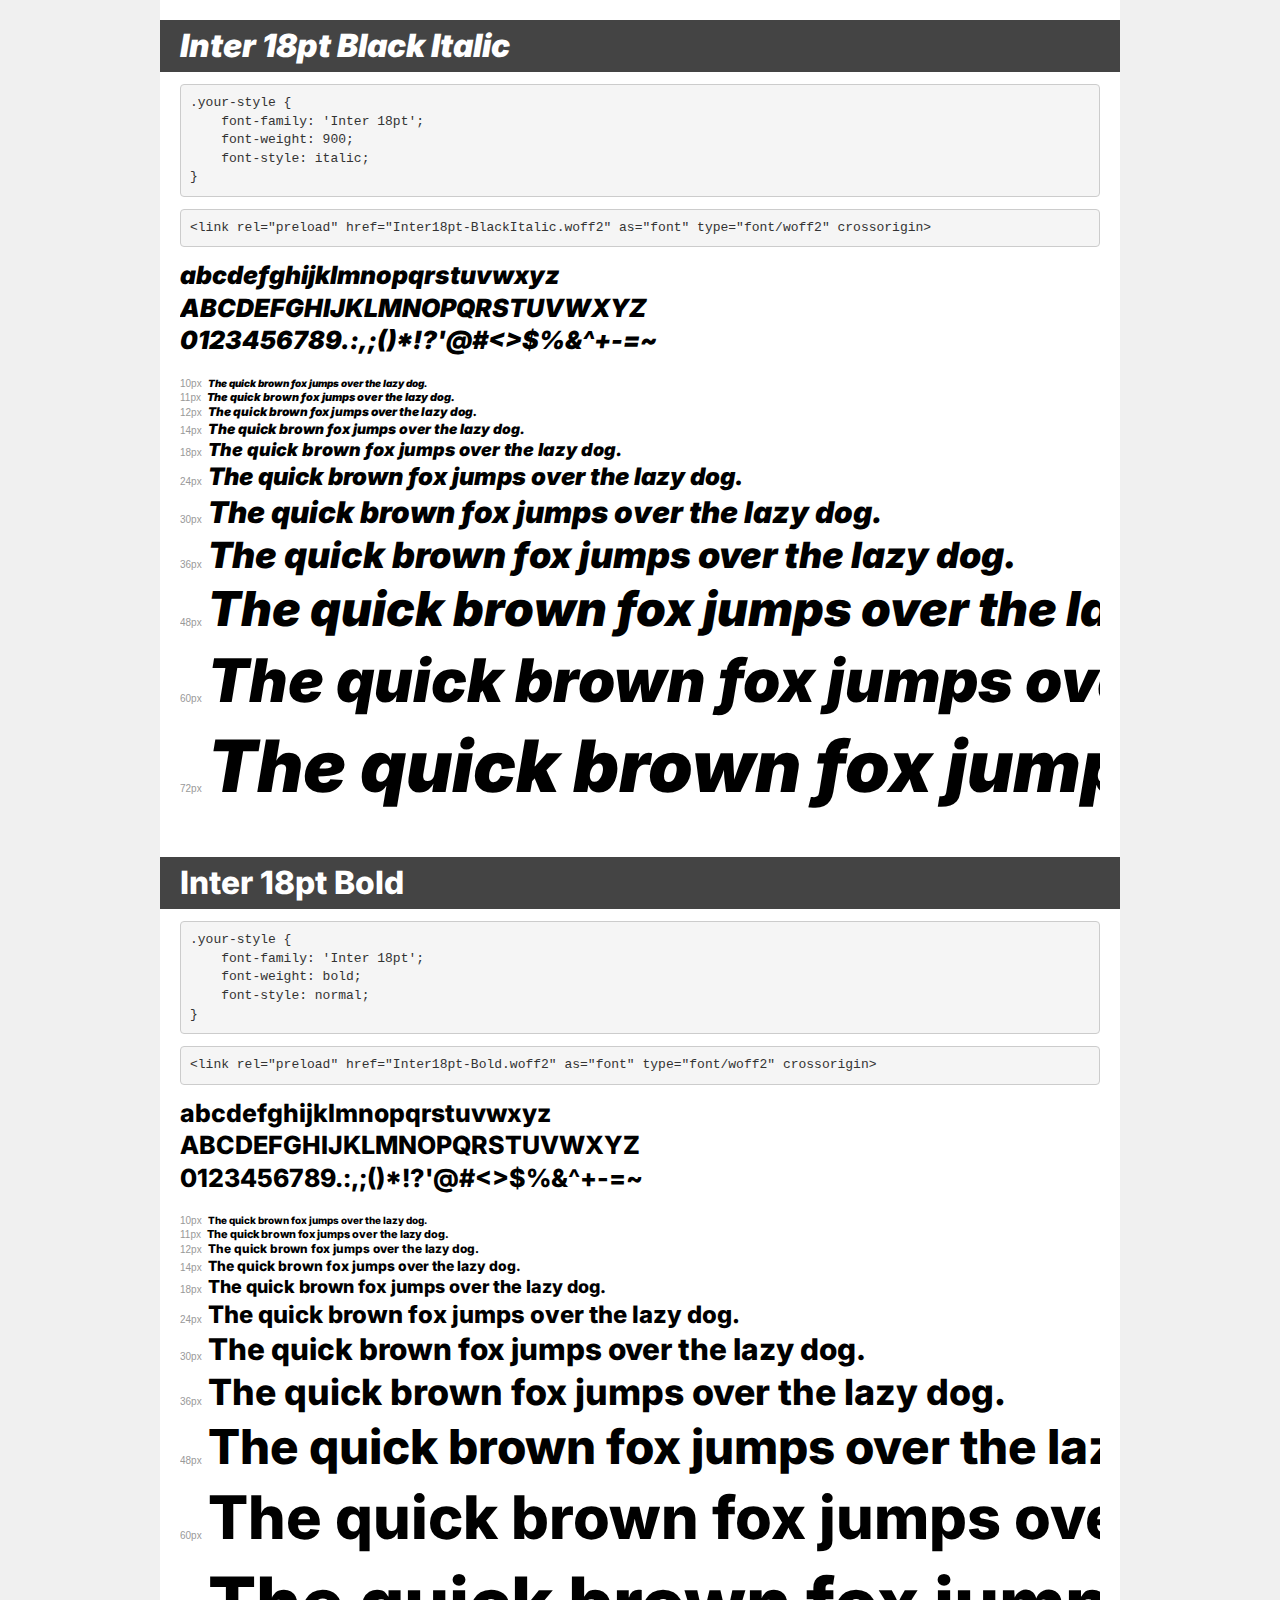
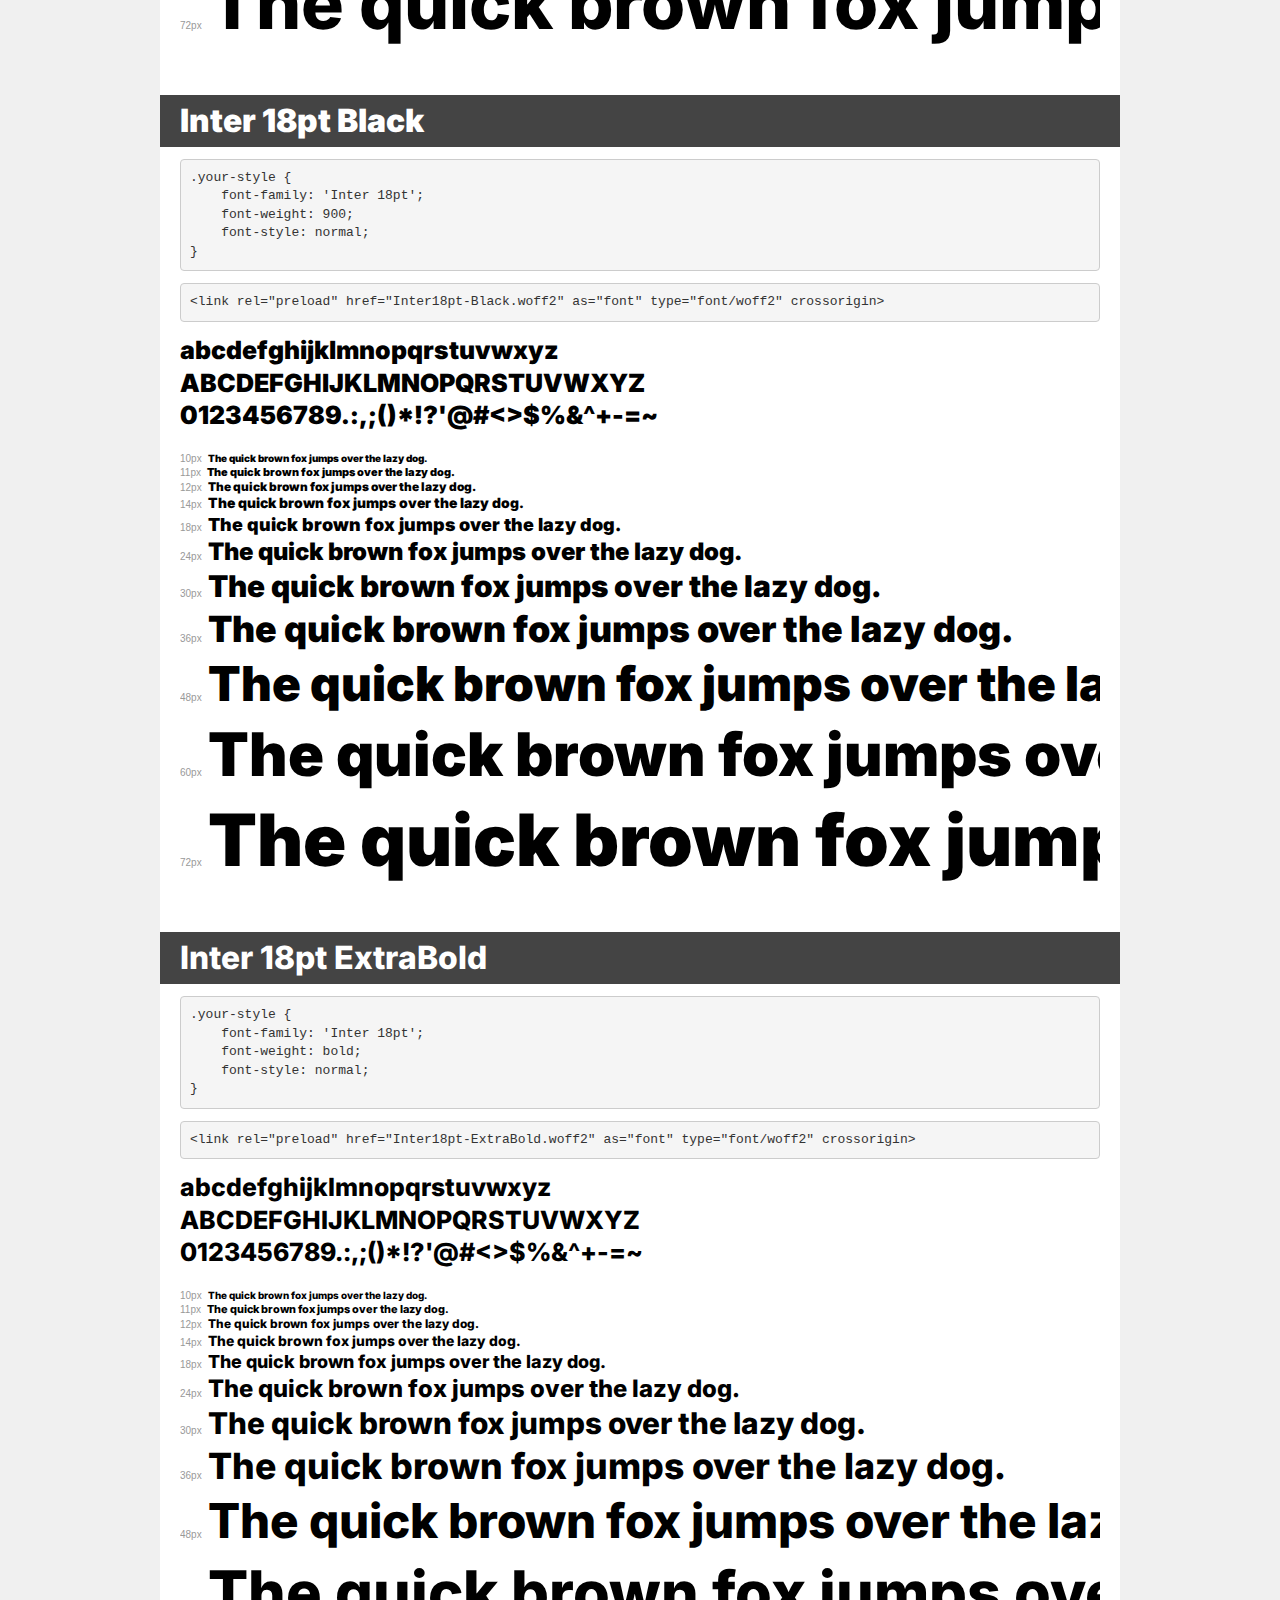
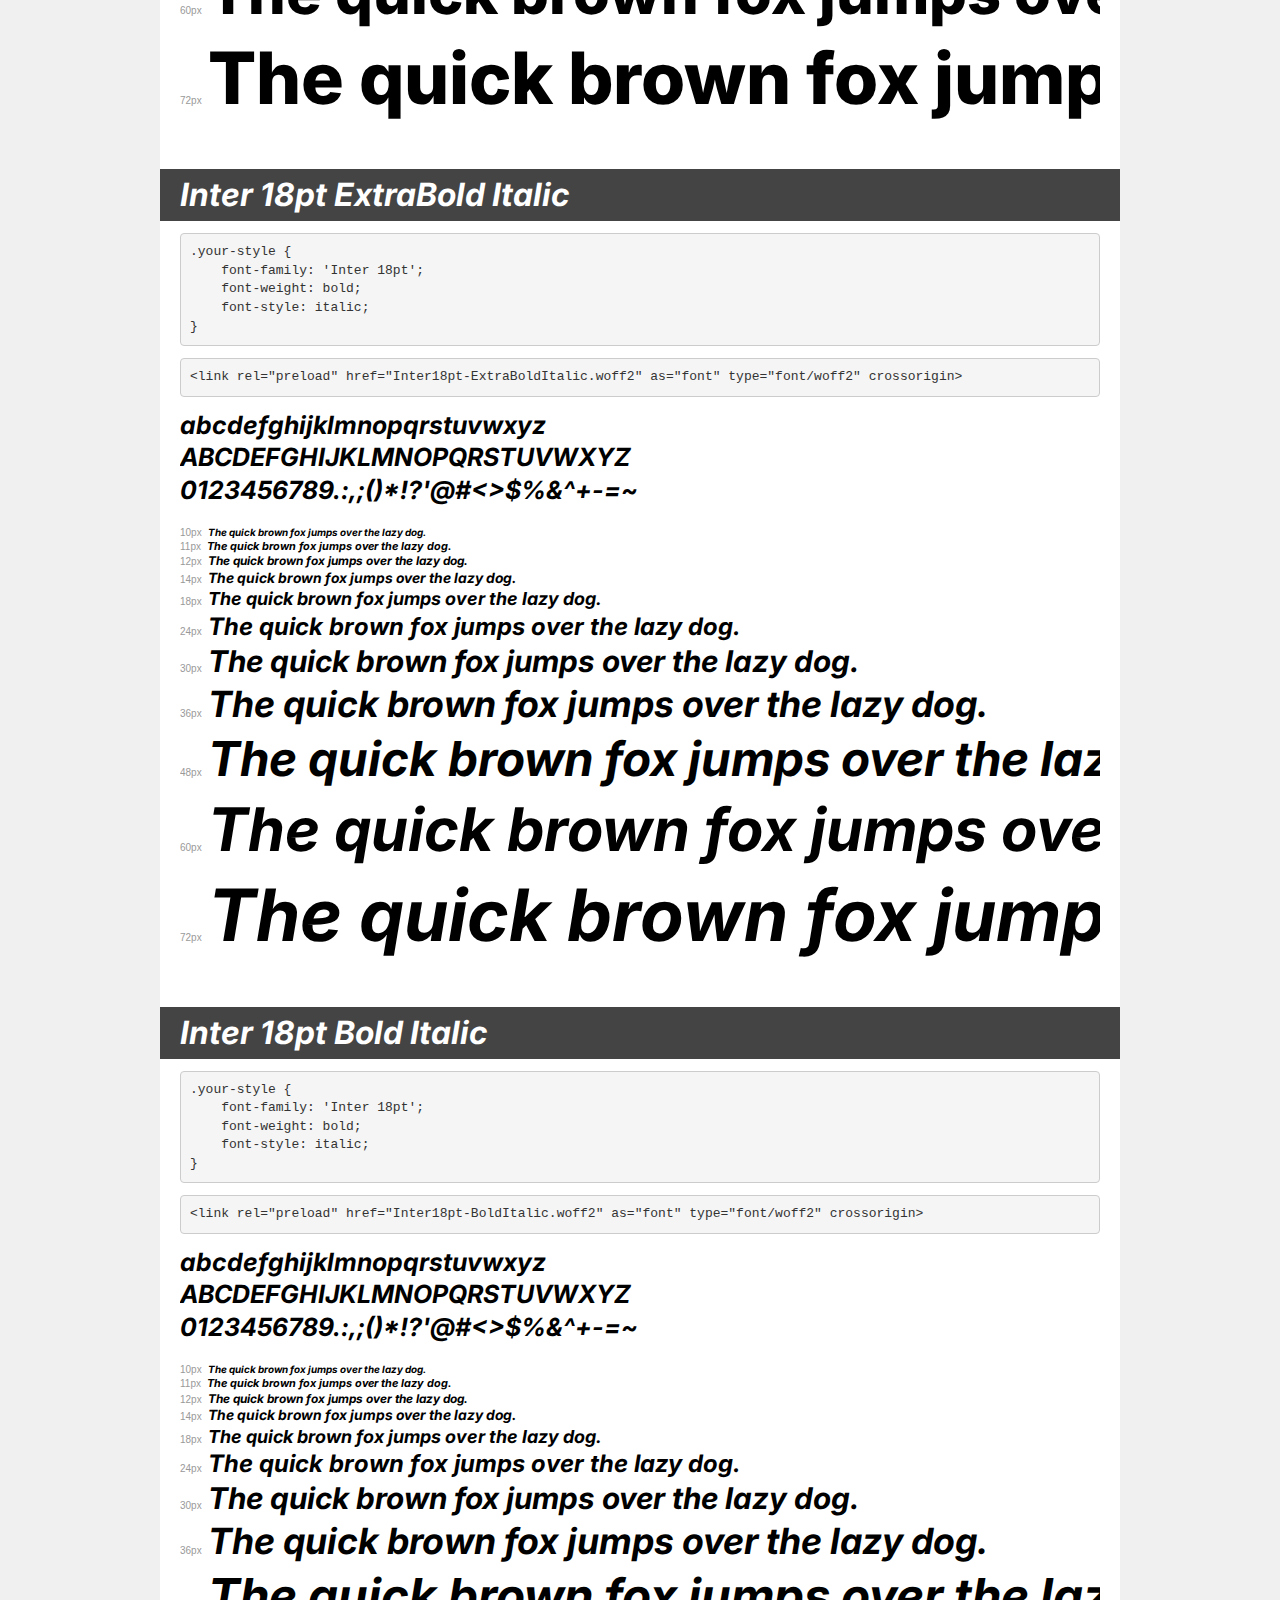
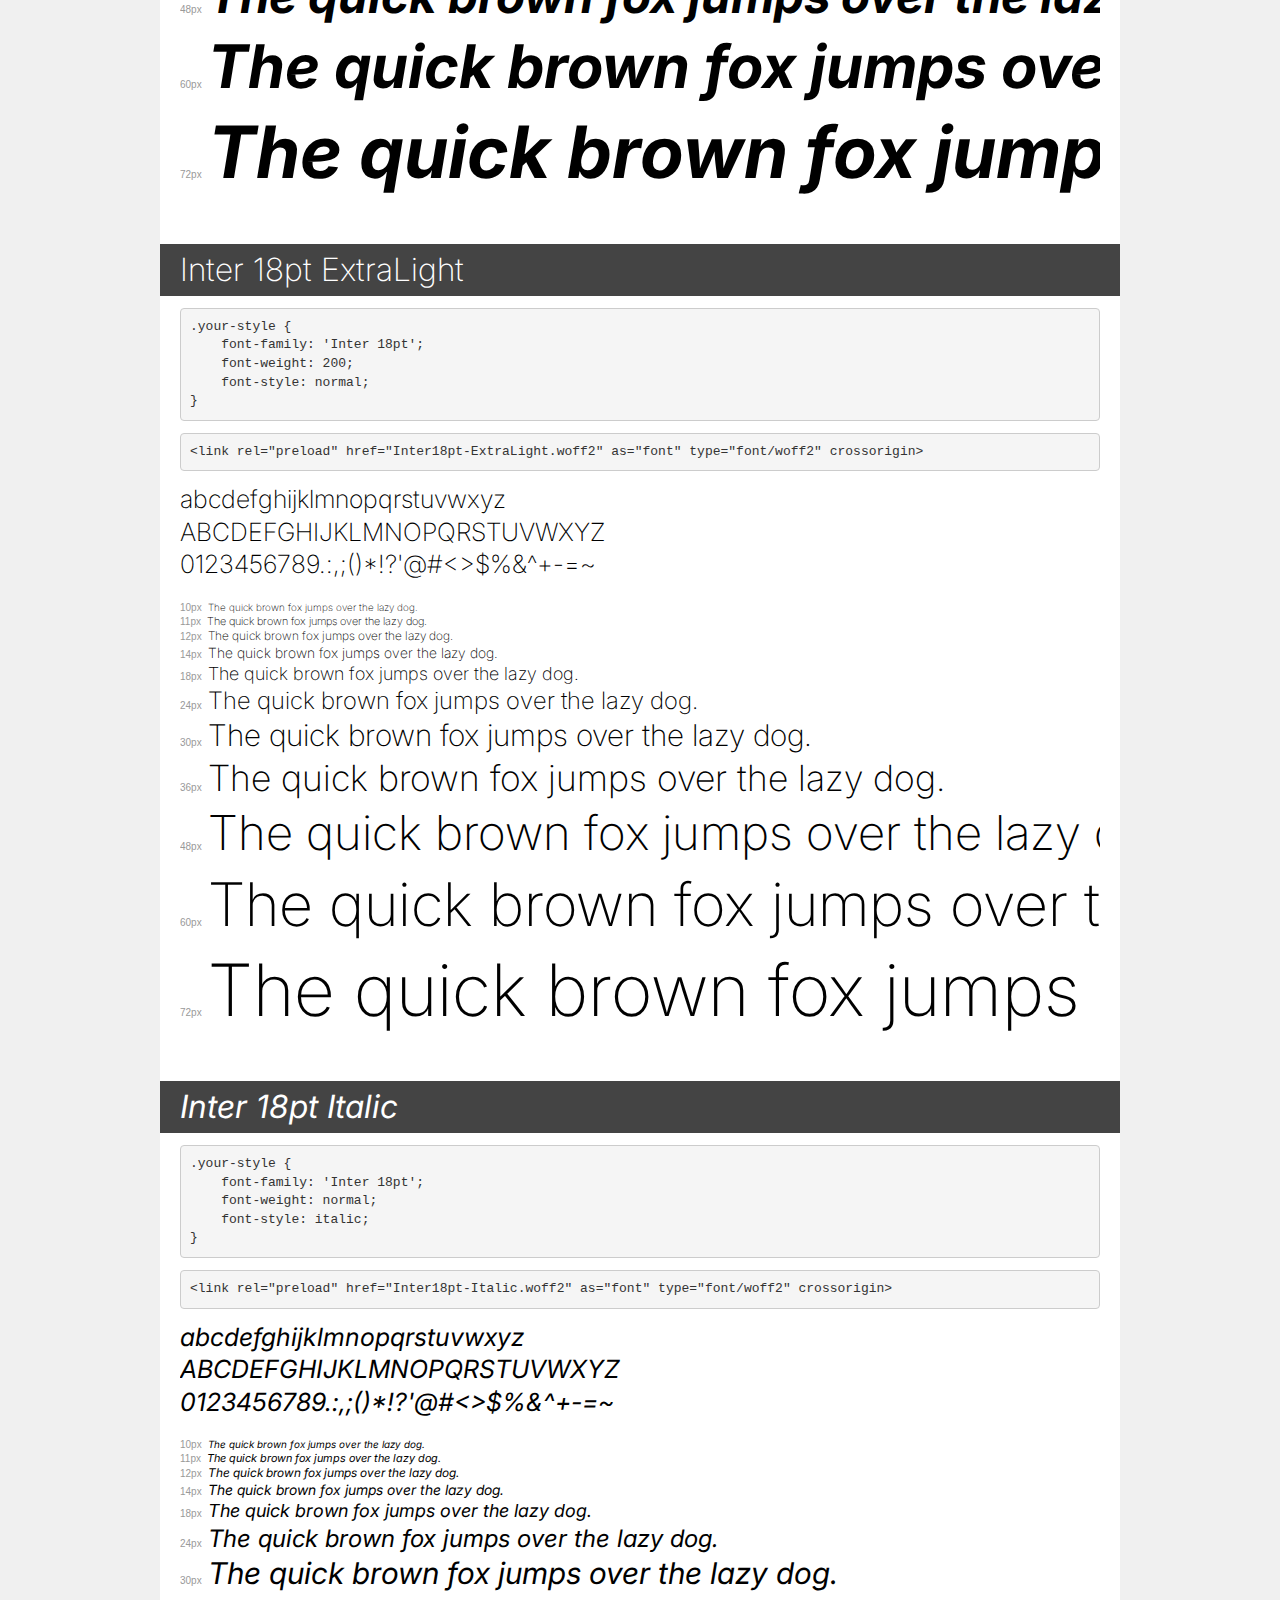
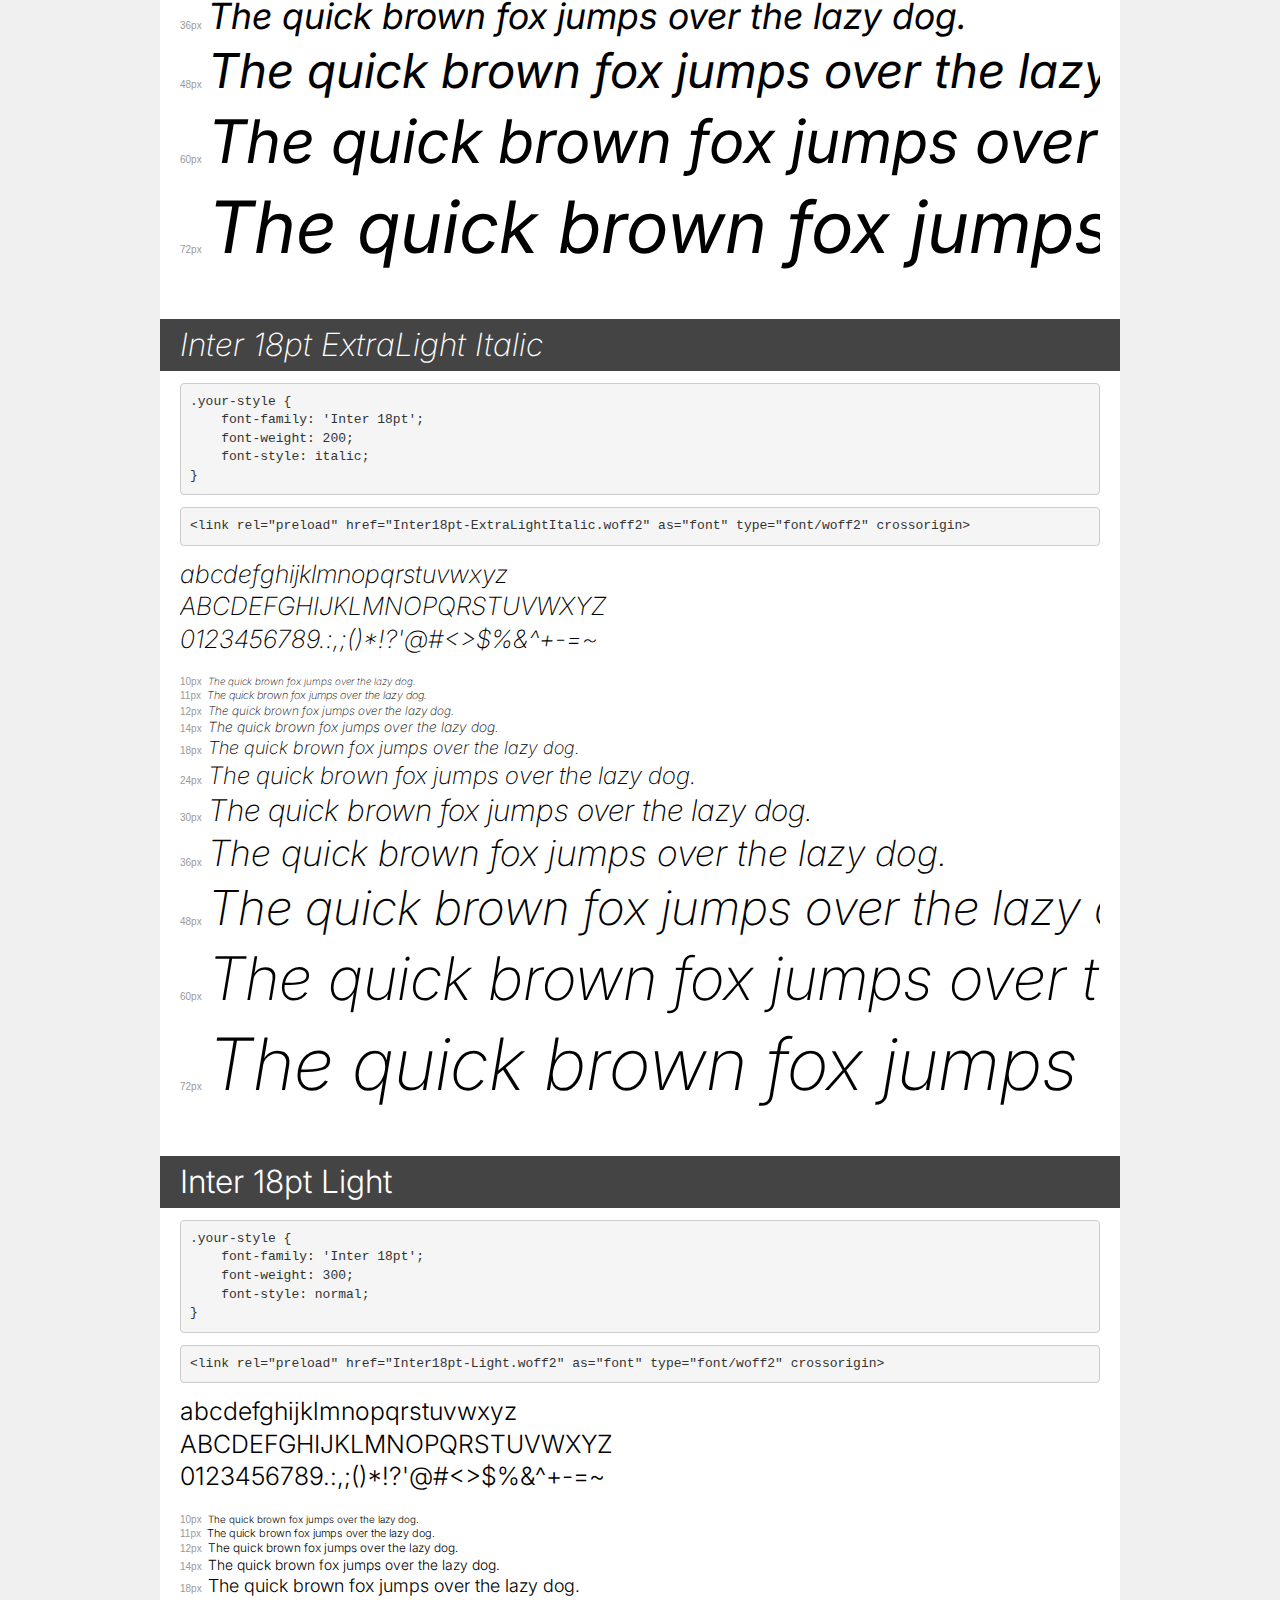
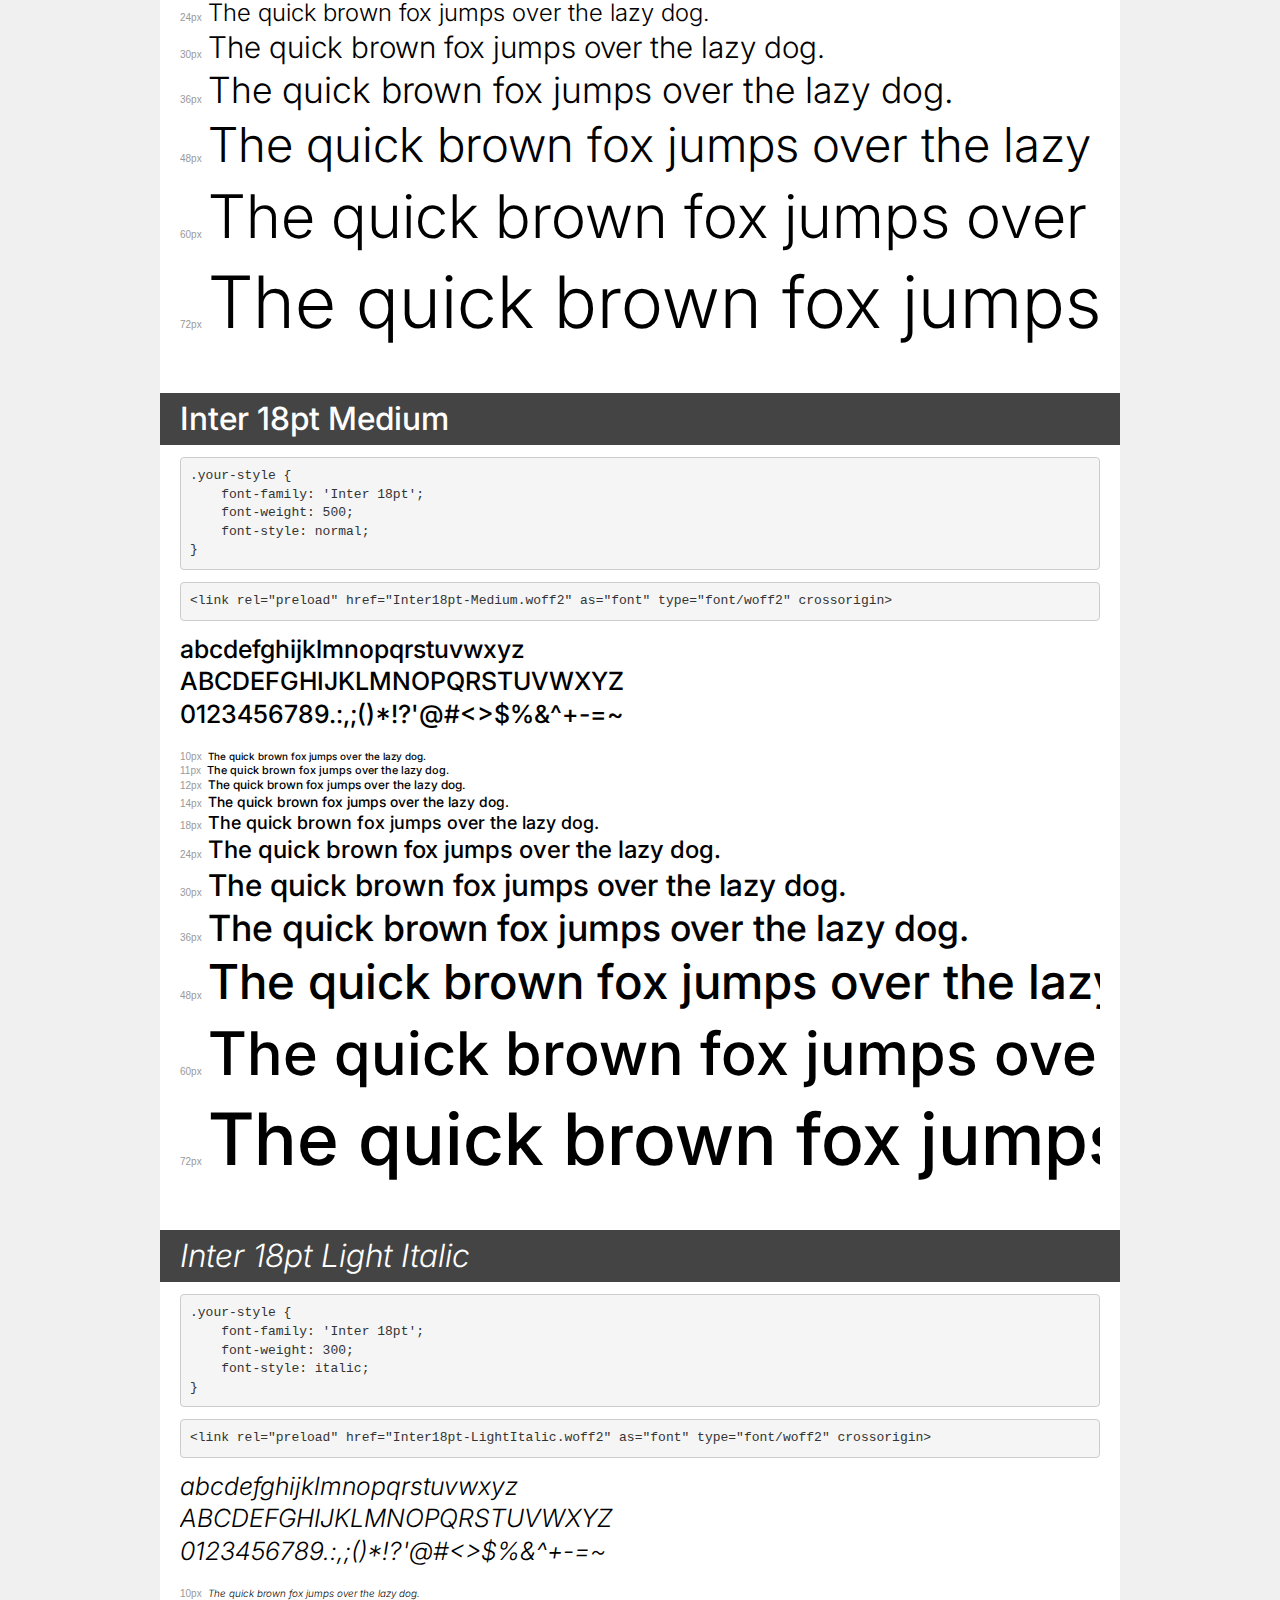
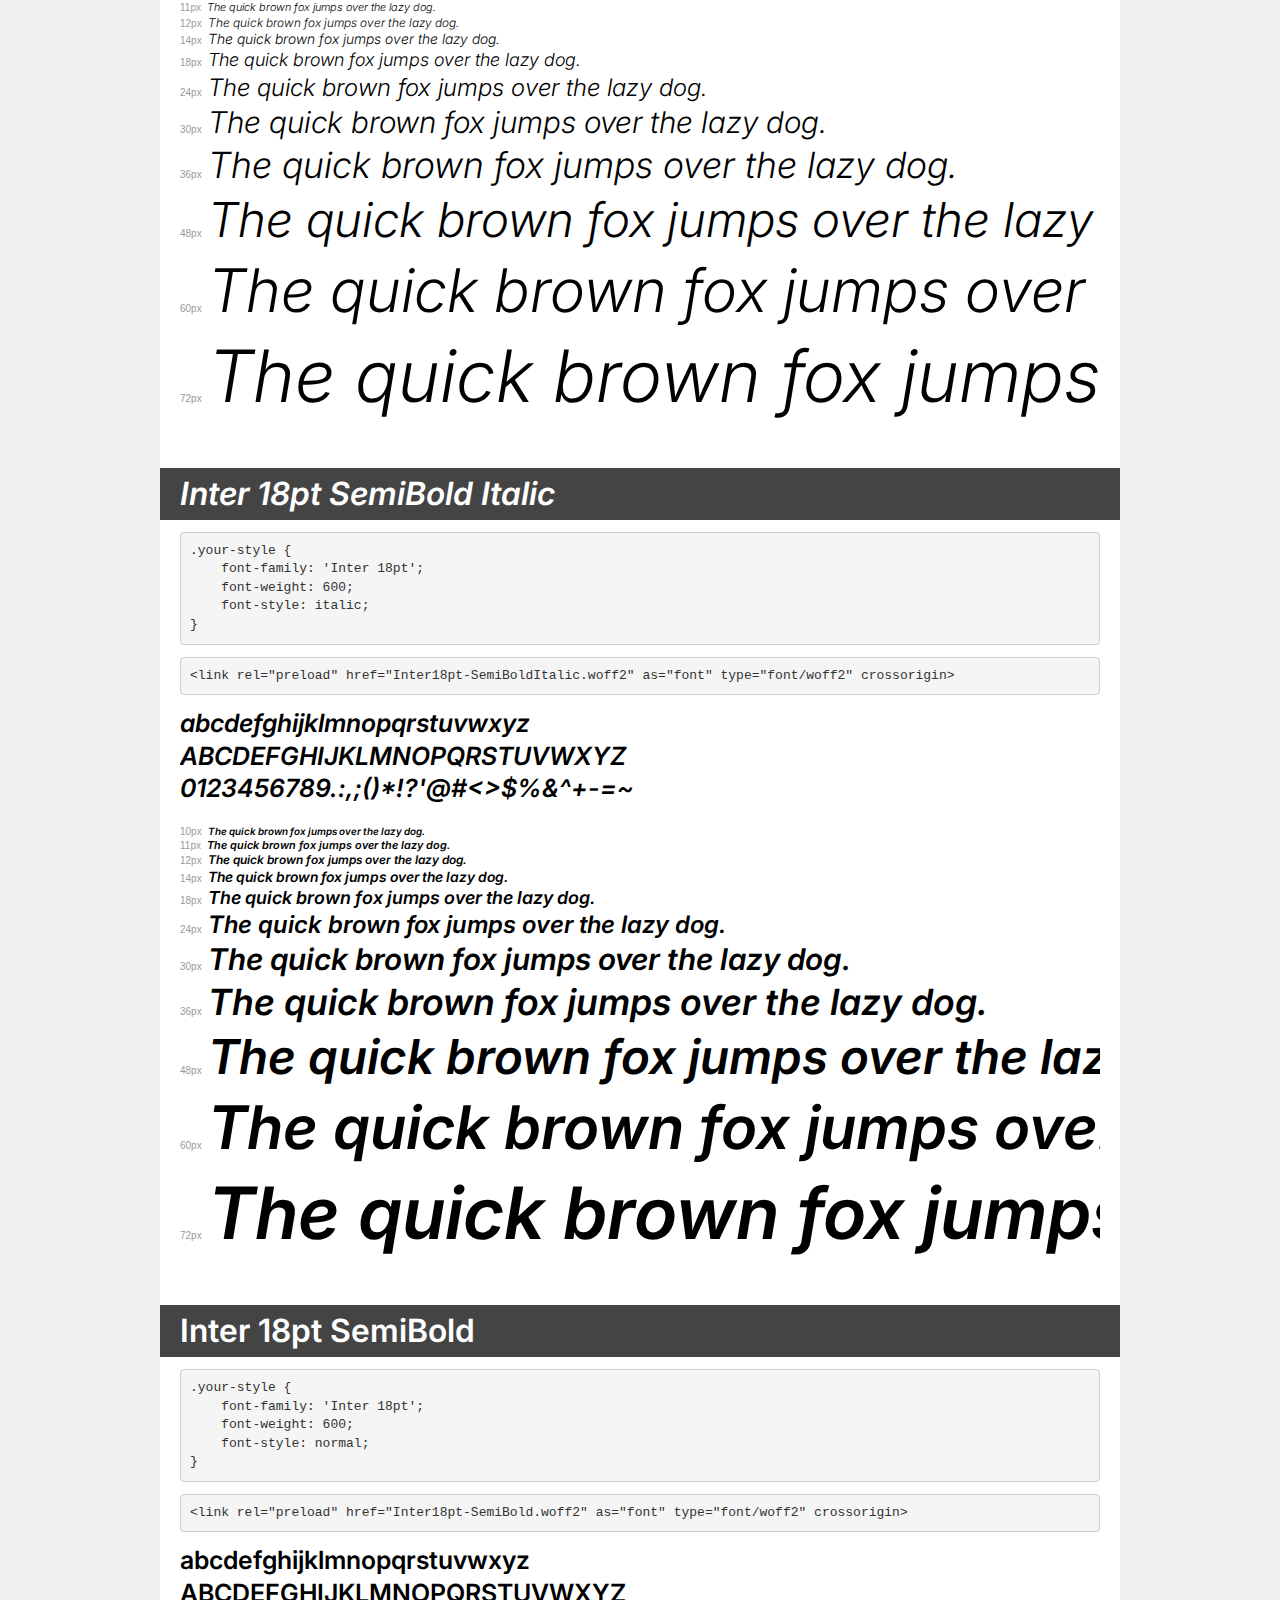
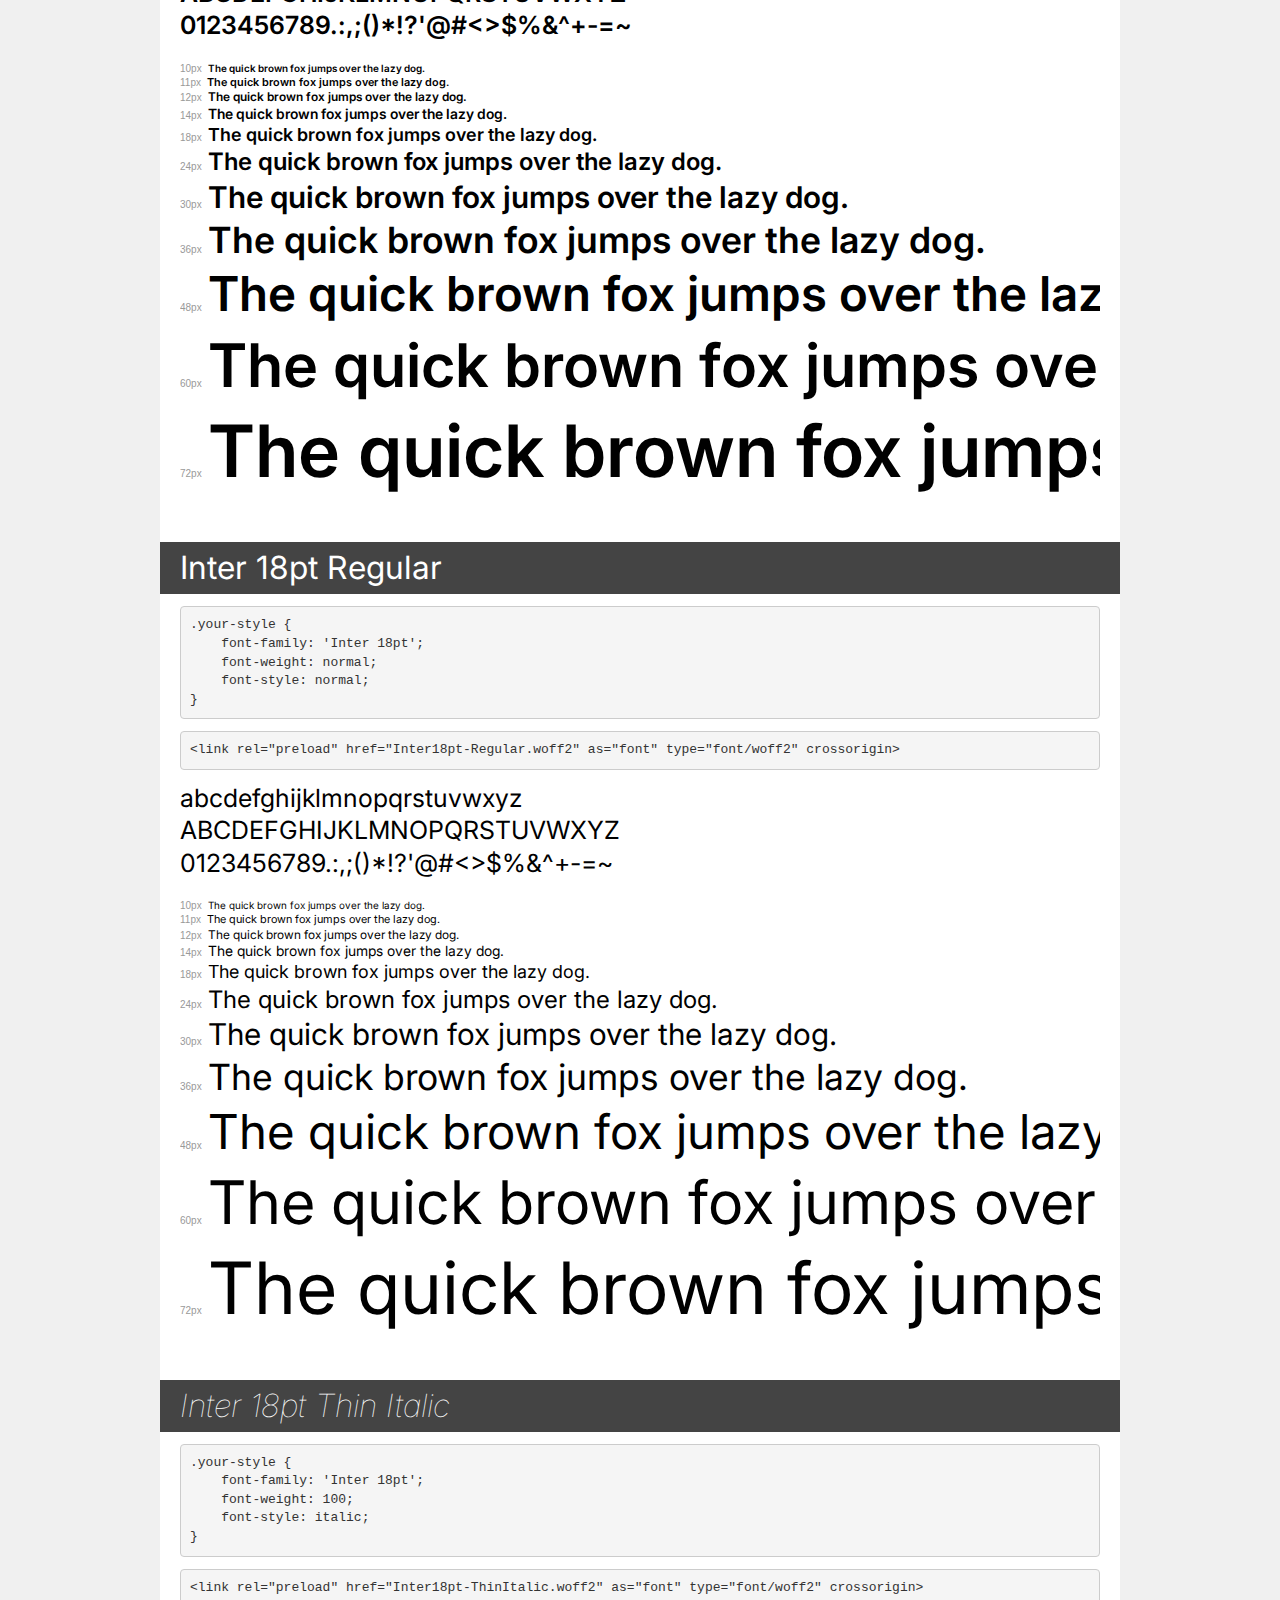
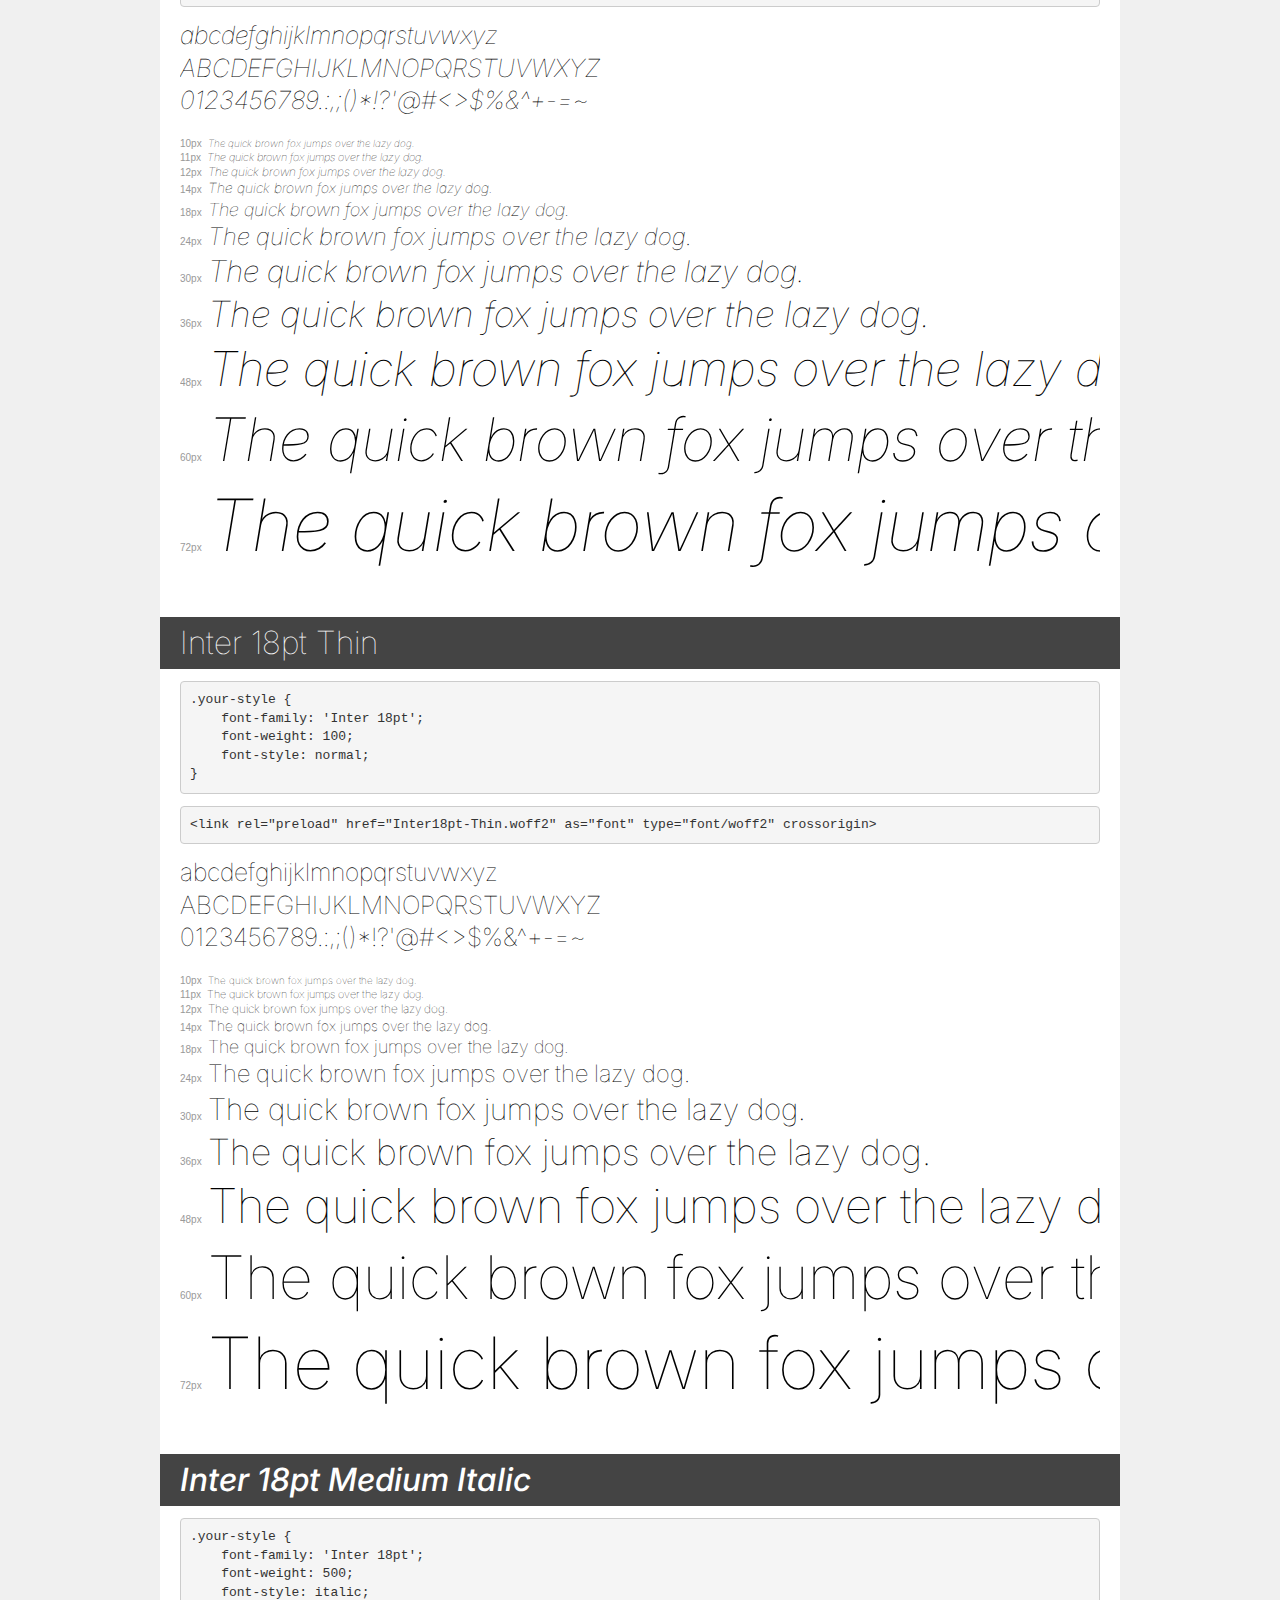
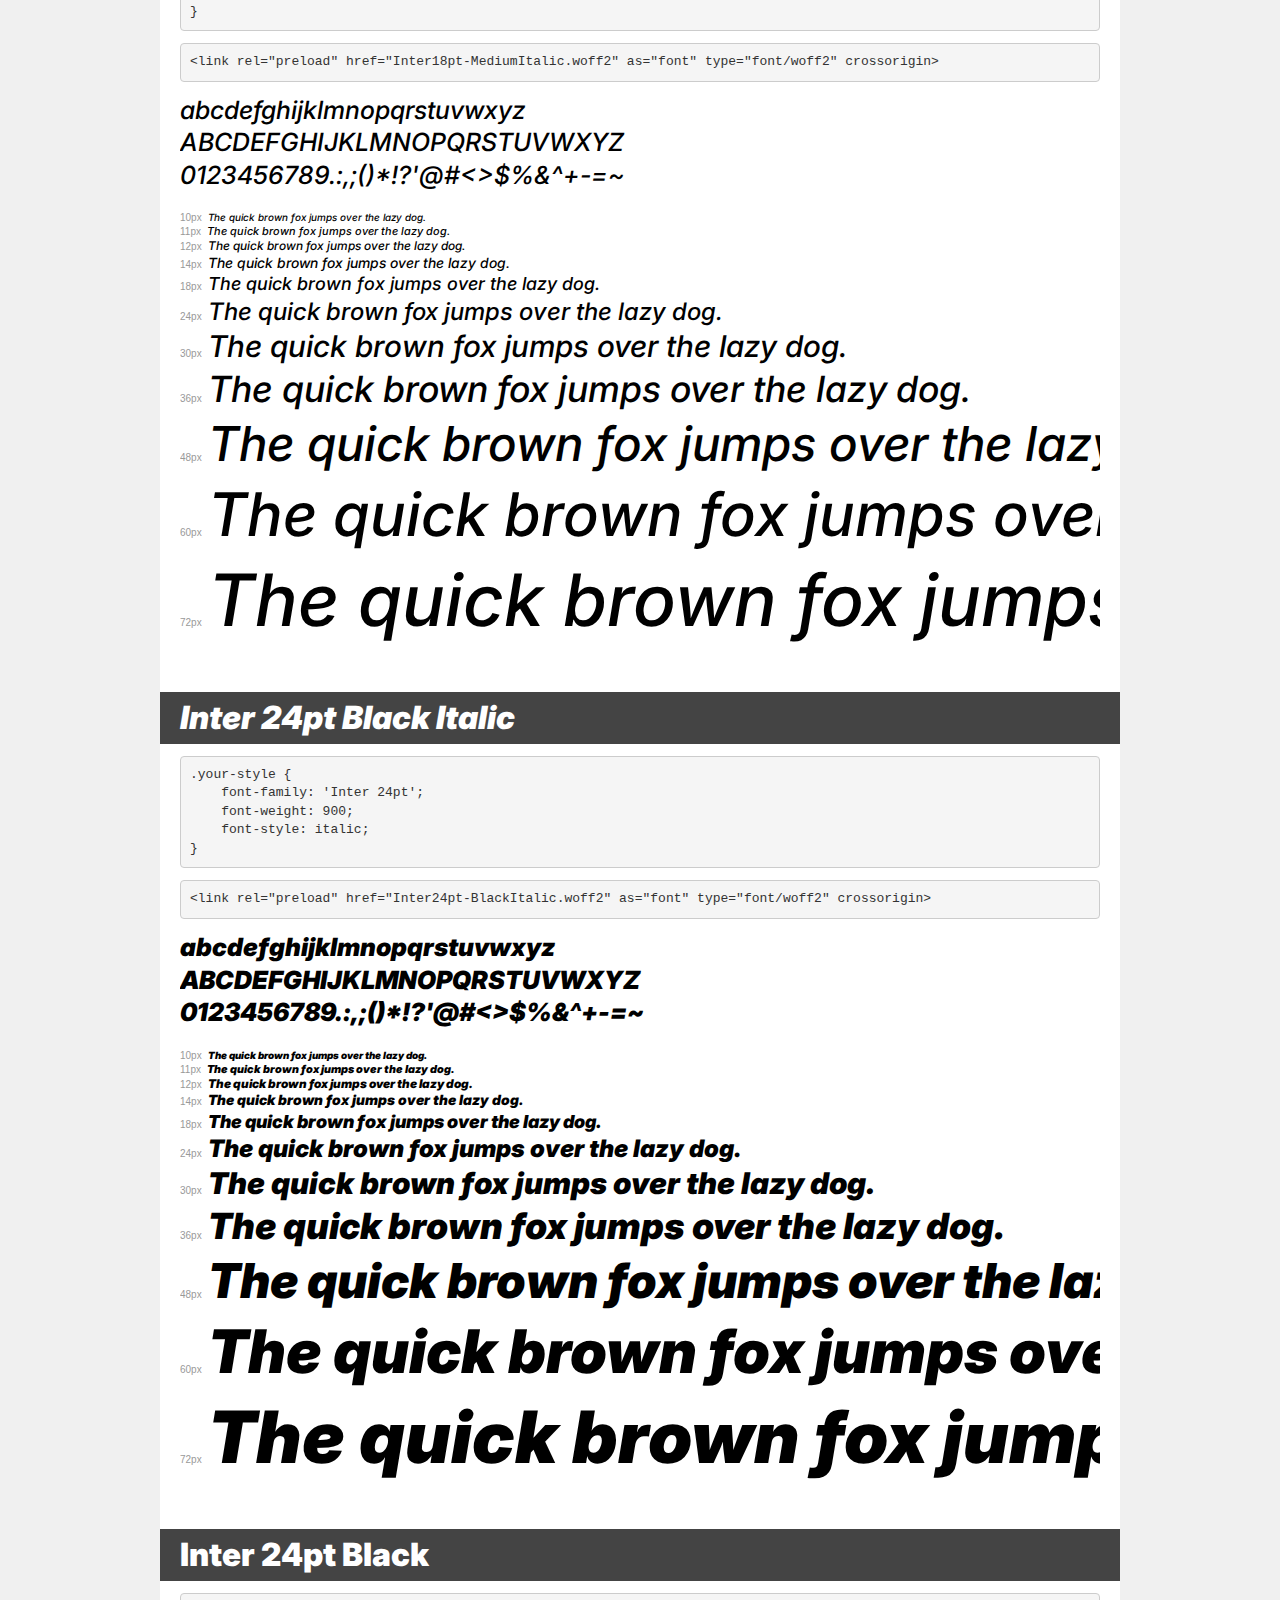
<file: font/Inter/demo.html>
<!DOCTYPE html>
<html lang="en">
<head>
    <meta charset="utf-8">
    <meta http-equiv="X-UA-Compatible" content="IE=edge">
    <meta name="viewport" content="width=device-width, initial-scale=1">
    <meta name="robots" content="noindex, noarchive">
    <meta name="format-detection" content="telephone=no">
    <title>Transfonter demo</title>
    <link href="stylesheet.css" rel="stylesheet">
    <style>
        /*
        http://meyerweb.com/eric/tools/css/reset/
        v2.0 | 20110126
        License: none (public domain)
        */
        html, body, div, span, applet, object, iframe,
        h1, h2, h3, h4, h5, h6, p, blockquote, pre,
        a, abbr, acronym, address, big, cite, code,
        del, dfn, em, img, ins, kbd, q, s, samp,
        small, strike, strong, sub, sup, tt, var,
        b, u, i, center,
        dl, dt, dd, ol, ul, li,
        fieldset, form, label, legend,
        table, caption, tbody, tfoot, thead, tr, th, td,
        article, aside, canvas, details, embed,
        figure, figcaption, footer, header, hgroup,
        menu, nav, output, ruby, section, summary,
        time, mark, audio, video {
            margin: 0;
            padding: 0;
            border: 0;
            font-size: 100%;
            font: inherit;
            vertical-align: baseline;
        }
        /* HTML5 display-role reset for older browsers */
        article, aside, details, figcaption, figure,
        footer, header, hgroup, menu, nav, section {
            display: block;
        }
        body {
            line-height: 1;
        }
        ol, ul {
            list-style: none;
        }
        blockquote, q {
            quotes: none;
        }
        blockquote:before, blockquote:after,
        q:before, q:after {
            content: '';
            content: none;
        }
        table {
            border-collapse: collapse;
            border-spacing: 0;
        }
        /* demo styles */
        body {
            background: #f0f0f0;
            color: #000;
        }
        .page {
            background: #fff;
            width: 920px;
            margin: 0 auto;
            padding: 20px 20px 0 20px;
            overflow: hidden;
        }
        .font-container {
            overflow-x: auto;
            overflow-y: hidden;
            margin-bottom: 40px;
            line-height: 1.3;
            white-space: nowrap;
            padding-bottom: 5px;
        }
        h1 {
            position: relative;
            background: #444;
            font-size: 32px;
            color: #fff;
            padding: 10px 20px;
            margin: 0 -20px 12px -20px;
        }
        .letters {
            font-size: 25px;
            margin-bottom: 20px;
        }
        .s10:before {
            content: '10px';
        }
        .s11:before {
            content: '11px';
        }
        .s12:before {
            content: '12px';
        }
        .s14:before {
            content: '14px';
        }
        .s18:before {
            content: '18px';
        }
        .s24:before {
            content: '24px';
        }
        .s30:before {
            content: '30px';
        }
        .s36:before {
            content: '36px';
        }
        .s48:before {
            content: '48px';
        }
        .s60:before {
            content: '60px';
        }
        .s72:before {
            content: '72px';
        }
        .s10:before, .s11:before, .s12:before, .s14:before,
        .s18:before, .s24:before, .s30:before, .s36:before,
        .s48:before, .s60:before, .s72:before {
            font-family: Arial, sans-serif;
            font-size: 10px;
            font-weight: normal;
            font-style: normal;
            color: #999;
            padding-right: 6px;
        }
        pre {
            display: block;
            padding: 9px;
            margin: 0 0 12px;
            font-family: Monaco, Menlo, Consolas, "Courier New", monospace;
            font-size: 13px;
            line-height: 1.428571429;
            color: #333;
            font-weight: normal;
            font-style: normal;
            background-color: #f5f5f5;
            border: 1px solid #ccc;
            overflow-x: auto;
            border-radius: 4px;
        }
        /* responsive */
        @media (max-width: 959px) {
            .page {
                width: auto;
                margin: 0;
            }
        }
    </style>
</head>
<body>
<div class="page">
    <div class="demo">
        <h1 style="font-family: 'Inter 18pt'; font-weight: 900; font-style: italic;">Inter 18pt Black Italic</h1>
        <pre title="Usage">.your-style {
    font-family: 'Inter 18pt';
    font-weight: 900;
    font-style: italic;
}</pre>
        <pre title="Preload (optional)">
&lt;link rel=&quot;preload&quot; href=&quot;Inter18pt-BlackItalic.woff2&quot; as=&quot;font&quot; type=&quot;font/woff2&quot; crossorigin&gt;</pre>
        <div class="font-container" style="font-family: 'Inter 18pt'; font-weight: 900; font-style: italic;">
            <p class="letters">
                abcdefghijklmnopqrstuvwxyz<br>
ABCDEFGHIJKLMNOPQRSTUVWXYZ<br>
                0123456789.:,;()*!?'@#&lt;&gt;$%&^+-=~
            </p>
            <p class="s10" style="font-size: 10px;">The quick brown fox jumps over the lazy dog.</p>
            <p class="s11" style="font-size: 11px;">The quick brown fox jumps over the lazy dog.</p>
            <p class="s12" style="font-size: 12px;">The quick brown fox jumps over the lazy dog.</p>
            <p class="s14" style="font-size: 14px;">The quick brown fox jumps over the lazy dog.</p>
            <p class="s18" style="font-size: 18px;">The quick brown fox jumps over the lazy dog.</p>
            <p class="s24" style="font-size: 24px;">The quick brown fox jumps over the lazy dog.</p>
            <p class="s30" style="font-size: 30px;">The quick brown fox jumps over the lazy dog.</p>
            <p class="s36" style="font-size: 36px;">The quick brown fox jumps over the lazy dog.</p>
            <p class="s48" style="font-size: 48px;">The quick brown fox jumps over the lazy dog.</p>
            <p class="s60" style="font-size: 60px;">The quick brown fox jumps over the lazy dog.</p>
            <p class="s72" style="font-size: 72px;">The quick brown fox jumps over the lazy dog.</p>
        </div>
    </div>

    <div class="demo">
        <h1 style="font-family: 'Inter 18pt'; font-weight: bold; font-style: normal;">Inter 18pt Bold</h1>
        <pre title="Usage">.your-style {
    font-family: 'Inter 18pt';
    font-weight: bold;
    font-style: normal;
}</pre>
        <pre title="Preload (optional)">
&lt;link rel=&quot;preload&quot; href=&quot;Inter18pt-Bold.woff2&quot; as=&quot;font&quot; type=&quot;font/woff2&quot; crossorigin&gt;</pre>
        <div class="font-container" style="font-family: 'Inter 18pt'; font-weight: bold; font-style: normal;">
            <p class="letters">
                abcdefghijklmnopqrstuvwxyz<br>
ABCDEFGHIJKLMNOPQRSTUVWXYZ<br>
                0123456789.:,;()*!?'@#&lt;&gt;$%&^+-=~
            </p>
            <p class="s10" style="font-size: 10px;">The quick brown fox jumps over the lazy dog.</p>
            <p class="s11" style="font-size: 11px;">The quick brown fox jumps over the lazy dog.</p>
            <p class="s12" style="font-size: 12px;">The quick brown fox jumps over the lazy dog.</p>
            <p class="s14" style="font-size: 14px;">The quick brown fox jumps over the lazy dog.</p>
            <p class="s18" style="font-size: 18px;">The quick brown fox jumps over the lazy dog.</p>
            <p class="s24" style="font-size: 24px;">The quick brown fox jumps over the lazy dog.</p>
            <p class="s30" style="font-size: 30px;">The quick brown fox jumps over the lazy dog.</p>
            <p class="s36" style="font-size: 36px;">The quick brown fox jumps over the lazy dog.</p>
            <p class="s48" style="font-size: 48px;">The quick brown fox jumps over the lazy dog.</p>
            <p class="s60" style="font-size: 60px;">The quick brown fox jumps over the lazy dog.</p>
            <p class="s72" style="font-size: 72px;">The quick brown fox jumps over the lazy dog.</p>
        </div>
    </div>

    <div class="demo">
        <h1 style="font-family: 'Inter 18pt'; font-weight: 900; font-style: normal;">Inter 18pt Black</h1>
        <pre title="Usage">.your-style {
    font-family: 'Inter 18pt';
    font-weight: 900;
    font-style: normal;
}</pre>
        <pre title="Preload (optional)">
&lt;link rel=&quot;preload&quot; href=&quot;Inter18pt-Black.woff2&quot; as=&quot;font&quot; type=&quot;font/woff2&quot; crossorigin&gt;</pre>
        <div class="font-container" style="font-family: 'Inter 18pt'; font-weight: 900; font-style: normal;">
            <p class="letters">
                abcdefghijklmnopqrstuvwxyz<br>
ABCDEFGHIJKLMNOPQRSTUVWXYZ<br>
                0123456789.:,;()*!?'@#&lt;&gt;$%&^+-=~
            </p>
            <p class="s10" style="font-size: 10px;">The quick brown fox jumps over the lazy dog.</p>
            <p class="s11" style="font-size: 11px;">The quick brown fox jumps over the lazy dog.</p>
            <p class="s12" style="font-size: 12px;">The quick brown fox jumps over the lazy dog.</p>
            <p class="s14" style="font-size: 14px;">The quick brown fox jumps over the lazy dog.</p>
            <p class="s18" style="font-size: 18px;">The quick brown fox jumps over the lazy dog.</p>
            <p class="s24" style="font-size: 24px;">The quick brown fox jumps over the lazy dog.</p>
            <p class="s30" style="font-size: 30px;">The quick brown fox jumps over the lazy dog.</p>
            <p class="s36" style="font-size: 36px;">The quick brown fox jumps over the lazy dog.</p>
            <p class="s48" style="font-size: 48px;">The quick brown fox jumps over the lazy dog.</p>
            <p class="s60" style="font-size: 60px;">The quick brown fox jumps over the lazy dog.</p>
            <p class="s72" style="font-size: 72px;">The quick brown fox jumps over the lazy dog.</p>
        </div>
    </div>

    <div class="demo">
        <h1 style="font-family: 'Inter 18pt'; font-weight: bold; font-style: normal;">Inter 18pt ExtraBold</h1>
        <pre title="Usage">.your-style {
    font-family: 'Inter 18pt';
    font-weight: bold;
    font-style: normal;
}</pre>
        <pre title="Preload (optional)">
&lt;link rel=&quot;preload&quot; href=&quot;Inter18pt-ExtraBold.woff2&quot; as=&quot;font&quot; type=&quot;font/woff2&quot; crossorigin&gt;</pre>
        <div class="font-container" style="font-family: 'Inter 18pt'; font-weight: bold; font-style: normal;">
            <p class="letters">
                abcdefghijklmnopqrstuvwxyz<br>
ABCDEFGHIJKLMNOPQRSTUVWXYZ<br>
                0123456789.:,;()*!?'@#&lt;&gt;$%&^+-=~
            </p>
            <p class="s10" style="font-size: 10px;">The quick brown fox jumps over the lazy dog.</p>
            <p class="s11" style="font-size: 11px;">The quick brown fox jumps over the lazy dog.</p>
            <p class="s12" style="font-size: 12px;">The quick brown fox jumps over the lazy dog.</p>
            <p class="s14" style="font-size: 14px;">The quick brown fox jumps over the lazy dog.</p>
            <p class="s18" style="font-size: 18px;">The quick brown fox jumps over the lazy dog.</p>
            <p class="s24" style="font-size: 24px;">The quick brown fox jumps over the lazy dog.</p>
            <p class="s30" style="font-size: 30px;">The quick brown fox jumps over the lazy dog.</p>
            <p class="s36" style="font-size: 36px;">The quick brown fox jumps over the lazy dog.</p>
            <p class="s48" style="font-size: 48px;">The quick brown fox jumps over the lazy dog.</p>
            <p class="s60" style="font-size: 60px;">The quick brown fox jumps over the lazy dog.</p>
            <p class="s72" style="font-size: 72px;">The quick brown fox jumps over the lazy dog.</p>
        </div>
    </div>

    <div class="demo">
        <h1 style="font-family: 'Inter 18pt'; font-weight: bold; font-style: italic;">Inter 18pt ExtraBold Italic</h1>
        <pre title="Usage">.your-style {
    font-family: 'Inter 18pt';
    font-weight: bold;
    font-style: italic;
}</pre>
        <pre title="Preload (optional)">
&lt;link rel=&quot;preload&quot; href=&quot;Inter18pt-ExtraBoldItalic.woff2&quot; as=&quot;font&quot; type=&quot;font/woff2&quot; crossorigin&gt;</pre>
        <div class="font-container" style="font-family: 'Inter 18pt'; font-weight: bold; font-style: italic;">
            <p class="letters">
                abcdefghijklmnopqrstuvwxyz<br>
ABCDEFGHIJKLMNOPQRSTUVWXYZ<br>
                0123456789.:,;()*!?'@#&lt;&gt;$%&^+-=~
            </p>
            <p class="s10" style="font-size: 10px;">The quick brown fox jumps over the lazy dog.</p>
            <p class="s11" style="font-size: 11px;">The quick brown fox jumps over the lazy dog.</p>
            <p class="s12" style="font-size: 12px;">The quick brown fox jumps over the lazy dog.</p>
            <p class="s14" style="font-size: 14px;">The quick brown fox jumps over the lazy dog.</p>
            <p class="s18" style="font-size: 18px;">The quick brown fox jumps over the lazy dog.</p>
            <p class="s24" style="font-size: 24px;">The quick brown fox jumps over the lazy dog.</p>
            <p class="s30" style="font-size: 30px;">The quick brown fox jumps over the lazy dog.</p>
            <p class="s36" style="font-size: 36px;">The quick brown fox jumps over the lazy dog.</p>
            <p class="s48" style="font-size: 48px;">The quick brown fox jumps over the lazy dog.</p>
            <p class="s60" style="font-size: 60px;">The quick brown fox jumps over the lazy dog.</p>
            <p class="s72" style="font-size: 72px;">The quick brown fox jumps over the lazy dog.</p>
        </div>
    </div>

    <div class="demo">
        <h1 style="font-family: 'Inter 18pt'; font-weight: bold; font-style: italic;">Inter 18pt Bold Italic</h1>
        <pre title="Usage">.your-style {
    font-family: 'Inter 18pt';
    font-weight: bold;
    font-style: italic;
}</pre>
        <pre title="Preload (optional)">
&lt;link rel=&quot;preload&quot; href=&quot;Inter18pt-BoldItalic.woff2&quot; as=&quot;font&quot; type=&quot;font/woff2&quot; crossorigin&gt;</pre>
        <div class="font-container" style="font-family: 'Inter 18pt'; font-weight: bold; font-style: italic;">
            <p class="letters">
                abcdefghijklmnopqrstuvwxyz<br>
ABCDEFGHIJKLMNOPQRSTUVWXYZ<br>
                0123456789.:,;()*!?'@#&lt;&gt;$%&^+-=~
            </p>
            <p class="s10" style="font-size: 10px;">The quick brown fox jumps over the lazy dog.</p>
            <p class="s11" style="font-size: 11px;">The quick brown fox jumps over the lazy dog.</p>
            <p class="s12" style="font-size: 12px;">The quick brown fox jumps over the lazy dog.</p>
            <p class="s14" style="font-size: 14px;">The quick brown fox jumps over the lazy dog.</p>
            <p class="s18" style="font-size: 18px;">The quick brown fox jumps over the lazy dog.</p>
            <p class="s24" style="font-size: 24px;">The quick brown fox jumps over the lazy dog.</p>
            <p class="s30" style="font-size: 30px;">The quick brown fox jumps over the lazy dog.</p>
            <p class="s36" style="font-size: 36px;">The quick brown fox jumps over the lazy dog.</p>
            <p class="s48" style="font-size: 48px;">The quick brown fox jumps over the lazy dog.</p>
            <p class="s60" style="font-size: 60px;">The quick brown fox jumps over the lazy dog.</p>
            <p class="s72" style="font-size: 72px;">The quick brown fox jumps over the lazy dog.</p>
        </div>
    </div>

    <div class="demo">
        <h1 style="font-family: 'Inter 18pt'; font-weight: 200; font-style: normal;">Inter 18pt ExtraLight</h1>
        <pre title="Usage">.your-style {
    font-family: 'Inter 18pt';
    font-weight: 200;
    font-style: normal;
}</pre>
        <pre title="Preload (optional)">
&lt;link rel=&quot;preload&quot; href=&quot;Inter18pt-ExtraLight.woff2&quot; as=&quot;font&quot; type=&quot;font/woff2&quot; crossorigin&gt;</pre>
        <div class="font-container" style="font-family: 'Inter 18pt'; font-weight: 200; font-style: normal;">
            <p class="letters">
                abcdefghijklmnopqrstuvwxyz<br>
ABCDEFGHIJKLMNOPQRSTUVWXYZ<br>
                0123456789.:,;()*!?'@#&lt;&gt;$%&^+-=~
            </p>
            <p class="s10" style="font-size: 10px;">The quick brown fox jumps over the lazy dog.</p>
            <p class="s11" style="font-size: 11px;">The quick brown fox jumps over the lazy dog.</p>
            <p class="s12" style="font-size: 12px;">The quick brown fox jumps over the lazy dog.</p>
            <p class="s14" style="font-size: 14px;">The quick brown fox jumps over the lazy dog.</p>
            <p class="s18" style="font-size: 18px;">The quick brown fox jumps over the lazy dog.</p>
            <p class="s24" style="font-size: 24px;">The quick brown fox jumps over the lazy dog.</p>
            <p class="s30" style="font-size: 30px;">The quick brown fox jumps over the lazy dog.</p>
            <p class="s36" style="font-size: 36px;">The quick brown fox jumps over the lazy dog.</p>
            <p class="s48" style="font-size: 48px;">The quick brown fox jumps over the lazy dog.</p>
            <p class="s60" style="font-size: 60px;">The quick brown fox jumps over the lazy dog.</p>
            <p class="s72" style="font-size: 72px;">The quick brown fox jumps over the lazy dog.</p>
        </div>
    </div>

    <div class="demo">
        <h1 style="font-family: 'Inter 18pt'; font-weight: normal; font-style: italic;">Inter 18pt Italic</h1>
        <pre title="Usage">.your-style {
    font-family: 'Inter 18pt';
    font-weight: normal;
    font-style: italic;
}</pre>
        <pre title="Preload (optional)">
&lt;link rel=&quot;preload&quot; href=&quot;Inter18pt-Italic.woff2&quot; as=&quot;font&quot; type=&quot;font/woff2&quot; crossorigin&gt;</pre>
        <div class="font-container" style="font-family: 'Inter 18pt'; font-weight: normal; font-style: italic;">
            <p class="letters">
                abcdefghijklmnopqrstuvwxyz<br>
ABCDEFGHIJKLMNOPQRSTUVWXYZ<br>
                0123456789.:,;()*!?'@#&lt;&gt;$%&^+-=~
            </p>
            <p class="s10" style="font-size: 10px;">The quick brown fox jumps over the lazy dog.</p>
            <p class="s11" style="font-size: 11px;">The quick brown fox jumps over the lazy dog.</p>
            <p class="s12" style="font-size: 12px;">The quick brown fox jumps over the lazy dog.</p>
            <p class="s14" style="font-size: 14px;">The quick brown fox jumps over the lazy dog.</p>
            <p class="s18" style="font-size: 18px;">The quick brown fox jumps over the lazy dog.</p>
            <p class="s24" style="font-size: 24px;">The quick brown fox jumps over the lazy dog.</p>
            <p class="s30" style="font-size: 30px;">The quick brown fox jumps over the lazy dog.</p>
            <p class="s36" style="font-size: 36px;">The quick brown fox jumps over the lazy dog.</p>
            <p class="s48" style="font-size: 48px;">The quick brown fox jumps over the lazy dog.</p>
            <p class="s60" style="font-size: 60px;">The quick brown fox jumps over the lazy dog.</p>
            <p class="s72" style="font-size: 72px;">The quick brown fox jumps over the lazy dog.</p>
        </div>
    </div>

    <div class="demo">
        <h1 style="font-family: 'Inter 18pt'; font-weight: 200; font-style: italic;">Inter 18pt ExtraLight Italic</h1>
        <pre title="Usage">.your-style {
    font-family: 'Inter 18pt';
    font-weight: 200;
    font-style: italic;
}</pre>
        <pre title="Preload (optional)">
&lt;link rel=&quot;preload&quot; href=&quot;Inter18pt-ExtraLightItalic.woff2&quot; as=&quot;font&quot; type=&quot;font/woff2&quot; crossorigin&gt;</pre>
        <div class="font-container" style="font-family: 'Inter 18pt'; font-weight: 200; font-style: italic;">
            <p class="letters">
                abcdefghijklmnopqrstuvwxyz<br>
ABCDEFGHIJKLMNOPQRSTUVWXYZ<br>
                0123456789.:,;()*!?'@#&lt;&gt;$%&^+-=~
            </p>
            <p class="s10" style="font-size: 10px;">The quick brown fox jumps over the lazy dog.</p>
            <p class="s11" style="font-size: 11px;">The quick brown fox jumps over the lazy dog.</p>
            <p class="s12" style="font-size: 12px;">The quick brown fox jumps over the lazy dog.</p>
            <p class="s14" style="font-size: 14px;">The quick brown fox jumps over the lazy dog.</p>
            <p class="s18" style="font-size: 18px;">The quick brown fox jumps over the lazy dog.</p>
            <p class="s24" style="font-size: 24px;">The quick brown fox jumps over the lazy dog.</p>
            <p class="s30" style="font-size: 30px;">The quick brown fox jumps over the lazy dog.</p>
            <p class="s36" style="font-size: 36px;">The quick brown fox jumps over the lazy dog.</p>
            <p class="s48" style="font-size: 48px;">The quick brown fox jumps over the lazy dog.</p>
            <p class="s60" style="font-size: 60px;">The quick brown fox jumps over the lazy dog.</p>
            <p class="s72" style="font-size: 72px;">The quick brown fox jumps over the lazy dog.</p>
        </div>
    </div>

    <div class="demo">
        <h1 style="font-family: 'Inter 18pt'; font-weight: 300; font-style: normal;">Inter 18pt Light</h1>
        <pre title="Usage">.your-style {
    font-family: 'Inter 18pt';
    font-weight: 300;
    font-style: normal;
}</pre>
        <pre title="Preload (optional)">
&lt;link rel=&quot;preload&quot; href=&quot;Inter18pt-Light.woff2&quot; as=&quot;font&quot; type=&quot;font/woff2&quot; crossorigin&gt;</pre>
        <div class="font-container" style="font-family: 'Inter 18pt'; font-weight: 300; font-style: normal;">
            <p class="letters">
                abcdefghijklmnopqrstuvwxyz<br>
ABCDEFGHIJKLMNOPQRSTUVWXYZ<br>
                0123456789.:,;()*!?'@#&lt;&gt;$%&^+-=~
            </p>
            <p class="s10" style="font-size: 10px;">The quick brown fox jumps over the lazy dog.</p>
            <p class="s11" style="font-size: 11px;">The quick brown fox jumps over the lazy dog.</p>
            <p class="s12" style="font-size: 12px;">The quick brown fox jumps over the lazy dog.</p>
            <p class="s14" style="font-size: 14px;">The quick brown fox jumps over the lazy dog.</p>
            <p class="s18" style="font-size: 18px;">The quick brown fox jumps over the lazy dog.</p>
            <p class="s24" style="font-size: 24px;">The quick brown fox jumps over the lazy dog.</p>
            <p class="s30" style="font-size: 30px;">The quick brown fox jumps over the lazy dog.</p>
            <p class="s36" style="font-size: 36px;">The quick brown fox jumps over the lazy dog.</p>
            <p class="s48" style="font-size: 48px;">The quick brown fox jumps over the lazy dog.</p>
            <p class="s60" style="font-size: 60px;">The quick brown fox jumps over the lazy dog.</p>
            <p class="s72" style="font-size: 72px;">The quick brown fox jumps over the lazy dog.</p>
        </div>
    </div>

    <div class="demo">
        <h1 style="font-family: 'Inter 18pt'; font-weight: 500; font-style: normal;">Inter 18pt Medium</h1>
        <pre title="Usage">.your-style {
    font-family: 'Inter 18pt';
    font-weight: 500;
    font-style: normal;
}</pre>
        <pre title="Preload (optional)">
&lt;link rel=&quot;preload&quot; href=&quot;Inter18pt-Medium.woff2&quot; as=&quot;font&quot; type=&quot;font/woff2&quot; crossorigin&gt;</pre>
        <div class="font-container" style="font-family: 'Inter 18pt'; font-weight: 500; font-style: normal;">
            <p class="letters">
                abcdefghijklmnopqrstuvwxyz<br>
ABCDEFGHIJKLMNOPQRSTUVWXYZ<br>
                0123456789.:,;()*!?'@#&lt;&gt;$%&^+-=~
            </p>
            <p class="s10" style="font-size: 10px;">The quick brown fox jumps over the lazy dog.</p>
            <p class="s11" style="font-size: 11px;">The quick brown fox jumps over the lazy dog.</p>
            <p class="s12" style="font-size: 12px;">The quick brown fox jumps over the lazy dog.</p>
            <p class="s14" style="font-size: 14px;">The quick brown fox jumps over the lazy dog.</p>
            <p class="s18" style="font-size: 18px;">The quick brown fox jumps over the lazy dog.</p>
            <p class="s24" style="font-size: 24px;">The quick brown fox jumps over the lazy dog.</p>
            <p class="s30" style="font-size: 30px;">The quick brown fox jumps over the lazy dog.</p>
            <p class="s36" style="font-size: 36px;">The quick brown fox jumps over the lazy dog.</p>
            <p class="s48" style="font-size: 48px;">The quick brown fox jumps over the lazy dog.</p>
            <p class="s60" style="font-size: 60px;">The quick brown fox jumps over the lazy dog.</p>
            <p class="s72" style="font-size: 72px;">The quick brown fox jumps over the lazy dog.</p>
        </div>
    </div>

    <div class="demo">
        <h1 style="font-family: 'Inter 18pt'; font-weight: 300; font-style: italic;">Inter 18pt Light Italic</h1>
        <pre title="Usage">.your-style {
    font-family: 'Inter 18pt';
    font-weight: 300;
    font-style: italic;
}</pre>
        <pre title="Preload (optional)">
&lt;link rel=&quot;preload&quot; href=&quot;Inter18pt-LightItalic.woff2&quot; as=&quot;font&quot; type=&quot;font/woff2&quot; crossorigin&gt;</pre>
        <div class="font-container" style="font-family: 'Inter 18pt'; font-weight: 300; font-style: italic;">
            <p class="letters">
                abcdefghijklmnopqrstuvwxyz<br>
ABCDEFGHIJKLMNOPQRSTUVWXYZ<br>
                0123456789.:,;()*!?'@#&lt;&gt;$%&^+-=~
            </p>
            <p class="s10" style="font-size: 10px;">The quick brown fox jumps over the lazy dog.</p>
            <p class="s11" style="font-size: 11px;">The quick brown fox jumps over the lazy dog.</p>
            <p class="s12" style="font-size: 12px;">The quick brown fox jumps over the lazy dog.</p>
            <p class="s14" style="font-size: 14px;">The quick brown fox jumps over the lazy dog.</p>
            <p class="s18" style="font-size: 18px;">The quick brown fox jumps over the lazy dog.</p>
            <p class="s24" style="font-size: 24px;">The quick brown fox jumps over the lazy dog.</p>
            <p class="s30" style="font-size: 30px;">The quick brown fox jumps over the lazy dog.</p>
            <p class="s36" style="font-size: 36px;">The quick brown fox jumps over the lazy dog.</p>
            <p class="s48" style="font-size: 48px;">The quick brown fox jumps over the lazy dog.</p>
            <p class="s60" style="font-size: 60px;">The quick brown fox jumps over the lazy dog.</p>
            <p class="s72" style="font-size: 72px;">The quick brown fox jumps over the lazy dog.</p>
        </div>
    </div>

    <div class="demo">
        <h1 style="font-family: 'Inter 18pt'; font-weight: 600; font-style: italic;">Inter 18pt SemiBold Italic</h1>
        <pre title="Usage">.your-style {
    font-family: 'Inter 18pt';
    font-weight: 600;
    font-style: italic;
}</pre>
        <pre title="Preload (optional)">
&lt;link rel=&quot;preload&quot; href=&quot;Inter18pt-SemiBoldItalic.woff2&quot; as=&quot;font&quot; type=&quot;font/woff2&quot; crossorigin&gt;</pre>
        <div class="font-container" style="font-family: 'Inter 18pt'; font-weight: 600; font-style: italic;">
            <p class="letters">
                abcdefghijklmnopqrstuvwxyz<br>
ABCDEFGHIJKLMNOPQRSTUVWXYZ<br>
                0123456789.:,;()*!?'@#&lt;&gt;$%&^+-=~
            </p>
            <p class="s10" style="font-size: 10px;">The quick brown fox jumps over the lazy dog.</p>
            <p class="s11" style="font-size: 11px;">The quick brown fox jumps over the lazy dog.</p>
            <p class="s12" style="font-size: 12px;">The quick brown fox jumps over the lazy dog.</p>
            <p class="s14" style="font-size: 14px;">The quick brown fox jumps over the lazy dog.</p>
            <p class="s18" style="font-size: 18px;">The quick brown fox jumps over the lazy dog.</p>
            <p class="s24" style="font-size: 24px;">The quick brown fox jumps over the lazy dog.</p>
            <p class="s30" style="font-size: 30px;">The quick brown fox jumps over the lazy dog.</p>
            <p class="s36" style="font-size: 36px;">The quick brown fox jumps over the lazy dog.</p>
            <p class="s48" style="font-size: 48px;">The quick brown fox jumps over the lazy dog.</p>
            <p class="s60" style="font-size: 60px;">The quick brown fox jumps over the lazy dog.</p>
            <p class="s72" style="font-size: 72px;">The quick brown fox jumps over the lazy dog.</p>
        </div>
    </div>

    <div class="demo">
        <h1 style="font-family: 'Inter 18pt'; font-weight: 600; font-style: normal;">Inter 18pt SemiBold</h1>
        <pre title="Usage">.your-style {
    font-family: 'Inter 18pt';
    font-weight: 600;
    font-style: normal;
}</pre>
        <pre title="Preload (optional)">
&lt;link rel=&quot;preload&quot; href=&quot;Inter18pt-SemiBold.woff2&quot; as=&quot;font&quot; type=&quot;font/woff2&quot; crossorigin&gt;</pre>
        <div class="font-container" style="font-family: 'Inter 18pt'; font-weight: 600; font-style: normal;">
            <p class="letters">
                abcdefghijklmnopqrstuvwxyz<br>
ABCDEFGHIJKLMNOPQRSTUVWXYZ<br>
                0123456789.:,;()*!?'@#&lt;&gt;$%&^+-=~
            </p>
            <p class="s10" style="font-size: 10px;">The quick brown fox jumps over the lazy dog.</p>
            <p class="s11" style="font-size: 11px;">The quick brown fox jumps over the lazy dog.</p>
            <p class="s12" style="font-size: 12px;">The quick brown fox jumps over the lazy dog.</p>
            <p class="s14" style="font-size: 14px;">The quick brown fox jumps over the lazy dog.</p>
            <p class="s18" style="font-size: 18px;">The quick brown fox jumps over the lazy dog.</p>
            <p class="s24" style="font-size: 24px;">The quick brown fox jumps over the lazy dog.</p>
            <p class="s30" style="font-size: 30px;">The quick brown fox jumps over the lazy dog.</p>
            <p class="s36" style="font-size: 36px;">The quick brown fox jumps over the lazy dog.</p>
            <p class="s48" style="font-size: 48px;">The quick brown fox jumps over the lazy dog.</p>
            <p class="s60" style="font-size: 60px;">The quick brown fox jumps over the lazy dog.</p>
            <p class="s72" style="font-size: 72px;">The quick brown fox jumps over the lazy dog.</p>
        </div>
    </div>

    <div class="demo">
        <h1 style="font-family: 'Inter 18pt'; font-weight: normal; font-style: normal;">Inter 18pt Regular</h1>
        <pre title="Usage">.your-style {
    font-family: 'Inter 18pt';
    font-weight: normal;
    font-style: normal;
}</pre>
        <pre title="Preload (optional)">
&lt;link rel=&quot;preload&quot; href=&quot;Inter18pt-Regular.woff2&quot; as=&quot;font&quot; type=&quot;font/woff2&quot; crossorigin&gt;</pre>
        <div class="font-container" style="font-family: 'Inter 18pt'; font-weight: normal; font-style: normal;">
            <p class="letters">
                abcdefghijklmnopqrstuvwxyz<br>
ABCDEFGHIJKLMNOPQRSTUVWXYZ<br>
                0123456789.:,;()*!?'@#&lt;&gt;$%&^+-=~
            </p>
            <p class="s10" style="font-size: 10px;">The quick brown fox jumps over the lazy dog.</p>
            <p class="s11" style="font-size: 11px;">The quick brown fox jumps over the lazy dog.</p>
            <p class="s12" style="font-size: 12px;">The quick brown fox jumps over the lazy dog.</p>
            <p class="s14" style="font-size: 14px;">The quick brown fox jumps over the lazy dog.</p>
            <p class="s18" style="font-size: 18px;">The quick brown fox jumps over the lazy dog.</p>
            <p class="s24" style="font-size: 24px;">The quick brown fox jumps over the lazy dog.</p>
            <p class="s30" style="font-size: 30px;">The quick brown fox jumps over the lazy dog.</p>
            <p class="s36" style="font-size: 36px;">The quick brown fox jumps over the lazy dog.</p>
            <p class="s48" style="font-size: 48px;">The quick brown fox jumps over the lazy dog.</p>
            <p class="s60" style="font-size: 60px;">The quick brown fox jumps over the lazy dog.</p>
            <p class="s72" style="font-size: 72px;">The quick brown fox jumps over the lazy dog.</p>
        </div>
    </div>

    <div class="demo">
        <h1 style="font-family: 'Inter 18pt'; font-weight: 100; font-style: italic;">Inter 18pt Thin Italic</h1>
        <pre title="Usage">.your-style {
    font-family: 'Inter 18pt';
    font-weight: 100;
    font-style: italic;
}</pre>
        <pre title="Preload (optional)">
&lt;link rel=&quot;preload&quot; href=&quot;Inter18pt-ThinItalic.woff2&quot; as=&quot;font&quot; type=&quot;font/woff2&quot; crossorigin&gt;</pre>
        <div class="font-container" style="font-family: 'Inter 18pt'; font-weight: 100; font-style: italic;">
            <p class="letters">
                abcdefghijklmnopqrstuvwxyz<br>
ABCDEFGHIJKLMNOPQRSTUVWXYZ<br>
                0123456789.:,;()*!?'@#&lt;&gt;$%&^+-=~
            </p>
            <p class="s10" style="font-size: 10px;">The quick brown fox jumps over the lazy dog.</p>
            <p class="s11" style="font-size: 11px;">The quick brown fox jumps over the lazy dog.</p>
            <p class="s12" style="font-size: 12px;">The quick brown fox jumps over the lazy dog.</p>
            <p class="s14" style="font-size: 14px;">The quick brown fox jumps over the lazy dog.</p>
            <p class="s18" style="font-size: 18px;">The quick brown fox jumps over the lazy dog.</p>
            <p class="s24" style="font-size: 24px;">The quick brown fox jumps over the lazy dog.</p>
            <p class="s30" style="font-size: 30px;">The quick brown fox jumps over the lazy dog.</p>
            <p class="s36" style="font-size: 36px;">The quick brown fox jumps over the lazy dog.</p>
            <p class="s48" style="font-size: 48px;">The quick brown fox jumps over the lazy dog.</p>
            <p class="s60" style="font-size: 60px;">The quick brown fox jumps over the lazy dog.</p>
            <p class="s72" style="font-size: 72px;">The quick brown fox jumps over the lazy dog.</p>
        </div>
    </div>

    <div class="demo">
        <h1 style="font-family: 'Inter 18pt'; font-weight: 100; font-style: normal;">Inter 18pt Thin</h1>
        <pre title="Usage">.your-style {
    font-family: 'Inter 18pt';
    font-weight: 100;
    font-style: normal;
}</pre>
        <pre title="Preload (optional)">
&lt;link rel=&quot;preload&quot; href=&quot;Inter18pt-Thin.woff2&quot; as=&quot;font&quot; type=&quot;font/woff2&quot; crossorigin&gt;</pre>
        <div class="font-container" style="font-family: 'Inter 18pt'; font-weight: 100; font-style: normal;">
            <p class="letters">
                abcdefghijklmnopqrstuvwxyz<br>
ABCDEFGHIJKLMNOPQRSTUVWXYZ<br>
                0123456789.:,;()*!?'@#&lt;&gt;$%&^+-=~
            </p>
            <p class="s10" style="font-size: 10px;">The quick brown fox jumps over the lazy dog.</p>
            <p class="s11" style="font-size: 11px;">The quick brown fox jumps over the lazy dog.</p>
            <p class="s12" style="font-size: 12px;">The quick brown fox jumps over the lazy dog.</p>
            <p class="s14" style="font-size: 14px;">The quick brown fox jumps over the lazy dog.</p>
            <p class="s18" style="font-size: 18px;">The quick brown fox jumps over the lazy dog.</p>
            <p class="s24" style="font-size: 24px;">The quick brown fox jumps over the lazy dog.</p>
            <p class="s30" style="font-size: 30px;">The quick brown fox jumps over the lazy dog.</p>
            <p class="s36" style="font-size: 36px;">The quick brown fox jumps over the lazy dog.</p>
            <p class="s48" style="font-size: 48px;">The quick brown fox jumps over the lazy dog.</p>
            <p class="s60" style="font-size: 60px;">The quick brown fox jumps over the lazy dog.</p>
            <p class="s72" style="font-size: 72px;">The quick brown fox jumps over the lazy dog.</p>
        </div>
    </div>

    <div class="demo">
        <h1 style="font-family: 'Inter 18pt'; font-weight: 500; font-style: italic;">Inter 18pt Medium Italic</h1>
        <pre title="Usage">.your-style {
    font-family: 'Inter 18pt';
    font-weight: 500;
    font-style: italic;
}</pre>
        <pre title="Preload (optional)">
&lt;link rel=&quot;preload&quot; href=&quot;Inter18pt-MediumItalic.woff2&quot; as=&quot;font&quot; type=&quot;font/woff2&quot; crossorigin&gt;</pre>
        <div class="font-container" style="font-family: 'Inter 18pt'; font-weight: 500; font-style: italic;">
            <p class="letters">
                abcdefghijklmnopqrstuvwxyz<br>
ABCDEFGHIJKLMNOPQRSTUVWXYZ<br>
                0123456789.:,;()*!?'@#&lt;&gt;$%&^+-=~
            </p>
            <p class="s10" style="font-size: 10px;">The quick brown fox jumps over the lazy dog.</p>
            <p class="s11" style="font-size: 11px;">The quick brown fox jumps over the lazy dog.</p>
            <p class="s12" style="font-size: 12px;">The quick brown fox jumps over the lazy dog.</p>
            <p class="s14" style="font-size: 14px;">The quick brown fox jumps over the lazy dog.</p>
            <p class="s18" style="font-size: 18px;">The quick brown fox jumps over the lazy dog.</p>
            <p class="s24" style="font-size: 24px;">The quick brown fox jumps over the lazy dog.</p>
            <p class="s30" style="font-size: 30px;">The quick brown fox jumps over the lazy dog.</p>
            <p class="s36" style="font-size: 36px;">The quick brown fox jumps over the lazy dog.</p>
            <p class="s48" style="font-size: 48px;">The quick brown fox jumps over the lazy dog.</p>
            <p class="s60" style="font-size: 60px;">The quick brown fox jumps over the lazy dog.</p>
            <p class="s72" style="font-size: 72px;">The quick brown fox jumps over the lazy dog.</p>
        </div>
    </div>

    <div class="demo">
        <h1 style="font-family: 'Inter 24pt'; font-weight: 900; font-style: italic;">Inter 24pt Black Italic</h1>
        <pre title="Usage">.your-style {
    font-family: 'Inter 24pt';
    font-weight: 900;
    font-style: italic;
}</pre>
        <pre title="Preload (optional)">
&lt;link rel=&quot;preload&quot; href=&quot;Inter24pt-BlackItalic.woff2&quot; as=&quot;font&quot; type=&quot;font/woff2&quot; crossorigin&gt;</pre>
        <div class="font-container" style="font-family: 'Inter 24pt'; font-weight: 900; font-style: italic;">
            <p class="letters">
                abcdefghijklmnopqrstuvwxyz<br>
ABCDEFGHIJKLMNOPQRSTUVWXYZ<br>
                0123456789.:,;()*!?'@#&lt;&gt;$%&^+-=~
            </p>
            <p class="s10" style="font-size: 10px;">The quick brown fox jumps over the lazy dog.</p>
            <p class="s11" style="font-size: 11px;">The quick brown fox jumps over the lazy dog.</p>
            <p class="s12" style="font-size: 12px;">The quick brown fox jumps over the lazy dog.</p>
            <p class="s14" style="font-size: 14px;">The quick brown fox jumps over the lazy dog.</p>
            <p class="s18" style="font-size: 18px;">The quick brown fox jumps over the lazy dog.</p>
            <p class="s24" style="font-size: 24px;">The quick brown fox jumps over the lazy dog.</p>
            <p class="s30" style="font-size: 30px;">The quick brown fox jumps over the lazy dog.</p>
            <p class="s36" style="font-size: 36px;">The quick brown fox jumps over the lazy dog.</p>
            <p class="s48" style="font-size: 48px;">The quick brown fox jumps over the lazy dog.</p>
            <p class="s60" style="font-size: 60px;">The quick brown fox jumps over the lazy dog.</p>
            <p class="s72" style="font-size: 72px;">The quick brown fox jumps over the lazy dog.</p>
        </div>
    </div>

    <div class="demo">
        <h1 style="font-family: 'Inter 24pt'; font-weight: 900; font-style: normal;">Inter 24pt Black</h1>
        <pre title="Usage">.your-style {
    font-family: 'Inter 24pt';
    font-weight: 900;
    font-style: normal;
}</pre>
        <pre title="Preload (optional)">
&lt;link rel=&quot;preload&quot; href=&quot;Inter24pt-Black.woff2&quot; as=&quot;font&quot; type=&quot;font/woff2&quot; crossorigin&gt;</pre>
        <div class="font-container" style="font-family: 'Inter 24pt'; font-weight: 900; font-style: normal;">
            <p class="letters">
                abcdefghijklmnopqrstuvwxyz<br>
ABCDEFGHIJKLMNOPQRSTUVWXYZ<br>
                0123456789.:,;()*!?'@#&lt;&gt;$%&^+-=~
            </p>
            <p class="s10" style="font-size: 10px;">The quick brown fox jumps over the lazy dog.</p>
            <p class="s11" style="font-size: 11px;">The quick brown fox jumps over the lazy dog.</p>
            <p class="s12" style="font-size: 12px;">The quick brown fox jumps over the lazy dog.</p>
            <p class="s14" style="font-size: 14px;">The quick brown fox jumps over the lazy dog.</p>
            <p class="s18" style="font-size: 18px;">The quick brown fox jumps over the lazy dog.</p>
            <p class="s24" style="font-size: 24px;">The quick brown fox jumps over the lazy dog.</p>
            <p class="s30" style="font-size: 30px;">The quick brown fox jumps over the lazy dog.</p>
            <p class="s36" style="font-size: 36px;">The quick brown fox jumps over the lazy dog.</p>
            <p class="s48" style="font-size: 48px;">The quick brown fox jumps over the lazy dog.</p>
            <p class="s60" style="font-size: 60px;">The quick brown fox jumps over the lazy dog.</p>
            <p class="s72" style="font-size: 72px;">The quick brown fox jumps over the lazy dog.</p>
        </div>
    </div>

    <div class="demo">
        <h1 style="font-family: 'Inter 24pt'; font-weight: bold; font-style: normal;">Inter 24pt Bold</h1>
        <pre title="Usage">.your-style {
    font-family: 'Inter 24pt';
    font-weight: bold;
    font-style: normal;
}</pre>
        <pre title="Preload (optional)">
&lt;link rel=&quot;preload&quot; href=&quot;Inter24pt-Bold.woff2&quot; as=&quot;font&quot; type=&quot;font/woff2&quot; crossorigin&gt;</pre>
        <div class="font-container" style="font-family: 'Inter 24pt'; font-weight: bold; font-style: normal;">
            <p class="letters">
                abcdefghijklmnopqrstuvwxyz<br>
ABCDEFGHIJKLMNOPQRSTUVWXYZ<br>
                0123456789.:,;()*!?'@#&lt;&gt;$%&^+-=~
            </p>
            <p class="s10" style="font-size: 10px;">The quick brown fox jumps over the lazy dog.</p>
            <p class="s11" style="font-size: 11px;">The quick brown fox jumps over the lazy dog.</p>
            <p class="s12" style="font-size: 12px;">The quick brown fox jumps over the lazy dog.</p>
            <p class="s14" style="font-size: 14px;">The quick brown fox jumps over the lazy dog.</p>
            <p class="s18" style="font-size: 18px;">The quick brown fox jumps over the lazy dog.</p>
            <p class="s24" style="font-size: 24px;">The quick brown fox jumps over the lazy dog.</p>
            <p class="s30" style="font-size: 30px;">The quick brown fox jumps over the lazy dog.</p>
            <p class="s36" style="font-size: 36px;">The quick brown fox jumps over the lazy dog.</p>
            <p class="s48" style="font-size: 48px;">The quick brown fox jumps over the lazy dog.</p>
            <p class="s60" style="font-size: 60px;">The quick brown fox jumps over the lazy dog.</p>
            <p class="s72" style="font-size: 72px;">The quick brown fox jumps over the lazy dog.</p>
        </div>
    </div>

    <div class="demo">
        <h1 style="font-family: 'Inter 24pt'; font-weight: bold; font-style: italic;">Inter 24pt Bold Italic</h1>
        <pre title="Usage">.your-style {
    font-family: 'Inter 24pt';
    font-weight: bold;
    font-style: italic;
}</pre>
        <pre title="Preload (optional)">
&lt;link rel=&quot;preload&quot; href=&quot;Inter24pt-BoldItalic.woff2&quot; as=&quot;font&quot; type=&quot;font/woff2&quot; crossorigin&gt;</pre>
        <div class="font-container" style="font-family: 'Inter 24pt'; font-weight: bold; font-style: italic;">
            <p class="letters">
                abcdefghijklmnopqrstuvwxyz<br>
ABCDEFGHIJKLMNOPQRSTUVWXYZ<br>
                0123456789.:,;()*!?'@#&lt;&gt;$%&^+-=~
            </p>
            <p class="s10" style="font-size: 10px;">The quick brown fox jumps over the lazy dog.</p>
            <p class="s11" style="font-size: 11px;">The quick brown fox jumps over the lazy dog.</p>
            <p class="s12" style="font-size: 12px;">The quick brown fox jumps over the lazy dog.</p>
            <p class="s14" style="font-size: 14px;">The quick brown fox jumps over the lazy dog.</p>
            <p class="s18" style="font-size: 18px;">The quick brown fox jumps over the lazy dog.</p>
            <p class="s24" style="font-size: 24px;">The quick brown fox jumps over the lazy dog.</p>
            <p class="s30" style="font-size: 30px;">The quick brown fox jumps over the lazy dog.</p>
            <p class="s36" style="font-size: 36px;">The quick brown fox jumps over the lazy dog.</p>
            <p class="s48" style="font-size: 48px;">The quick brown fox jumps over the lazy dog.</p>
            <p class="s60" style="font-size: 60px;">The quick brown fox jumps over the lazy dog.</p>
            <p class="s72" style="font-size: 72px;">The quick brown fox jumps over the lazy dog.</p>
        </div>
    </div>

    <div class="demo">
        <h1 style="font-family: 'Inter 24pt'; font-weight: bold; font-style: italic;">Inter 24pt ExtraBold Italic</h1>
        <pre title="Usage">.your-style {
    font-family: 'Inter 24pt';
    font-weight: bold;
    font-style: italic;
}</pre>
        <pre title="Preload (optional)">
&lt;link rel=&quot;preload&quot; href=&quot;Inter24pt-ExtraBoldItalic.woff2&quot; as=&quot;font&quot; type=&quot;font/woff2&quot; crossorigin&gt;</pre>
        <div class="font-container" style="font-family: 'Inter 24pt'; font-weight: bold; font-style: italic;">
            <p class="letters">
                abcdefghijklmnopqrstuvwxyz<br>
ABCDEFGHIJKLMNOPQRSTUVWXYZ<br>
                0123456789.:,;()*!?'@#&lt;&gt;$%&^+-=~
            </p>
            <p class="s10" style="font-size: 10px;">The quick brown fox jumps over the lazy dog.</p>
            <p class="s11" style="font-size: 11px;">The quick brown fox jumps over the lazy dog.</p>
            <p class="s12" style="font-size: 12px;">The quick brown fox jumps over the lazy dog.</p>
            <p class="s14" style="font-size: 14px;">The quick brown fox jumps over the lazy dog.</p>
            <p class="s18" style="font-size: 18px;">The quick brown fox jumps over the lazy dog.</p>
            <p class="s24" style="font-size: 24px;">The quick brown fox jumps over the lazy dog.</p>
            <p class="s30" style="font-size: 30px;">The quick brown fox jumps over the lazy dog.</p>
            <p class="s36" style="font-size: 36px;">The quick brown fox jumps over the lazy dog.</p>
            <p class="s48" style="font-size: 48px;">The quick brown fox jumps over the lazy dog.</p>
            <p class="s60" style="font-size: 60px;">The quick brown fox jumps over the lazy dog.</p>
            <p class="s72" style="font-size: 72px;">The quick brown fox jumps over the lazy dog.</p>
        </div>
    </div>

    <div class="demo">
        <h1 style="font-family: 'Inter 24pt'; font-weight: bold; font-style: normal;">Inter 24pt ExtraBold</h1>
        <pre title="Usage">.your-style {
    font-family: 'Inter 24pt';
    font-weight: bold;
    font-style: normal;
}</pre>
        <pre title="Preload (optional)">
&lt;link rel=&quot;preload&quot; href=&quot;Inter24pt-ExtraBold.woff2&quot; as=&quot;font&quot; type=&quot;font/woff2&quot; crossorigin&gt;</pre>
        <div class="font-container" style="font-family: 'Inter 24pt'; font-weight: bold; font-style: normal;">
            <p class="letters">
                abcdefghijklmnopqrstuvwxyz<br>
ABCDEFGHIJKLMNOPQRSTUVWXYZ<br>
                0123456789.:,;()*!?'@#&lt;&gt;$%&^+-=~
            </p>
            <p class="s10" style="font-size: 10px;">The quick brown fox jumps over the lazy dog.</p>
            <p class="s11" style="font-size: 11px;">The quick brown fox jumps over the lazy dog.</p>
            <p class="s12" style="font-size: 12px;">The quick brown fox jumps over the lazy dog.</p>
            <p class="s14" style="font-size: 14px;">The quick brown fox jumps over the lazy dog.</p>
            <p class="s18" style="font-size: 18px;">The quick brown fox jumps over the lazy dog.</p>
            <p class="s24" style="font-size: 24px;">The quick brown fox jumps over the lazy dog.</p>
            <p class="s30" style="font-size: 30px;">The quick brown fox jumps over the lazy dog.</p>
            <p class="s36" style="font-size: 36px;">The quick brown fox jumps over the lazy dog.</p>
            <p class="s48" style="font-size: 48px;">The quick brown fox jumps over the lazy dog.</p>
            <p class="s60" style="font-size: 60px;">The quick brown fox jumps over the lazy dog.</p>
            <p class="s72" style="font-size: 72px;">The quick brown fox jumps over the lazy dog.</p>
        </div>
    </div>

    <div class="demo">
        <h1 style="font-family: 'Inter 24pt'; font-weight: 200; font-style: italic;">Inter 24pt ExtraLight Italic</h1>
        <pre title="Usage">.your-style {
    font-family: 'Inter 24pt';
    font-weight: 200;
    font-style: italic;
}</pre>
        <pre title="Preload (optional)">
&lt;link rel=&quot;preload&quot; href=&quot;Inter24pt-ExtraLightItalic.woff2&quot; as=&quot;font&quot; type=&quot;font/woff2&quot; crossorigin&gt;</pre>
        <div class="font-container" style="font-family: 'Inter 24pt'; font-weight: 200; font-style: italic;">
            <p class="letters">
                abcdefghijklmnopqrstuvwxyz<br>
ABCDEFGHIJKLMNOPQRSTUVWXYZ<br>
                0123456789.:,;()*!?'@#&lt;&gt;$%&^+-=~
            </p>
            <p class="s10" style="font-size: 10px;">The quick brown fox jumps over the lazy dog.</p>
            <p class="s11" style="font-size: 11px;">The quick brown fox jumps over the lazy dog.</p>
            <p class="s12" style="font-size: 12px;">The quick brown fox jumps over the lazy dog.</p>
            <p class="s14" style="font-size: 14px;">The quick brown fox jumps over the lazy dog.</p>
            <p class="s18" style="font-size: 18px;">The quick brown fox jumps over the lazy dog.</p>
            <p class="s24" style="font-size: 24px;">The quick brown fox jumps over the lazy dog.</p>
            <p class="s30" style="font-size: 30px;">The quick brown fox jumps over the lazy dog.</p>
            <p class="s36" style="font-size: 36px;">The quick brown fox jumps over the lazy dog.</p>
            <p class="s48" style="font-size: 48px;">The quick brown fox jumps over the lazy dog.</p>
            <p class="s60" style="font-size: 60px;">The quick brown fox jumps over the lazy dog.</p>
            <p class="s72" style="font-size: 72px;">The quick brown fox jumps over the lazy dog.</p>
        </div>
    </div>

    <div class="demo">
        <h1 style="font-family: 'Inter 24pt'; font-weight: 200; font-style: normal;">Inter 24pt ExtraLight</h1>
        <pre title="Usage">.your-style {
    font-family: 'Inter 24pt';
    font-weight: 200;
    font-style: normal;
}</pre>
        <pre title="Preload (optional)">
&lt;link rel=&quot;preload&quot; href=&quot;Inter24pt-ExtraLight.woff2&quot; as=&quot;font&quot; type=&quot;font/woff2&quot; crossorigin&gt;</pre>
        <div class="font-container" style="font-family: 'Inter 24pt'; font-weight: 200; font-style: normal;">
            <p class="letters">
                abcdefghijklmnopqrstuvwxyz<br>
ABCDEFGHIJKLMNOPQRSTUVWXYZ<br>
                0123456789.:,;()*!?'@#&lt;&gt;$%&^+-=~
            </p>
            <p class="s10" style="font-size: 10px;">The quick brown fox jumps over the lazy dog.</p>
            <p class="s11" style="font-size: 11px;">The quick brown fox jumps over the lazy dog.</p>
            <p class="s12" style="font-size: 12px;">The quick brown fox jumps over the lazy dog.</p>
            <p class="s14" style="font-size: 14px;">The quick brown fox jumps over the lazy dog.</p>
            <p class="s18" style="font-size: 18px;">The quick brown fox jumps over the lazy dog.</p>
            <p class="s24" style="font-size: 24px;">The quick brown fox jumps over the lazy dog.</p>
            <p class="s30" style="font-size: 30px;">The quick brown fox jumps over the lazy dog.</p>
            <p class="s36" style="font-size: 36px;">The quick brown fox jumps over the lazy dog.</p>
            <p class="s48" style="font-size: 48px;">The quick brown fox jumps over the lazy dog.</p>
            <p class="s60" style="font-size: 60px;">The quick brown fox jumps over the lazy dog.</p>
            <p class="s72" style="font-size: 72px;">The quick brown fox jumps over the lazy dog.</p>
        </div>
    </div>

    <div class="demo">
        <h1 style="font-family: 'Inter 24pt'; font-weight: normal; font-style: italic;">Inter 24pt Italic</h1>
        <pre title="Usage">.your-style {
    font-family: 'Inter 24pt';
    font-weight: normal;
    font-style: italic;
}</pre>
        <pre title="Preload (optional)">
&lt;link rel=&quot;preload&quot; href=&quot;Inter24pt-Italic.woff2&quot; as=&quot;font&quot; type=&quot;font/woff2&quot; crossorigin&gt;</pre>
        <div class="font-container" style="font-family: 'Inter 24pt'; font-weight: normal; font-style: italic;">
            <p class="letters">
                abcdefghijklmnopqrstuvwxyz<br>
ABCDEFGHIJKLMNOPQRSTUVWXYZ<br>
                0123456789.:,;()*!?'@#&lt;&gt;$%&^+-=~
            </p>
            <p class="s10" style="font-size: 10px;">The quick brown fox jumps over the lazy dog.</p>
            <p class="s11" style="font-size: 11px;">The quick brown fox jumps over the lazy dog.</p>
            <p class="s12" style="font-size: 12px;">The quick brown fox jumps over the lazy dog.</p>
            <p class="s14" style="font-size: 14px;">The quick brown fox jumps over the lazy dog.</p>
            <p class="s18" style="font-size: 18px;">The quick brown fox jumps over the lazy dog.</p>
            <p class="s24" style="font-size: 24px;">The quick brown fox jumps over the lazy dog.</p>
            <p class="s30" style="font-size: 30px;">The quick brown fox jumps over the lazy dog.</p>
            <p class="s36" style="font-size: 36px;">The quick brown fox jumps over the lazy dog.</p>
            <p class="s48" style="font-size: 48px;">The quick brown fox jumps over the lazy dog.</p>
            <p class="s60" style="font-size: 60px;">The quick brown fox jumps over the lazy dog.</p>
            <p class="s72" style="font-size: 72px;">The quick brown fox jumps over the lazy dog.</p>
        </div>
    </div>

    <div class="demo">
        <h1 style="font-family: 'Inter 24pt'; font-weight: 500; font-style: normal;">Inter 24pt Medium</h1>
        <pre title="Usage">.your-style {
    font-family: 'Inter 24pt';
    font-weight: 500;
    font-style: normal;
}</pre>
        <pre title="Preload (optional)">
&lt;link rel=&quot;preload&quot; href=&quot;Inter24pt-Medium.woff2&quot; as=&quot;font&quot; type=&quot;font/woff2&quot; crossorigin&gt;</pre>
        <div class="font-container" style="font-family: 'Inter 24pt'; font-weight: 500; font-style: normal;">
            <p class="letters">
                abcdefghijklmnopqrstuvwxyz<br>
ABCDEFGHIJKLMNOPQRSTUVWXYZ<br>
                0123456789.:,;()*!?'@#&lt;&gt;$%&^+-=~
            </p>
            <p class="s10" style="font-size: 10px;">The quick brown fox jumps over the lazy dog.</p>
            <p class="s11" style="font-size: 11px;">The quick brown fox jumps over the lazy dog.</p>
            <p class="s12" style="font-size: 12px;">The quick brown fox jumps over the lazy dog.</p>
            <p class="s14" style="font-size: 14px;">The quick brown fox jumps over the lazy dog.</p>
            <p class="s18" style="font-size: 18px;">The quick brown fox jumps over the lazy dog.</p>
            <p class="s24" style="font-size: 24px;">The quick brown fox jumps over the lazy dog.</p>
            <p class="s30" style="font-size: 30px;">The quick brown fox jumps over the lazy dog.</p>
            <p class="s36" style="font-size: 36px;">The quick brown fox jumps over the lazy dog.</p>
            <p class="s48" style="font-size: 48px;">The quick brown fox jumps over the lazy dog.</p>
            <p class="s60" style="font-size: 60px;">The quick brown fox jumps over the lazy dog.</p>
            <p class="s72" style="font-size: 72px;">The quick brown fox jumps over the lazy dog.</p>
        </div>
    </div>

    <div class="demo">
        <h1 style="font-family: 'Inter 24pt'; font-weight: 300; font-style: italic;">Inter 24pt Light Italic</h1>
        <pre title="Usage">.your-style {
    font-family: 'Inter 24pt';
    font-weight: 300;
    font-style: italic;
}</pre>
        <pre title="Preload (optional)">
&lt;link rel=&quot;preload&quot; href=&quot;Inter24pt-LightItalic.woff2&quot; as=&quot;font&quot; type=&quot;font/woff2&quot; crossorigin&gt;</pre>
        <div class="font-container" style="font-family: 'Inter 24pt'; font-weight: 300; font-style: italic;">
            <p class="letters">
                abcdefghijklmnopqrstuvwxyz<br>
ABCDEFGHIJKLMNOPQRSTUVWXYZ<br>
                0123456789.:,;()*!?'@#&lt;&gt;$%&^+-=~
            </p>
            <p class="s10" style="font-size: 10px;">The quick brown fox jumps over the lazy dog.</p>
            <p class="s11" style="font-size: 11px;">The quick brown fox jumps over the lazy dog.</p>
            <p class="s12" style="font-size: 12px;">The quick brown fox jumps over the lazy dog.</p>
            <p class="s14" style="font-size: 14px;">The quick brown fox jumps over the lazy dog.</p>
            <p class="s18" style="font-size: 18px;">The quick brown fox jumps over the lazy dog.</p>
            <p class="s24" style="font-size: 24px;">The quick brown fox jumps over the lazy dog.</p>
            <p class="s30" style="font-size: 30px;">The quick brown fox jumps over the lazy dog.</p>
            <p class="s36" style="font-size: 36px;">The quick brown fox jumps over the lazy dog.</p>
            <p class="s48" style="font-size: 48px;">The quick brown fox jumps over the lazy dog.</p>
            <p class="s60" style="font-size: 60px;">The quick brown fox jumps over the lazy dog.</p>
            <p class="s72" style="font-size: 72px;">The quick brown fox jumps over the lazy dog.</p>
        </div>
    </div>

    <div class="demo">
        <h1 style="font-family: 'Inter 24pt'; font-weight: 300; font-style: normal;">Inter 24pt Light</h1>
        <pre title="Usage">.your-style {
    font-family: 'Inter 24pt';
    font-weight: 300;
    font-style: normal;
}</pre>
        <pre title="Preload (optional)">
&lt;link rel=&quot;preload&quot; href=&quot;Inter24pt-Light.woff2&quot; as=&quot;font&quot; type=&quot;font/woff2&quot; crossorigin&gt;</pre>
        <div class="font-container" style="font-family: 'Inter 24pt'; font-weight: 300; font-style: normal;">
            <p class="letters">
                abcdefghijklmnopqrstuvwxyz<br>
ABCDEFGHIJKLMNOPQRSTUVWXYZ<br>
                0123456789.:,;()*!?'@#&lt;&gt;$%&^+-=~
            </p>
            <p class="s10" style="font-size: 10px;">The quick brown fox jumps over the lazy dog.</p>
            <p class="s11" style="font-size: 11px;">The quick brown fox jumps over the lazy dog.</p>
            <p class="s12" style="font-size: 12px;">The quick brown fox jumps over the lazy dog.</p>
            <p class="s14" style="font-size: 14px;">The quick brown fox jumps over the lazy dog.</p>
            <p class="s18" style="font-size: 18px;">The quick brown fox jumps over the lazy dog.</p>
            <p class="s24" style="font-size: 24px;">The quick brown fox jumps over the lazy dog.</p>
            <p class="s30" style="font-size: 30px;">The quick brown fox jumps over the lazy dog.</p>
            <p class="s36" style="font-size: 36px;">The quick brown fox jumps over the lazy dog.</p>
            <p class="s48" style="font-size: 48px;">The quick brown fox jumps over the lazy dog.</p>
            <p class="s60" style="font-size: 60px;">The quick brown fox jumps over the lazy dog.</p>
            <p class="s72" style="font-size: 72px;">The quick brown fox jumps over the lazy dog.</p>
        </div>
    </div>

</div>
</body>
</html>
</file>
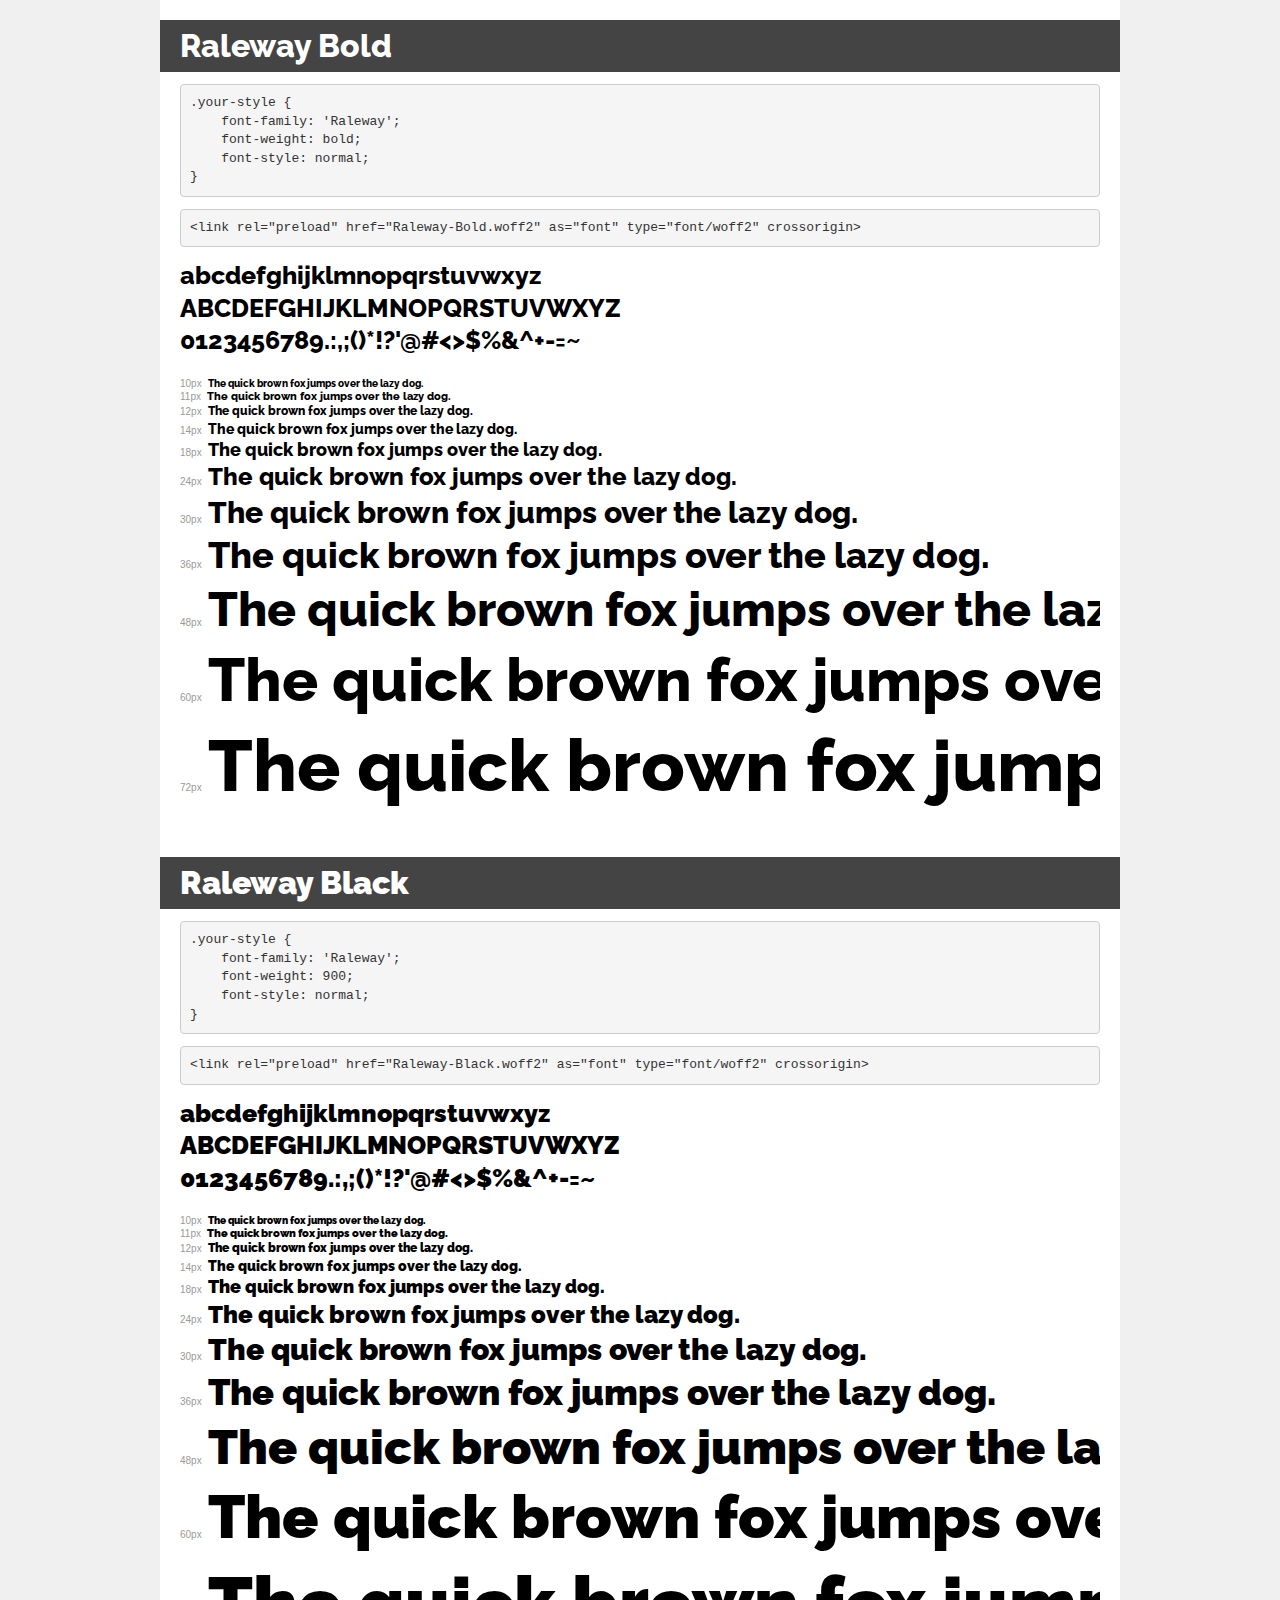
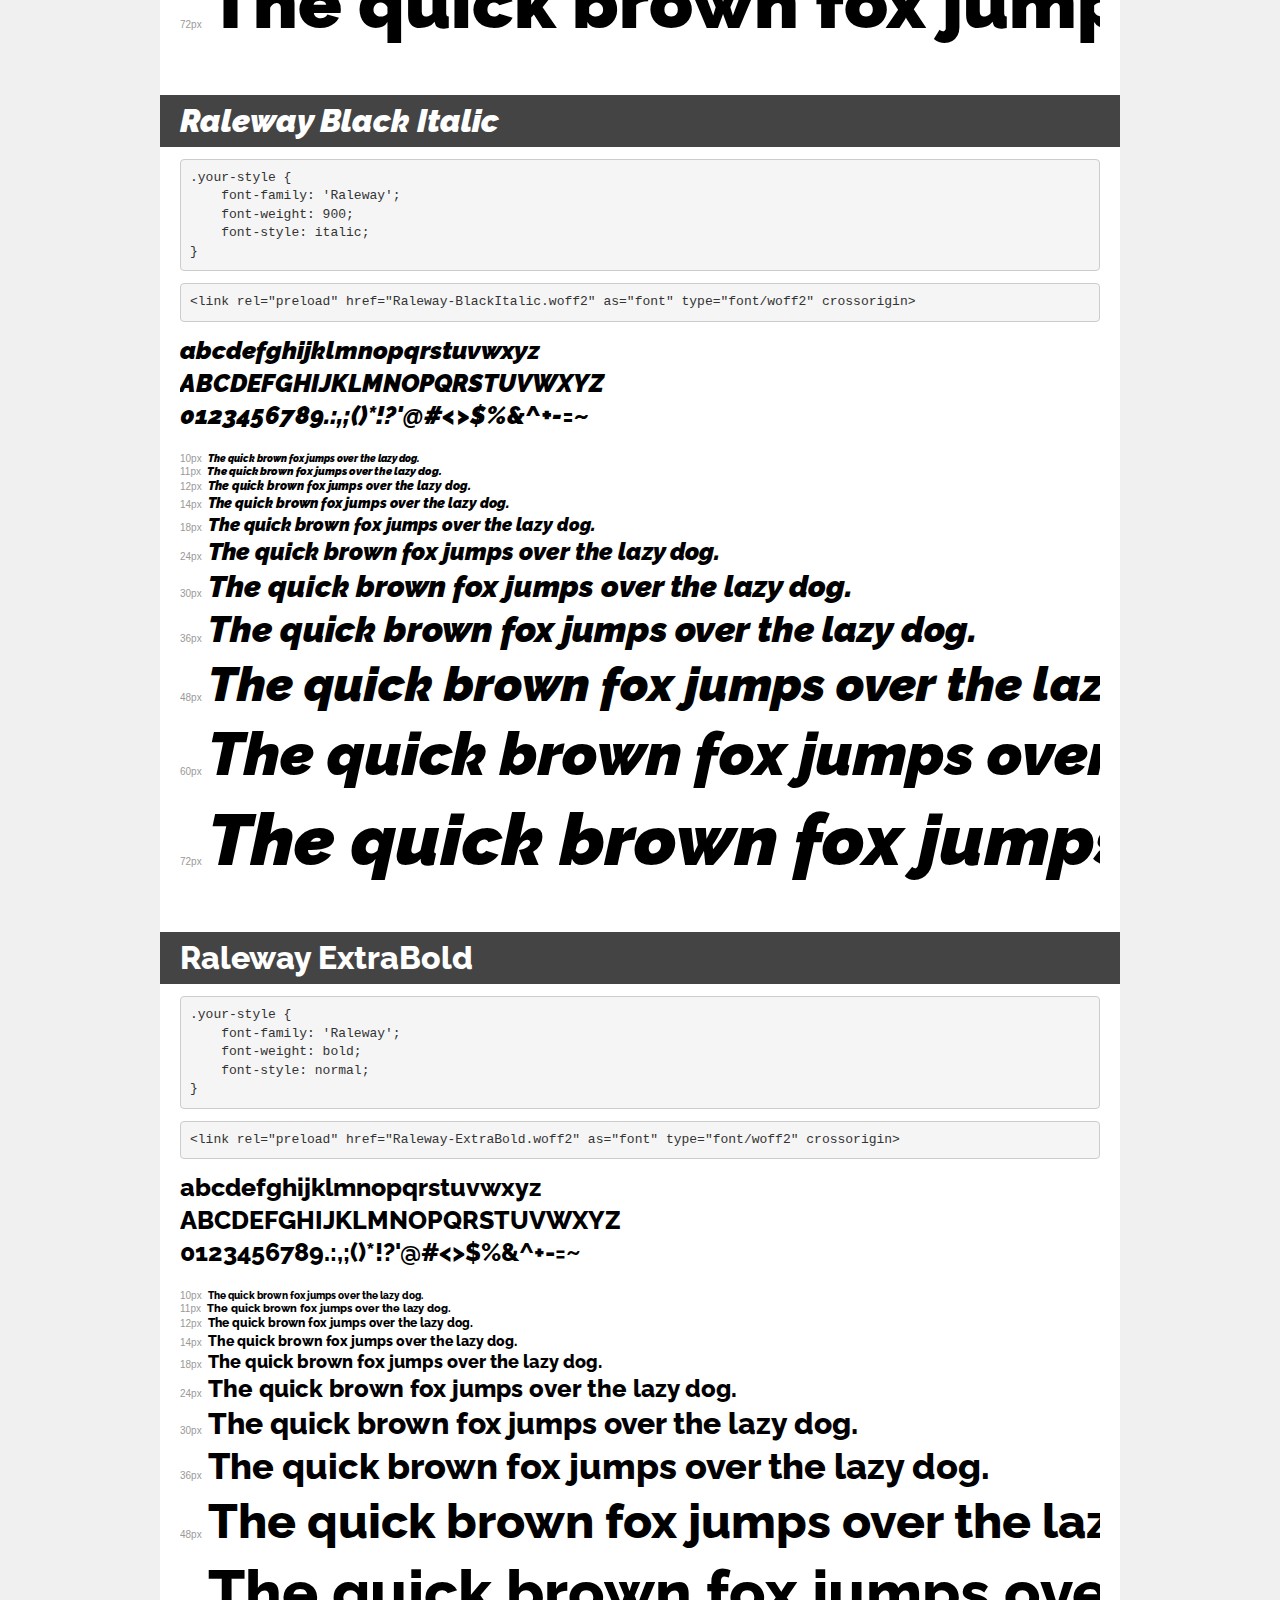
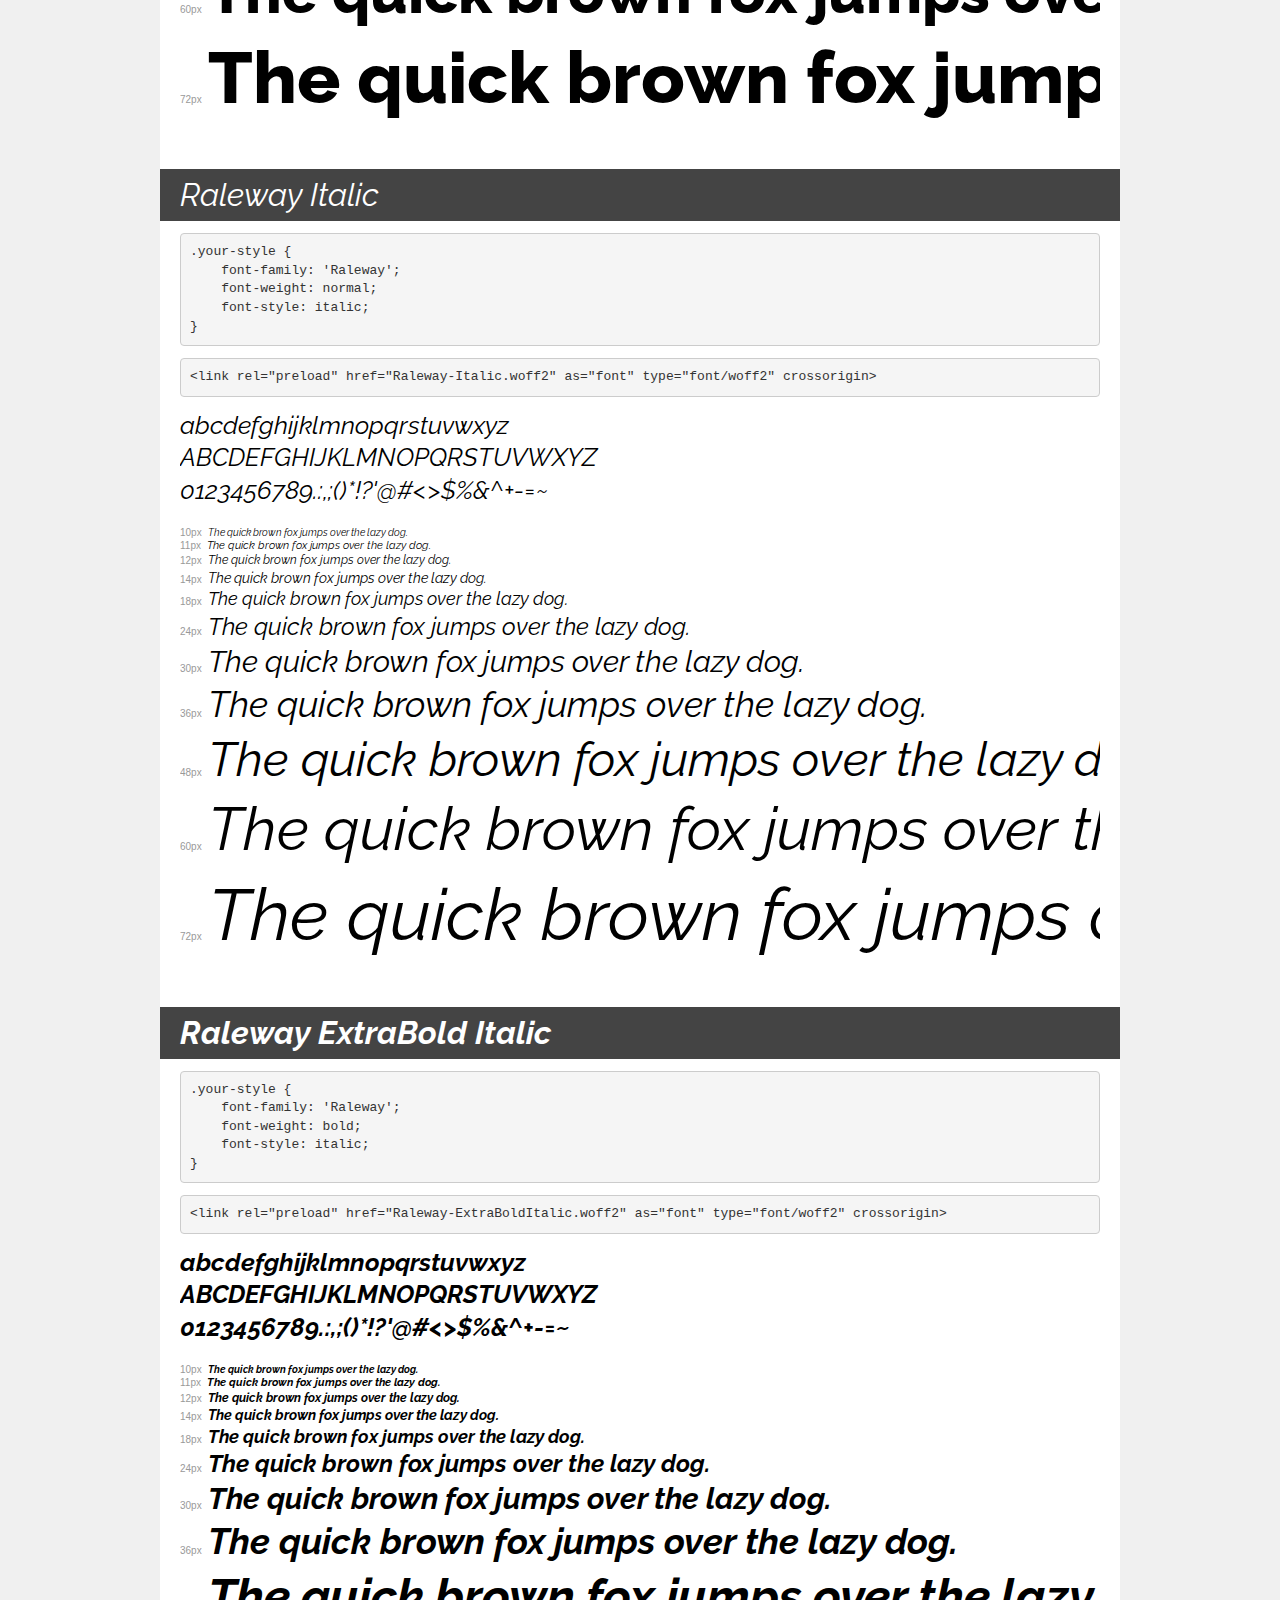
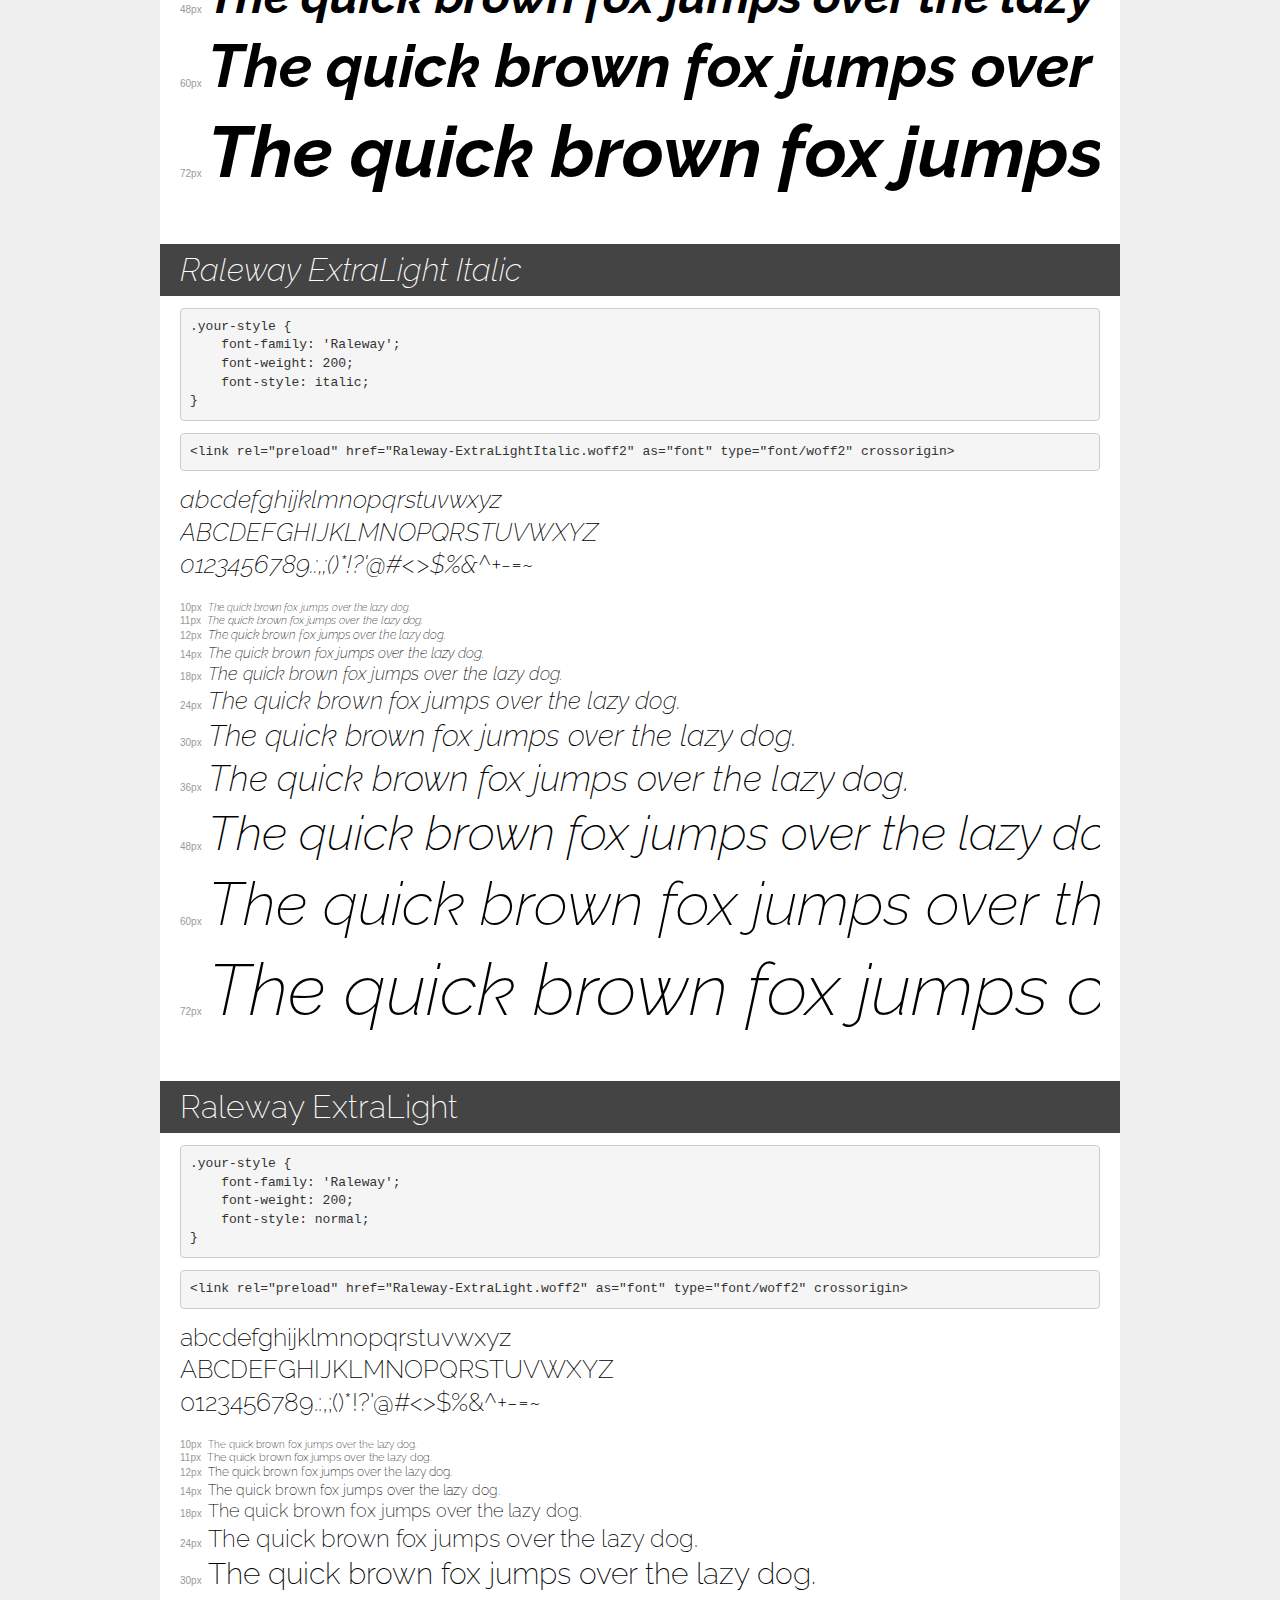
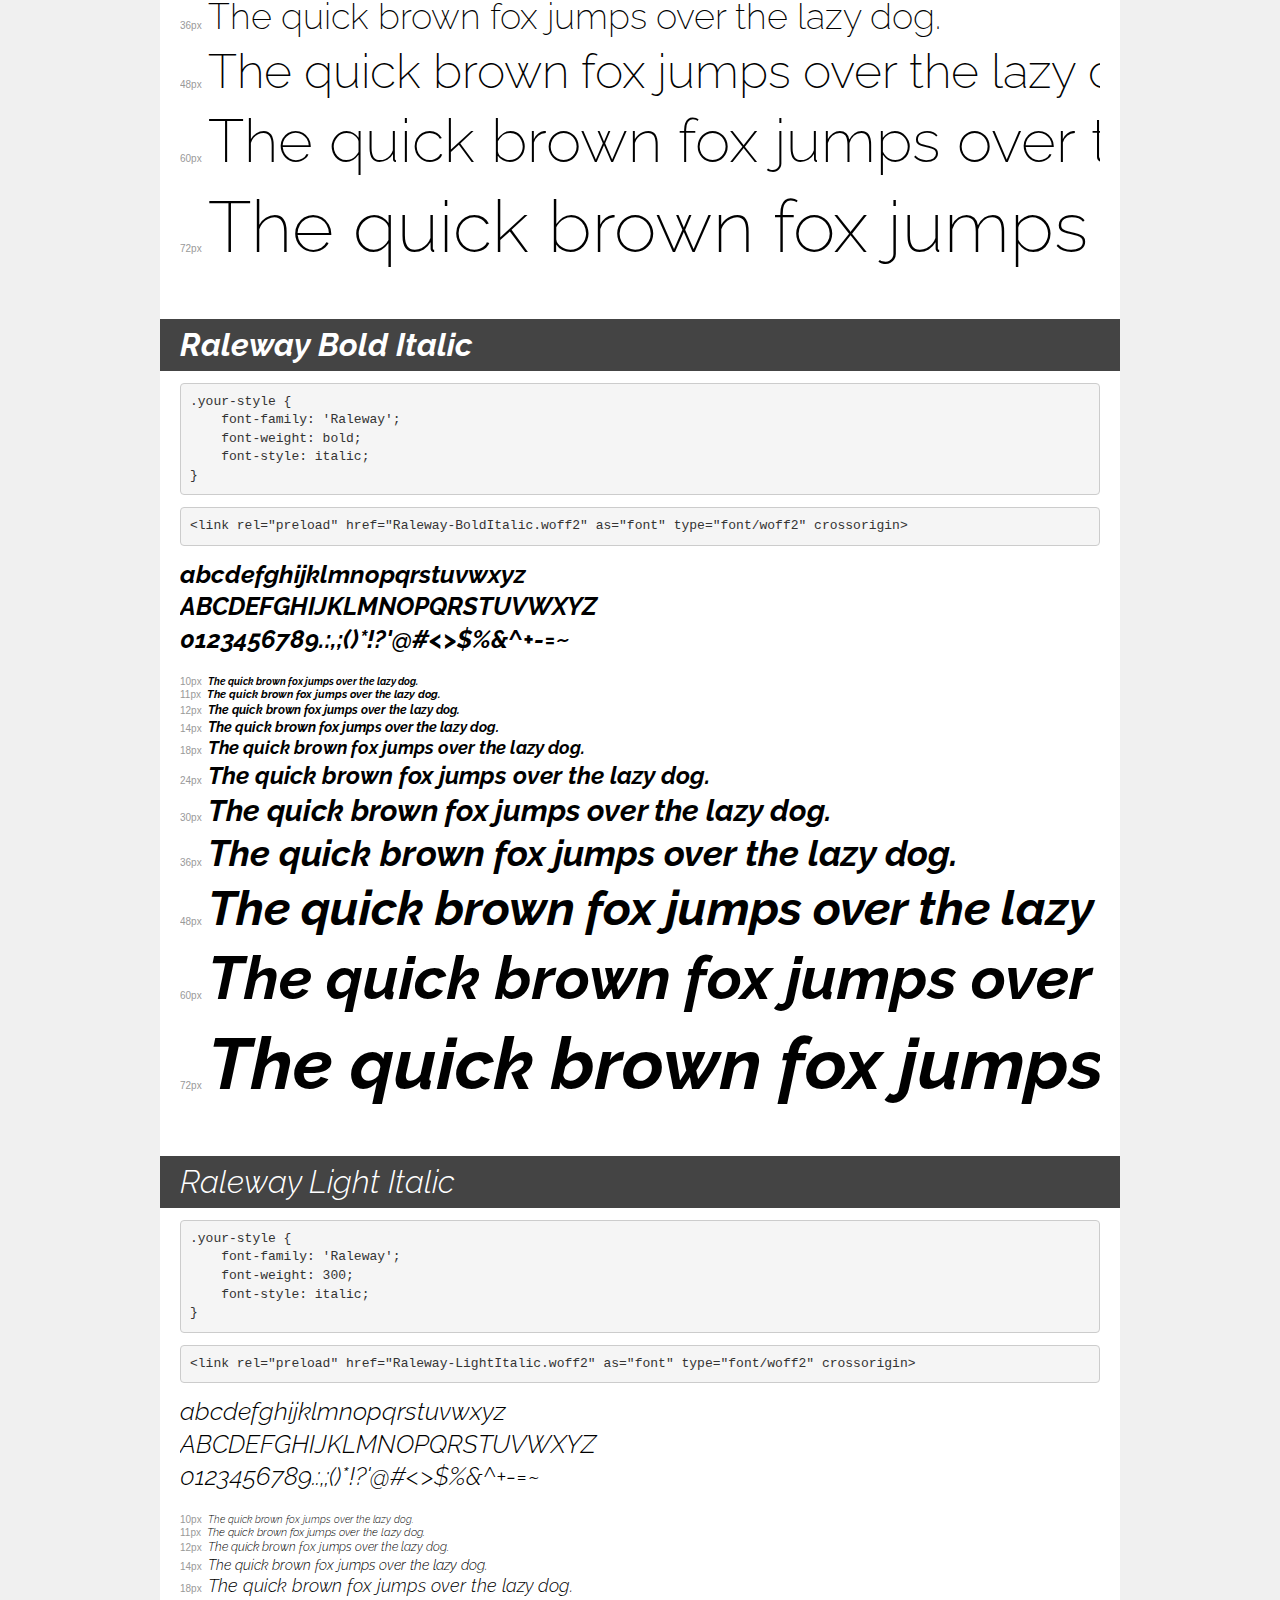
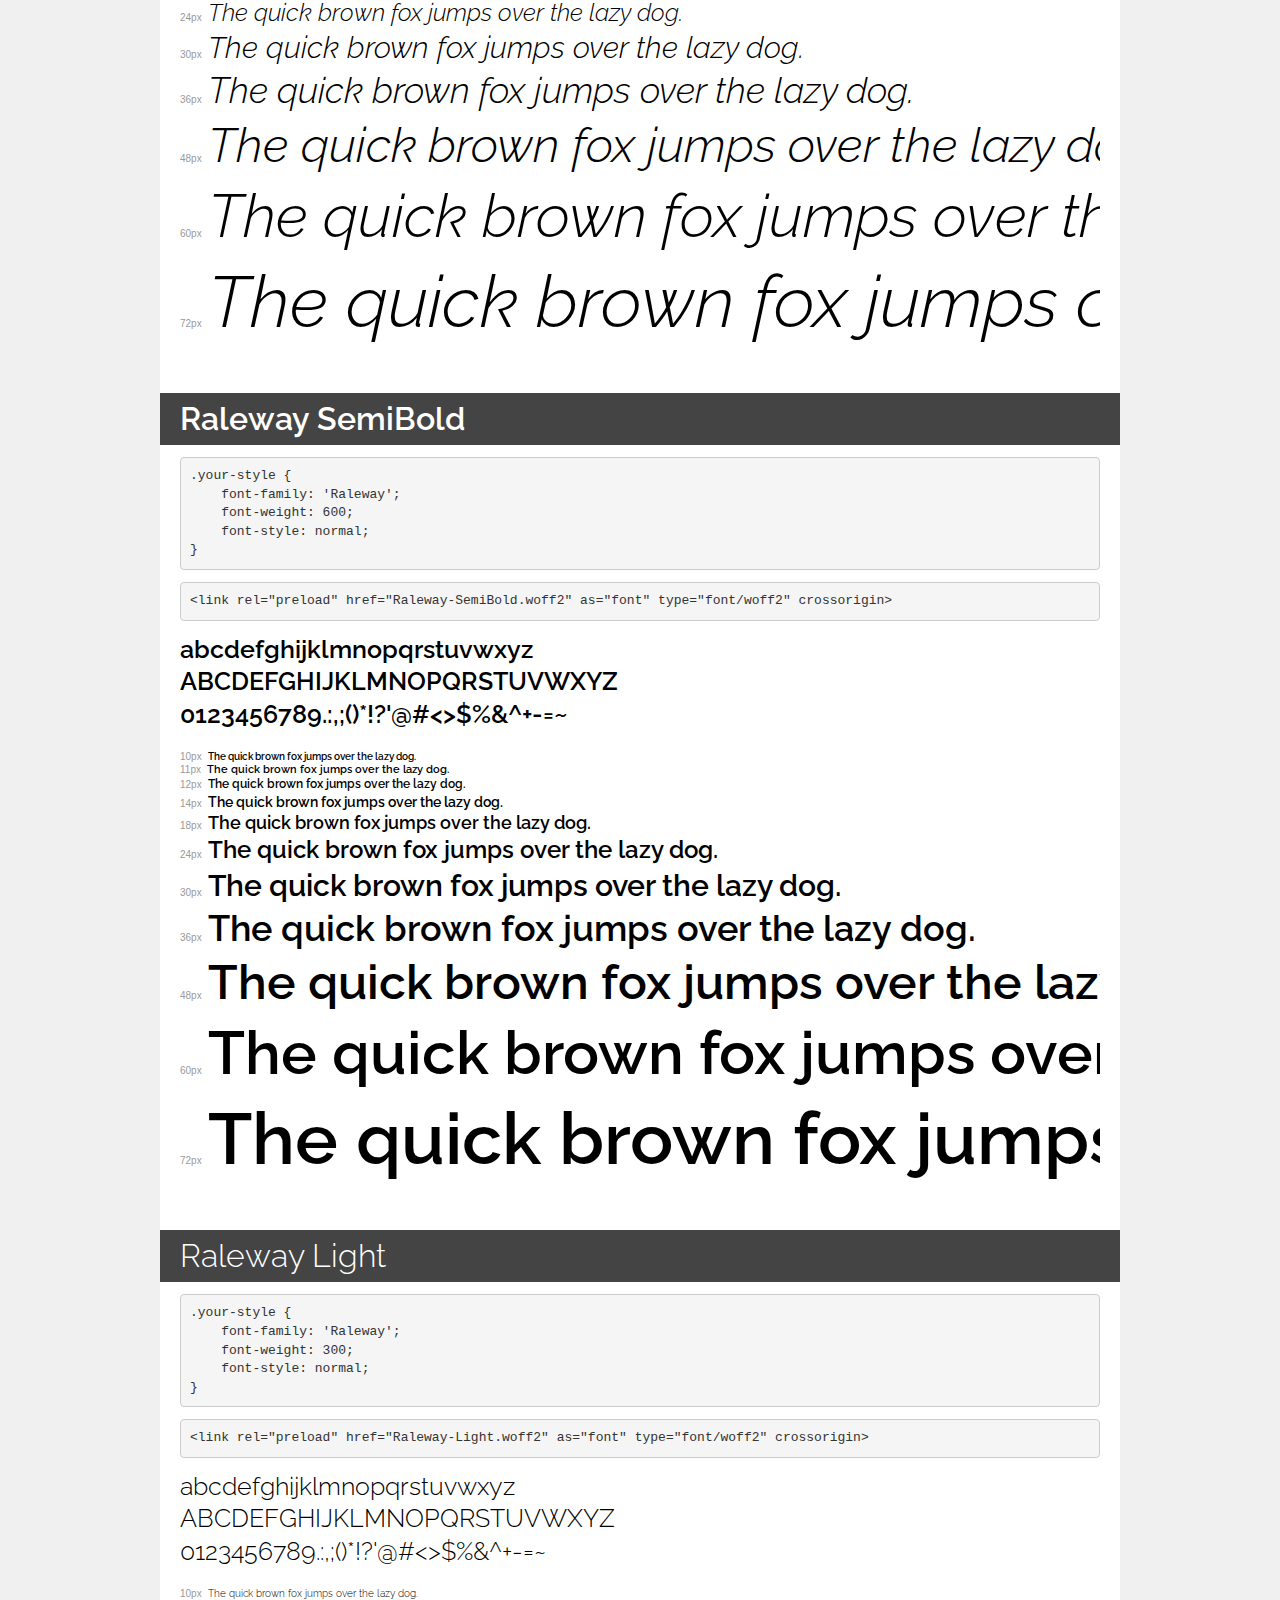
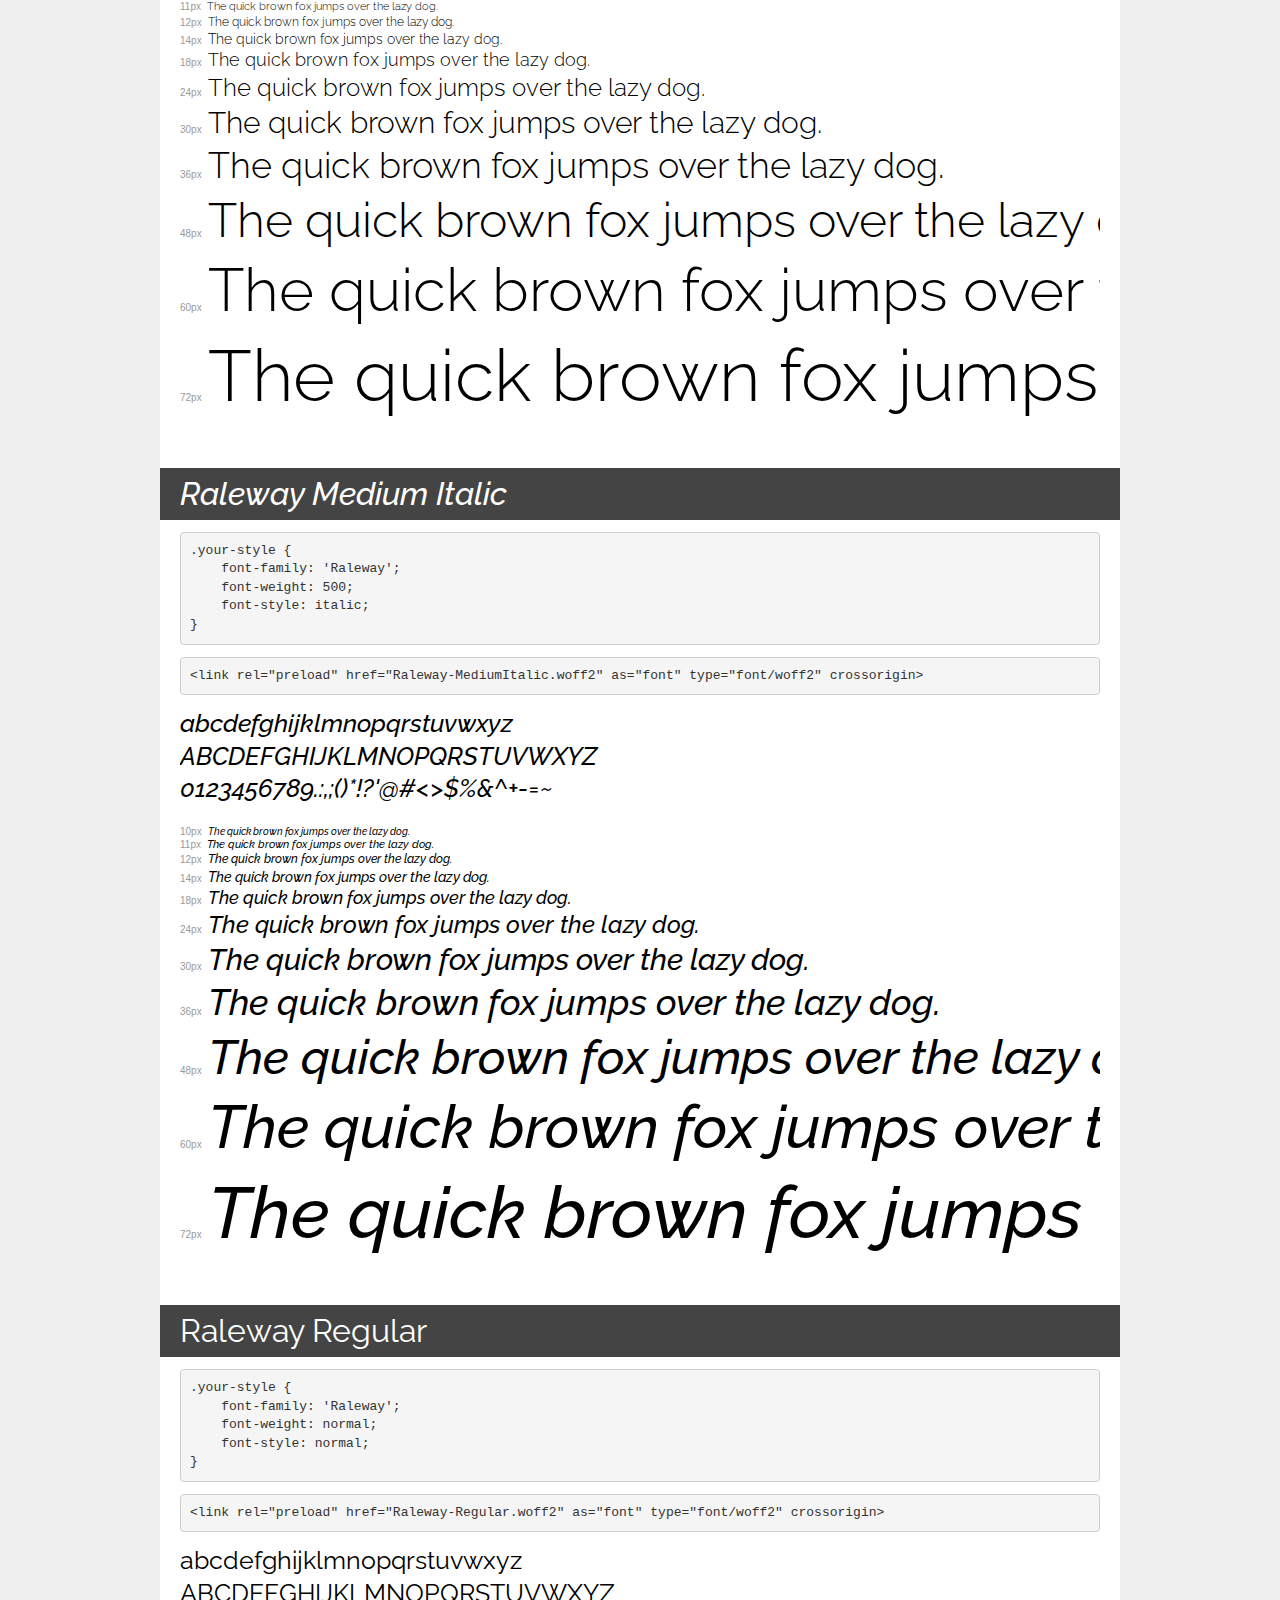
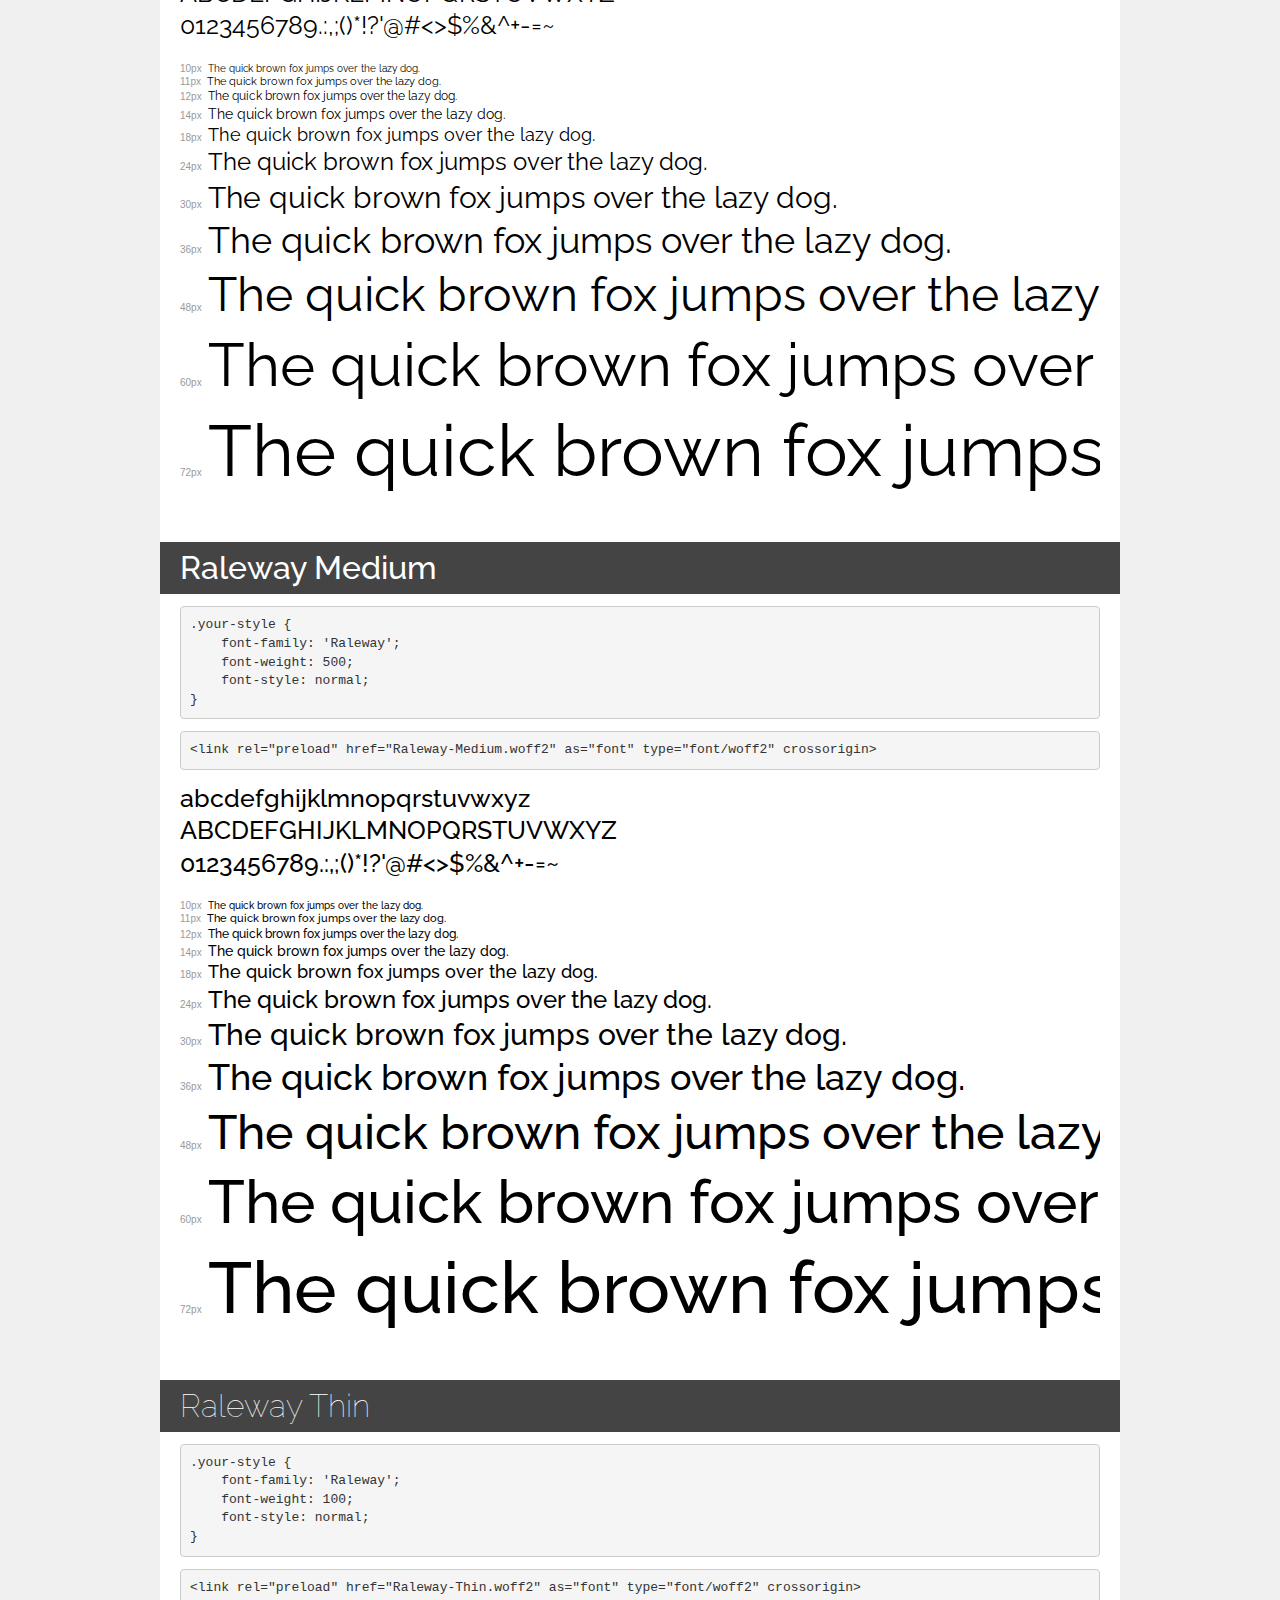
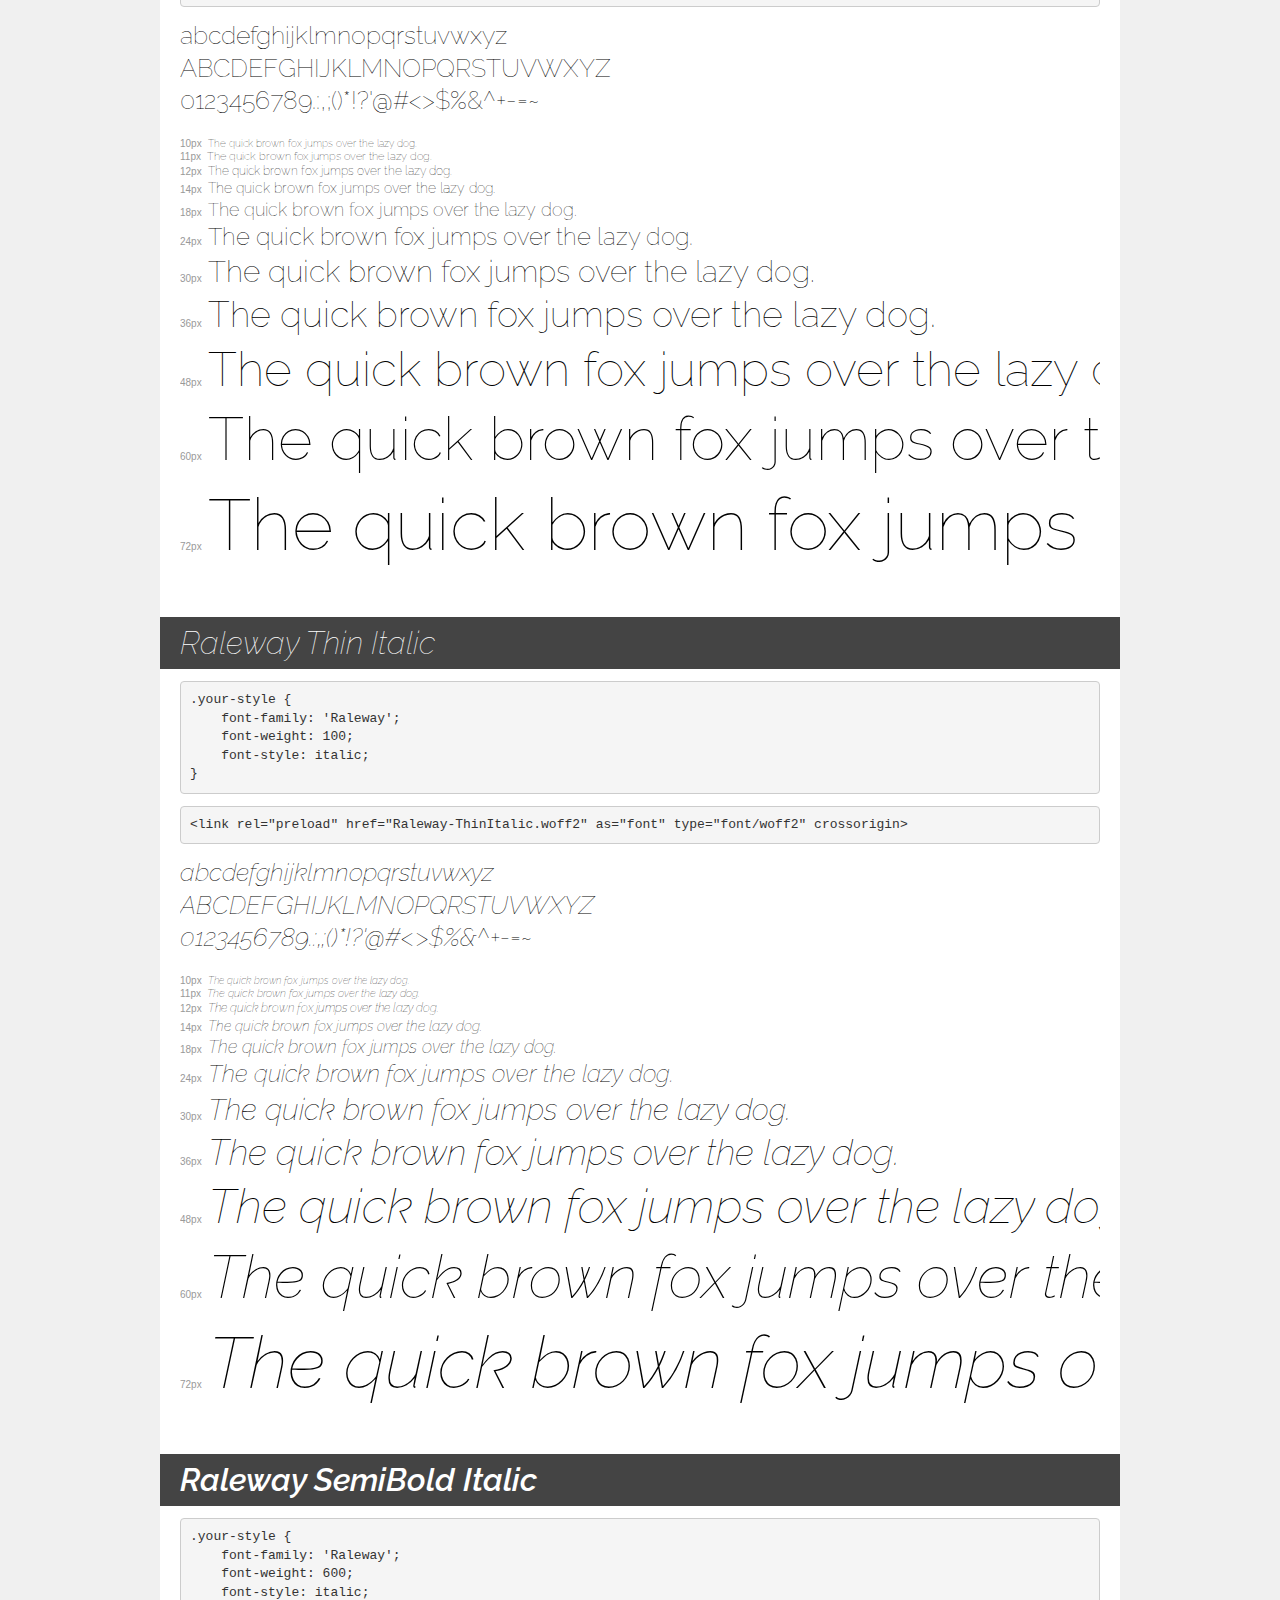
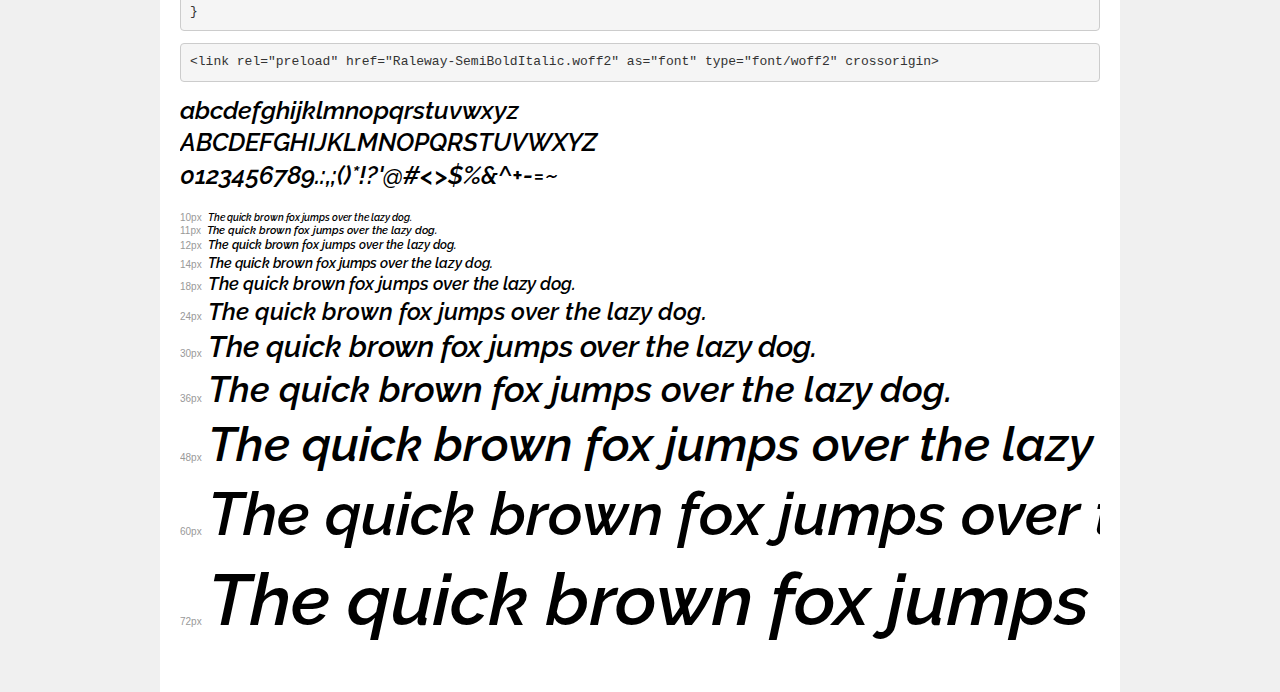
<file: font/Raleway/demo.html>
<!DOCTYPE html>
<html lang="en">
<head>
    <meta charset="utf-8">
    <meta http-equiv="X-UA-Compatible" content="IE=edge">
    <meta name="viewport" content="width=device-width, initial-scale=1">
    <meta name="robots" content="noindex, noarchive">
    <meta name="format-detection" content="telephone=no">
    <title>Transfonter demo</title>
    <link href="stylesheet.css" rel="stylesheet">
    <style>
        /*
        http://meyerweb.com/eric/tools/css/reset/
        v2.0 | 20110126
        License: none (public domain)
        */
        html, body, div, span, applet, object, iframe,
        h1, h2, h3, h4, h5, h6, p, blockquote, pre,
        a, abbr, acronym, address, big, cite, code,
        del, dfn, em, img, ins, kbd, q, s, samp,
        small, strike, strong, sub, sup, tt, var,
        b, u, i, center,
        dl, dt, dd, ol, ul, li,
        fieldset, form, label, legend,
        table, caption, tbody, tfoot, thead, tr, th, td,
        article, aside, canvas, details, embed,
        figure, figcaption, footer, header, hgroup,
        menu, nav, output, ruby, section, summary,
        time, mark, audio, video {
            margin: 0;
            padding: 0;
            border: 0;
            font-size: 100%;
            font: inherit;
            vertical-align: baseline;
        }
        /* HTML5 display-role reset for older browsers */
        article, aside, details, figcaption, figure,
        footer, header, hgroup, menu, nav, section {
            display: block;
        }
        body {
            line-height: 1;
        }
        ol, ul {
            list-style: none;
        }
        blockquote, q {
            quotes: none;
        }
        blockquote:before, blockquote:after,
        q:before, q:after {
            content: '';
            content: none;
        }
        table {
            border-collapse: collapse;
            border-spacing: 0;
        }
        /* demo styles */
        body {
            background: #f0f0f0;
            color: #000;
        }
        .page {
            background: #fff;
            width: 920px;
            margin: 0 auto;
            padding: 20px 20px 0 20px;
            overflow: hidden;
        }
        .font-container {
            overflow-x: auto;
            overflow-y: hidden;
            margin-bottom: 40px;
            line-height: 1.3;
            white-space: nowrap;
            padding-bottom: 5px;
        }
        h1 {
            position: relative;
            background: #444;
            font-size: 32px;
            color: #fff;
            padding: 10px 20px;
            margin: 0 -20px 12px -20px;
        }
        .letters {
            font-size: 25px;
            margin-bottom: 20px;
        }
        .s10:before {
            content: '10px';
        }
        .s11:before {
            content: '11px';
        }
        .s12:before {
            content: '12px';
        }
        .s14:before {
            content: '14px';
        }
        .s18:before {
            content: '18px';
        }
        .s24:before {
            content: '24px';
        }
        .s30:before {
            content: '30px';
        }
        .s36:before {
            content: '36px';
        }
        .s48:before {
            content: '48px';
        }
        .s60:before {
            content: '60px';
        }
        .s72:before {
            content: '72px';
        }
        .s10:before, .s11:before, .s12:before, .s14:before,
        .s18:before, .s24:before, .s30:before, .s36:before,
        .s48:before, .s60:before, .s72:before {
            font-family: Arial, sans-serif;
            font-size: 10px;
            font-weight: normal;
            font-style: normal;
            color: #999;
            padding-right: 6px;
        }
        pre {
            display: block;
            padding: 9px;
            margin: 0 0 12px;
            font-family: Monaco, Menlo, Consolas, "Courier New", monospace;
            font-size: 13px;
            line-height: 1.428571429;
            color: #333;
            font-weight: normal;
            font-style: normal;
            background-color: #f5f5f5;
            border: 1px solid #ccc;
            overflow-x: auto;
            border-radius: 4px;
        }
        /* responsive */
        @media (max-width: 959px) {
            .page {
                width: auto;
                margin: 0;
            }
        }
    </style>
</head>
<body>
<div class="page">
    <div class="demo">
        <h1 style="font-family: 'Raleway'; font-weight: bold; font-style: normal;">Raleway Bold</h1>
        <pre title="Usage">.your-style {
    font-family: 'Raleway';
    font-weight: bold;
    font-style: normal;
}</pre>
        <pre title="Preload (optional)">
&lt;link rel=&quot;preload&quot; href=&quot;Raleway-Bold.woff2&quot; as=&quot;font&quot; type=&quot;font/woff2&quot; crossorigin&gt;</pre>
        <div class="font-container" style="font-family: 'Raleway'; font-weight: bold; font-style: normal;">
            <p class="letters">
                abcdefghijklmnopqrstuvwxyz<br>
ABCDEFGHIJKLMNOPQRSTUVWXYZ<br>
                0123456789.:,;()*!?'@#&lt;&gt;$%&^+-=~
            </p>
            <p class="s10" style="font-size: 10px;">The quick brown fox jumps over the lazy dog.</p>
            <p class="s11" style="font-size: 11px;">The quick brown fox jumps over the lazy dog.</p>
            <p class="s12" style="font-size: 12px;">The quick brown fox jumps over the lazy dog.</p>
            <p class="s14" style="font-size: 14px;">The quick brown fox jumps over the lazy dog.</p>
            <p class="s18" style="font-size: 18px;">The quick brown fox jumps over the lazy dog.</p>
            <p class="s24" style="font-size: 24px;">The quick brown fox jumps over the lazy dog.</p>
            <p class="s30" style="font-size: 30px;">The quick brown fox jumps over the lazy dog.</p>
            <p class="s36" style="font-size: 36px;">The quick brown fox jumps over the lazy dog.</p>
            <p class="s48" style="font-size: 48px;">The quick brown fox jumps over the lazy dog.</p>
            <p class="s60" style="font-size: 60px;">The quick brown fox jumps over the lazy dog.</p>
            <p class="s72" style="font-size: 72px;">The quick brown fox jumps over the lazy dog.</p>
        </div>
    </div>

    <div class="demo">
        <h1 style="font-family: 'Raleway'; font-weight: 900; font-style: normal;">Raleway Black</h1>
        <pre title="Usage">.your-style {
    font-family: 'Raleway';
    font-weight: 900;
    font-style: normal;
}</pre>
        <pre title="Preload (optional)">
&lt;link rel=&quot;preload&quot; href=&quot;Raleway-Black.woff2&quot; as=&quot;font&quot; type=&quot;font/woff2&quot; crossorigin&gt;</pre>
        <div class="font-container" style="font-family: 'Raleway'; font-weight: 900; font-style: normal;">
            <p class="letters">
                abcdefghijklmnopqrstuvwxyz<br>
ABCDEFGHIJKLMNOPQRSTUVWXYZ<br>
                0123456789.:,;()*!?'@#&lt;&gt;$%&^+-=~
            </p>
            <p class="s10" style="font-size: 10px;">The quick brown fox jumps over the lazy dog.</p>
            <p class="s11" style="font-size: 11px;">The quick brown fox jumps over the lazy dog.</p>
            <p class="s12" style="font-size: 12px;">The quick brown fox jumps over the lazy dog.</p>
            <p class="s14" style="font-size: 14px;">The quick brown fox jumps over the lazy dog.</p>
            <p class="s18" style="font-size: 18px;">The quick brown fox jumps over the lazy dog.</p>
            <p class="s24" style="font-size: 24px;">The quick brown fox jumps over the lazy dog.</p>
            <p class="s30" style="font-size: 30px;">The quick brown fox jumps over the lazy dog.</p>
            <p class="s36" style="font-size: 36px;">The quick brown fox jumps over the lazy dog.</p>
            <p class="s48" style="font-size: 48px;">The quick brown fox jumps over the lazy dog.</p>
            <p class="s60" style="font-size: 60px;">The quick brown fox jumps over the lazy dog.</p>
            <p class="s72" style="font-size: 72px;">The quick brown fox jumps over the lazy dog.</p>
        </div>
    </div>

    <div class="demo">
        <h1 style="font-family: 'Raleway'; font-weight: 900; font-style: italic;">Raleway Black Italic</h1>
        <pre title="Usage">.your-style {
    font-family: 'Raleway';
    font-weight: 900;
    font-style: italic;
}</pre>
        <pre title="Preload (optional)">
&lt;link rel=&quot;preload&quot; href=&quot;Raleway-BlackItalic.woff2&quot; as=&quot;font&quot; type=&quot;font/woff2&quot; crossorigin&gt;</pre>
        <div class="font-container" style="font-family: 'Raleway'; font-weight: 900; font-style: italic;">
            <p class="letters">
                abcdefghijklmnopqrstuvwxyz<br>
ABCDEFGHIJKLMNOPQRSTUVWXYZ<br>
                0123456789.:,;()*!?'@#&lt;&gt;$%&^+-=~
            </p>
            <p class="s10" style="font-size: 10px;">The quick brown fox jumps over the lazy dog.</p>
            <p class="s11" style="font-size: 11px;">The quick brown fox jumps over the lazy dog.</p>
            <p class="s12" style="font-size: 12px;">The quick brown fox jumps over the lazy dog.</p>
            <p class="s14" style="font-size: 14px;">The quick brown fox jumps over the lazy dog.</p>
            <p class="s18" style="font-size: 18px;">The quick brown fox jumps over the lazy dog.</p>
            <p class="s24" style="font-size: 24px;">The quick brown fox jumps over the lazy dog.</p>
            <p class="s30" style="font-size: 30px;">The quick brown fox jumps over the lazy dog.</p>
            <p class="s36" style="font-size: 36px;">The quick brown fox jumps over the lazy dog.</p>
            <p class="s48" style="font-size: 48px;">The quick brown fox jumps over the lazy dog.</p>
            <p class="s60" style="font-size: 60px;">The quick brown fox jumps over the lazy dog.</p>
            <p class="s72" style="font-size: 72px;">The quick brown fox jumps over the lazy dog.</p>
        </div>
    </div>

    <div class="demo">
        <h1 style="font-family: 'Raleway'; font-weight: bold; font-style: normal;">Raleway ExtraBold</h1>
        <pre title="Usage">.your-style {
    font-family: 'Raleway';
    font-weight: bold;
    font-style: normal;
}</pre>
        <pre title="Preload (optional)">
&lt;link rel=&quot;preload&quot; href=&quot;Raleway-ExtraBold.woff2&quot; as=&quot;font&quot; type=&quot;font/woff2&quot; crossorigin&gt;</pre>
        <div class="font-container" style="font-family: 'Raleway'; font-weight: bold; font-style: normal;">
            <p class="letters">
                abcdefghijklmnopqrstuvwxyz<br>
ABCDEFGHIJKLMNOPQRSTUVWXYZ<br>
                0123456789.:,;()*!?'@#&lt;&gt;$%&^+-=~
            </p>
            <p class="s10" style="font-size: 10px;">The quick brown fox jumps over the lazy dog.</p>
            <p class="s11" style="font-size: 11px;">The quick brown fox jumps over the lazy dog.</p>
            <p class="s12" style="font-size: 12px;">The quick brown fox jumps over the lazy dog.</p>
            <p class="s14" style="font-size: 14px;">The quick brown fox jumps over the lazy dog.</p>
            <p class="s18" style="font-size: 18px;">The quick brown fox jumps over the lazy dog.</p>
            <p class="s24" style="font-size: 24px;">The quick brown fox jumps over the lazy dog.</p>
            <p class="s30" style="font-size: 30px;">The quick brown fox jumps over the lazy dog.</p>
            <p class="s36" style="font-size: 36px;">The quick brown fox jumps over the lazy dog.</p>
            <p class="s48" style="font-size: 48px;">The quick brown fox jumps over the lazy dog.</p>
            <p class="s60" style="font-size: 60px;">The quick brown fox jumps over the lazy dog.</p>
            <p class="s72" style="font-size: 72px;">The quick brown fox jumps over the lazy dog.</p>
        </div>
    </div>

    <div class="demo">
        <h1 style="font-family: 'Raleway'; font-weight: normal; font-style: italic;">Raleway Italic</h1>
        <pre title="Usage">.your-style {
    font-family: 'Raleway';
    font-weight: normal;
    font-style: italic;
}</pre>
        <pre title="Preload (optional)">
&lt;link rel=&quot;preload&quot; href=&quot;Raleway-Italic.woff2&quot; as=&quot;font&quot; type=&quot;font/woff2&quot; crossorigin&gt;</pre>
        <div class="font-container" style="font-family: 'Raleway'; font-weight: normal; font-style: italic;">
            <p class="letters">
                abcdefghijklmnopqrstuvwxyz<br>
ABCDEFGHIJKLMNOPQRSTUVWXYZ<br>
                0123456789.:,;()*!?'@#&lt;&gt;$%&^+-=~
            </p>
            <p class="s10" style="font-size: 10px;">The quick brown fox jumps over the lazy dog.</p>
            <p class="s11" style="font-size: 11px;">The quick brown fox jumps over the lazy dog.</p>
            <p class="s12" style="font-size: 12px;">The quick brown fox jumps over the lazy dog.</p>
            <p class="s14" style="font-size: 14px;">The quick brown fox jumps over the lazy dog.</p>
            <p class="s18" style="font-size: 18px;">The quick brown fox jumps over the lazy dog.</p>
            <p class="s24" style="font-size: 24px;">The quick brown fox jumps over the lazy dog.</p>
            <p class="s30" style="font-size: 30px;">The quick brown fox jumps over the lazy dog.</p>
            <p class="s36" style="font-size: 36px;">The quick brown fox jumps over the lazy dog.</p>
            <p class="s48" style="font-size: 48px;">The quick brown fox jumps over the lazy dog.</p>
            <p class="s60" style="font-size: 60px;">The quick brown fox jumps over the lazy dog.</p>
            <p class="s72" style="font-size: 72px;">The quick brown fox jumps over the lazy dog.</p>
        </div>
    </div>

    <div class="demo">
        <h1 style="font-family: 'Raleway'; font-weight: bold; font-style: italic;">Raleway ExtraBold Italic</h1>
        <pre title="Usage">.your-style {
    font-family: 'Raleway';
    font-weight: bold;
    font-style: italic;
}</pre>
        <pre title="Preload (optional)">
&lt;link rel=&quot;preload&quot; href=&quot;Raleway-ExtraBoldItalic.woff2&quot; as=&quot;font&quot; type=&quot;font/woff2&quot; crossorigin&gt;</pre>
        <div class="font-container" style="font-family: 'Raleway'; font-weight: bold; font-style: italic;">
            <p class="letters">
                abcdefghijklmnopqrstuvwxyz<br>
ABCDEFGHIJKLMNOPQRSTUVWXYZ<br>
                0123456789.:,;()*!?'@#&lt;&gt;$%&^+-=~
            </p>
            <p class="s10" style="font-size: 10px;">The quick brown fox jumps over the lazy dog.</p>
            <p class="s11" style="font-size: 11px;">The quick brown fox jumps over the lazy dog.</p>
            <p class="s12" style="font-size: 12px;">The quick brown fox jumps over the lazy dog.</p>
            <p class="s14" style="font-size: 14px;">The quick brown fox jumps over the lazy dog.</p>
            <p class="s18" style="font-size: 18px;">The quick brown fox jumps over the lazy dog.</p>
            <p class="s24" style="font-size: 24px;">The quick brown fox jumps over the lazy dog.</p>
            <p class="s30" style="font-size: 30px;">The quick brown fox jumps over the lazy dog.</p>
            <p class="s36" style="font-size: 36px;">The quick brown fox jumps over the lazy dog.</p>
            <p class="s48" style="font-size: 48px;">The quick brown fox jumps over the lazy dog.</p>
            <p class="s60" style="font-size: 60px;">The quick brown fox jumps over the lazy dog.</p>
            <p class="s72" style="font-size: 72px;">The quick brown fox jumps over the lazy dog.</p>
        </div>
    </div>

    <div class="demo">
        <h1 style="font-family: 'Raleway'; font-weight: 200; font-style: italic;">Raleway ExtraLight Italic</h1>
        <pre title="Usage">.your-style {
    font-family: 'Raleway';
    font-weight: 200;
    font-style: italic;
}</pre>
        <pre title="Preload (optional)">
&lt;link rel=&quot;preload&quot; href=&quot;Raleway-ExtraLightItalic.woff2&quot; as=&quot;font&quot; type=&quot;font/woff2&quot; crossorigin&gt;</pre>
        <div class="font-container" style="font-family: 'Raleway'; font-weight: 200; font-style: italic;">
            <p class="letters">
                abcdefghijklmnopqrstuvwxyz<br>
ABCDEFGHIJKLMNOPQRSTUVWXYZ<br>
                0123456789.:,;()*!?'@#&lt;&gt;$%&^+-=~
            </p>
            <p class="s10" style="font-size: 10px;">The quick brown fox jumps over the lazy dog.</p>
            <p class="s11" style="font-size: 11px;">The quick brown fox jumps over the lazy dog.</p>
            <p class="s12" style="font-size: 12px;">The quick brown fox jumps over the lazy dog.</p>
            <p class="s14" style="font-size: 14px;">The quick brown fox jumps over the lazy dog.</p>
            <p class="s18" style="font-size: 18px;">The quick brown fox jumps over the lazy dog.</p>
            <p class="s24" style="font-size: 24px;">The quick brown fox jumps over the lazy dog.</p>
            <p class="s30" style="font-size: 30px;">The quick brown fox jumps over the lazy dog.</p>
            <p class="s36" style="font-size: 36px;">The quick brown fox jumps over the lazy dog.</p>
            <p class="s48" style="font-size: 48px;">The quick brown fox jumps over the lazy dog.</p>
            <p class="s60" style="font-size: 60px;">The quick brown fox jumps over the lazy dog.</p>
            <p class="s72" style="font-size: 72px;">The quick brown fox jumps over the lazy dog.</p>
        </div>
    </div>

    <div class="demo">
        <h1 style="font-family: 'Raleway'; font-weight: 200; font-style: normal;">Raleway ExtraLight</h1>
        <pre title="Usage">.your-style {
    font-family: 'Raleway';
    font-weight: 200;
    font-style: normal;
}</pre>
        <pre title="Preload (optional)">
&lt;link rel=&quot;preload&quot; href=&quot;Raleway-ExtraLight.woff2&quot; as=&quot;font&quot; type=&quot;font/woff2&quot; crossorigin&gt;</pre>
        <div class="font-container" style="font-family: 'Raleway'; font-weight: 200; font-style: normal;">
            <p class="letters">
                abcdefghijklmnopqrstuvwxyz<br>
ABCDEFGHIJKLMNOPQRSTUVWXYZ<br>
                0123456789.:,;()*!?'@#&lt;&gt;$%&^+-=~
            </p>
            <p class="s10" style="font-size: 10px;">The quick brown fox jumps over the lazy dog.</p>
            <p class="s11" style="font-size: 11px;">The quick brown fox jumps over the lazy dog.</p>
            <p class="s12" style="font-size: 12px;">The quick brown fox jumps over the lazy dog.</p>
            <p class="s14" style="font-size: 14px;">The quick brown fox jumps over the lazy dog.</p>
            <p class="s18" style="font-size: 18px;">The quick brown fox jumps over the lazy dog.</p>
            <p class="s24" style="font-size: 24px;">The quick brown fox jumps over the lazy dog.</p>
            <p class="s30" style="font-size: 30px;">The quick brown fox jumps over the lazy dog.</p>
            <p class="s36" style="font-size: 36px;">The quick brown fox jumps over the lazy dog.</p>
            <p class="s48" style="font-size: 48px;">The quick brown fox jumps over the lazy dog.</p>
            <p class="s60" style="font-size: 60px;">The quick brown fox jumps over the lazy dog.</p>
            <p class="s72" style="font-size: 72px;">The quick brown fox jumps over the lazy dog.</p>
        </div>
    </div>

    <div class="demo">
        <h1 style="font-family: 'Raleway'; font-weight: bold; font-style: italic;">Raleway Bold Italic</h1>
        <pre title="Usage">.your-style {
    font-family: 'Raleway';
    font-weight: bold;
    font-style: italic;
}</pre>
        <pre title="Preload (optional)">
&lt;link rel=&quot;preload&quot; href=&quot;Raleway-BoldItalic.woff2&quot; as=&quot;font&quot; type=&quot;font/woff2&quot; crossorigin&gt;</pre>
        <div class="font-container" style="font-family: 'Raleway'; font-weight: bold; font-style: italic;">
            <p class="letters">
                abcdefghijklmnopqrstuvwxyz<br>
ABCDEFGHIJKLMNOPQRSTUVWXYZ<br>
                0123456789.:,;()*!?'@#&lt;&gt;$%&^+-=~
            </p>
            <p class="s10" style="font-size: 10px;">The quick brown fox jumps over the lazy dog.</p>
            <p class="s11" style="font-size: 11px;">The quick brown fox jumps over the lazy dog.</p>
            <p class="s12" style="font-size: 12px;">The quick brown fox jumps over the lazy dog.</p>
            <p class="s14" style="font-size: 14px;">The quick brown fox jumps over the lazy dog.</p>
            <p class="s18" style="font-size: 18px;">The quick brown fox jumps over the lazy dog.</p>
            <p class="s24" style="font-size: 24px;">The quick brown fox jumps over the lazy dog.</p>
            <p class="s30" style="font-size: 30px;">The quick brown fox jumps over the lazy dog.</p>
            <p class="s36" style="font-size: 36px;">The quick brown fox jumps over the lazy dog.</p>
            <p class="s48" style="font-size: 48px;">The quick brown fox jumps over the lazy dog.</p>
            <p class="s60" style="font-size: 60px;">The quick brown fox jumps over the lazy dog.</p>
            <p class="s72" style="font-size: 72px;">The quick brown fox jumps over the lazy dog.</p>
        </div>
    </div>

    <div class="demo">
        <h1 style="font-family: 'Raleway'; font-weight: 300; font-style: italic;">Raleway Light Italic</h1>
        <pre title="Usage">.your-style {
    font-family: 'Raleway';
    font-weight: 300;
    font-style: italic;
}</pre>
        <pre title="Preload (optional)">
&lt;link rel=&quot;preload&quot; href=&quot;Raleway-LightItalic.woff2&quot; as=&quot;font&quot; type=&quot;font/woff2&quot; crossorigin&gt;</pre>
        <div class="font-container" style="font-family: 'Raleway'; font-weight: 300; font-style: italic;">
            <p class="letters">
                abcdefghijklmnopqrstuvwxyz<br>
ABCDEFGHIJKLMNOPQRSTUVWXYZ<br>
                0123456789.:,;()*!?'@#&lt;&gt;$%&^+-=~
            </p>
            <p class="s10" style="font-size: 10px;">The quick brown fox jumps over the lazy dog.</p>
            <p class="s11" style="font-size: 11px;">The quick brown fox jumps over the lazy dog.</p>
            <p class="s12" style="font-size: 12px;">The quick brown fox jumps over the lazy dog.</p>
            <p class="s14" style="font-size: 14px;">The quick brown fox jumps over the lazy dog.</p>
            <p class="s18" style="font-size: 18px;">The quick brown fox jumps over the lazy dog.</p>
            <p class="s24" style="font-size: 24px;">The quick brown fox jumps over the lazy dog.</p>
            <p class="s30" style="font-size: 30px;">The quick brown fox jumps over the lazy dog.</p>
            <p class="s36" style="font-size: 36px;">The quick brown fox jumps over the lazy dog.</p>
            <p class="s48" style="font-size: 48px;">The quick brown fox jumps over the lazy dog.</p>
            <p class="s60" style="font-size: 60px;">The quick brown fox jumps over the lazy dog.</p>
            <p class="s72" style="font-size: 72px;">The quick brown fox jumps over the lazy dog.</p>
        </div>
    </div>

    <div class="demo">
        <h1 style="font-family: 'Raleway'; font-weight: 600; font-style: normal;">Raleway SemiBold</h1>
        <pre title="Usage">.your-style {
    font-family: 'Raleway';
    font-weight: 600;
    font-style: normal;
}</pre>
        <pre title="Preload (optional)">
&lt;link rel=&quot;preload&quot; href=&quot;Raleway-SemiBold.woff2&quot; as=&quot;font&quot; type=&quot;font/woff2&quot; crossorigin&gt;</pre>
        <div class="font-container" style="font-family: 'Raleway'; font-weight: 600; font-style: normal;">
            <p class="letters">
                abcdefghijklmnopqrstuvwxyz<br>
ABCDEFGHIJKLMNOPQRSTUVWXYZ<br>
                0123456789.:,;()*!?'@#&lt;&gt;$%&^+-=~
            </p>
            <p class="s10" style="font-size: 10px;">The quick brown fox jumps over the lazy dog.</p>
            <p class="s11" style="font-size: 11px;">The quick brown fox jumps over the lazy dog.</p>
            <p class="s12" style="font-size: 12px;">The quick brown fox jumps over the lazy dog.</p>
            <p class="s14" style="font-size: 14px;">The quick brown fox jumps over the lazy dog.</p>
            <p class="s18" style="font-size: 18px;">The quick brown fox jumps over the lazy dog.</p>
            <p class="s24" style="font-size: 24px;">The quick brown fox jumps over the lazy dog.</p>
            <p class="s30" style="font-size: 30px;">The quick brown fox jumps over the lazy dog.</p>
            <p class="s36" style="font-size: 36px;">The quick brown fox jumps over the lazy dog.</p>
            <p class="s48" style="font-size: 48px;">The quick brown fox jumps over the lazy dog.</p>
            <p class="s60" style="font-size: 60px;">The quick brown fox jumps over the lazy dog.</p>
            <p class="s72" style="font-size: 72px;">The quick brown fox jumps over the lazy dog.</p>
        </div>
    </div>

    <div class="demo">
        <h1 style="font-family: 'Raleway'; font-weight: 300; font-style: normal;">Raleway Light</h1>
        <pre title="Usage">.your-style {
    font-family: 'Raleway';
    font-weight: 300;
    font-style: normal;
}</pre>
        <pre title="Preload (optional)">
&lt;link rel=&quot;preload&quot; href=&quot;Raleway-Light.woff2&quot; as=&quot;font&quot; type=&quot;font/woff2&quot; crossorigin&gt;</pre>
        <div class="font-container" style="font-family: 'Raleway'; font-weight: 300; font-style: normal;">
            <p class="letters">
                abcdefghijklmnopqrstuvwxyz<br>
ABCDEFGHIJKLMNOPQRSTUVWXYZ<br>
                0123456789.:,;()*!?'@#&lt;&gt;$%&^+-=~
            </p>
            <p class="s10" style="font-size: 10px;">The quick brown fox jumps over the lazy dog.</p>
            <p class="s11" style="font-size: 11px;">The quick brown fox jumps over the lazy dog.</p>
            <p class="s12" style="font-size: 12px;">The quick brown fox jumps over the lazy dog.</p>
            <p class="s14" style="font-size: 14px;">The quick brown fox jumps over the lazy dog.</p>
            <p class="s18" style="font-size: 18px;">The quick brown fox jumps over the lazy dog.</p>
            <p class="s24" style="font-size: 24px;">The quick brown fox jumps over the lazy dog.</p>
            <p class="s30" style="font-size: 30px;">The quick brown fox jumps over the lazy dog.</p>
            <p class="s36" style="font-size: 36px;">The quick brown fox jumps over the lazy dog.</p>
            <p class="s48" style="font-size: 48px;">The quick brown fox jumps over the lazy dog.</p>
            <p class="s60" style="font-size: 60px;">The quick brown fox jumps over the lazy dog.</p>
            <p class="s72" style="font-size: 72px;">The quick brown fox jumps over the lazy dog.</p>
        </div>
    </div>

    <div class="demo">
        <h1 style="font-family: 'Raleway'; font-weight: 500; font-style: italic;">Raleway Medium Italic</h1>
        <pre title="Usage">.your-style {
    font-family: 'Raleway';
    font-weight: 500;
    font-style: italic;
}</pre>
        <pre title="Preload (optional)">
&lt;link rel=&quot;preload&quot; href=&quot;Raleway-MediumItalic.woff2&quot; as=&quot;font&quot; type=&quot;font/woff2&quot; crossorigin&gt;</pre>
        <div class="font-container" style="font-family: 'Raleway'; font-weight: 500; font-style: italic;">
            <p class="letters">
                abcdefghijklmnopqrstuvwxyz<br>
ABCDEFGHIJKLMNOPQRSTUVWXYZ<br>
                0123456789.:,;()*!?'@#&lt;&gt;$%&^+-=~
            </p>
            <p class="s10" style="font-size: 10px;">The quick brown fox jumps over the lazy dog.</p>
            <p class="s11" style="font-size: 11px;">The quick brown fox jumps over the lazy dog.</p>
            <p class="s12" style="font-size: 12px;">The quick brown fox jumps over the lazy dog.</p>
            <p class="s14" style="font-size: 14px;">The quick brown fox jumps over the lazy dog.</p>
            <p class="s18" style="font-size: 18px;">The quick brown fox jumps over the lazy dog.</p>
            <p class="s24" style="font-size: 24px;">The quick brown fox jumps over the lazy dog.</p>
            <p class="s30" style="font-size: 30px;">The quick brown fox jumps over the lazy dog.</p>
            <p class="s36" style="font-size: 36px;">The quick brown fox jumps over the lazy dog.</p>
            <p class="s48" style="font-size: 48px;">The quick brown fox jumps over the lazy dog.</p>
            <p class="s60" style="font-size: 60px;">The quick brown fox jumps over the lazy dog.</p>
            <p class="s72" style="font-size: 72px;">The quick brown fox jumps over the lazy dog.</p>
        </div>
    </div>

    <div class="demo">
        <h1 style="font-family: 'Raleway'; font-weight: normal; font-style: normal;">Raleway Regular</h1>
        <pre title="Usage">.your-style {
    font-family: 'Raleway';
    font-weight: normal;
    font-style: normal;
}</pre>
        <pre title="Preload (optional)">
&lt;link rel=&quot;preload&quot; href=&quot;Raleway-Regular.woff2&quot; as=&quot;font&quot; type=&quot;font/woff2&quot; crossorigin&gt;</pre>
        <div class="font-container" style="font-family: 'Raleway'; font-weight: normal; font-style: normal;">
            <p class="letters">
                abcdefghijklmnopqrstuvwxyz<br>
ABCDEFGHIJKLMNOPQRSTUVWXYZ<br>
                0123456789.:,;()*!?'@#&lt;&gt;$%&^+-=~
            </p>
            <p class="s10" style="font-size: 10px;">The quick brown fox jumps over the lazy dog.</p>
            <p class="s11" style="font-size: 11px;">The quick brown fox jumps over the lazy dog.</p>
            <p class="s12" style="font-size: 12px;">The quick brown fox jumps over the lazy dog.</p>
            <p class="s14" style="font-size: 14px;">The quick brown fox jumps over the lazy dog.</p>
            <p class="s18" style="font-size: 18px;">The quick brown fox jumps over the lazy dog.</p>
            <p class="s24" style="font-size: 24px;">The quick brown fox jumps over the lazy dog.</p>
            <p class="s30" style="font-size: 30px;">The quick brown fox jumps over the lazy dog.</p>
            <p class="s36" style="font-size: 36px;">The quick brown fox jumps over the lazy dog.</p>
            <p class="s48" style="font-size: 48px;">The quick brown fox jumps over the lazy dog.</p>
            <p class="s60" style="font-size: 60px;">The quick brown fox jumps over the lazy dog.</p>
            <p class="s72" style="font-size: 72px;">The quick brown fox jumps over the lazy dog.</p>
        </div>
    </div>

    <div class="demo">
        <h1 style="font-family: 'Raleway'; font-weight: 500; font-style: normal;">Raleway Medium</h1>
        <pre title="Usage">.your-style {
    font-family: 'Raleway';
    font-weight: 500;
    font-style: normal;
}</pre>
        <pre title="Preload (optional)">
&lt;link rel=&quot;preload&quot; href=&quot;Raleway-Medium.woff2&quot; as=&quot;font&quot; type=&quot;font/woff2&quot; crossorigin&gt;</pre>
        <div class="font-container" style="font-family: 'Raleway'; font-weight: 500; font-style: normal;">
            <p class="letters">
                abcdefghijklmnopqrstuvwxyz<br>
ABCDEFGHIJKLMNOPQRSTUVWXYZ<br>
                0123456789.:,;()*!?'@#&lt;&gt;$%&^+-=~
            </p>
            <p class="s10" style="font-size: 10px;">The quick brown fox jumps over the lazy dog.</p>
            <p class="s11" style="font-size: 11px;">The quick brown fox jumps over the lazy dog.</p>
            <p class="s12" style="font-size: 12px;">The quick brown fox jumps over the lazy dog.</p>
            <p class="s14" style="font-size: 14px;">The quick brown fox jumps over the lazy dog.</p>
            <p class="s18" style="font-size: 18px;">The quick brown fox jumps over the lazy dog.</p>
            <p class="s24" style="font-size: 24px;">The quick brown fox jumps over the lazy dog.</p>
            <p class="s30" style="font-size: 30px;">The quick brown fox jumps over the lazy dog.</p>
            <p class="s36" style="font-size: 36px;">The quick brown fox jumps over the lazy dog.</p>
            <p class="s48" style="font-size: 48px;">The quick brown fox jumps over the lazy dog.</p>
            <p class="s60" style="font-size: 60px;">The quick brown fox jumps over the lazy dog.</p>
            <p class="s72" style="font-size: 72px;">The quick brown fox jumps over the lazy dog.</p>
        </div>
    </div>

    <div class="demo">
        <h1 style="font-family: 'Raleway'; font-weight: 100; font-style: normal;">Raleway Thin</h1>
        <pre title="Usage">.your-style {
    font-family: 'Raleway';
    font-weight: 100;
    font-style: normal;
}</pre>
        <pre title="Preload (optional)">
&lt;link rel=&quot;preload&quot; href=&quot;Raleway-Thin.woff2&quot; as=&quot;font&quot; type=&quot;font/woff2&quot; crossorigin&gt;</pre>
        <div class="font-container" style="font-family: 'Raleway'; font-weight: 100; font-style: normal;">
            <p class="letters">
                abcdefghijklmnopqrstuvwxyz<br>
ABCDEFGHIJKLMNOPQRSTUVWXYZ<br>
                0123456789.:,;()*!?'@#&lt;&gt;$%&^+-=~
            </p>
            <p class="s10" style="font-size: 10px;">The quick brown fox jumps over the lazy dog.</p>
            <p class="s11" style="font-size: 11px;">The quick brown fox jumps over the lazy dog.</p>
            <p class="s12" style="font-size: 12px;">The quick brown fox jumps over the lazy dog.</p>
            <p class="s14" style="font-size: 14px;">The quick brown fox jumps over the lazy dog.</p>
            <p class="s18" style="font-size: 18px;">The quick brown fox jumps over the lazy dog.</p>
            <p class="s24" style="font-size: 24px;">The quick brown fox jumps over the lazy dog.</p>
            <p class="s30" style="font-size: 30px;">The quick brown fox jumps over the lazy dog.</p>
            <p class="s36" style="font-size: 36px;">The quick brown fox jumps over the lazy dog.</p>
            <p class="s48" style="font-size: 48px;">The quick brown fox jumps over the lazy dog.</p>
            <p class="s60" style="font-size: 60px;">The quick brown fox jumps over the lazy dog.</p>
            <p class="s72" style="font-size: 72px;">The quick brown fox jumps over the lazy dog.</p>
        </div>
    </div>

    <div class="demo">
        <h1 style="font-family: 'Raleway'; font-weight: 100; font-style: italic;">Raleway Thin Italic</h1>
        <pre title="Usage">.your-style {
    font-family: 'Raleway';
    font-weight: 100;
    font-style: italic;
}</pre>
        <pre title="Preload (optional)">
&lt;link rel=&quot;preload&quot; href=&quot;Raleway-ThinItalic.woff2&quot; as=&quot;font&quot; type=&quot;font/woff2&quot; crossorigin&gt;</pre>
        <div class="font-container" style="font-family: 'Raleway'; font-weight: 100; font-style: italic;">
            <p class="letters">
                abcdefghijklmnopqrstuvwxyz<br>
ABCDEFGHIJKLMNOPQRSTUVWXYZ<br>
                0123456789.:,;()*!?'@#&lt;&gt;$%&^+-=~
            </p>
            <p class="s10" style="font-size: 10px;">The quick brown fox jumps over the lazy dog.</p>
            <p class="s11" style="font-size: 11px;">The quick brown fox jumps over the lazy dog.</p>
            <p class="s12" style="font-size: 12px;">The quick brown fox jumps over the lazy dog.</p>
            <p class="s14" style="font-size: 14px;">The quick brown fox jumps over the lazy dog.</p>
            <p class="s18" style="font-size: 18px;">The quick brown fox jumps over the lazy dog.</p>
            <p class="s24" style="font-size: 24px;">The quick brown fox jumps over the lazy dog.</p>
            <p class="s30" style="font-size: 30px;">The quick brown fox jumps over the lazy dog.</p>
            <p class="s36" style="font-size: 36px;">The quick brown fox jumps over the lazy dog.</p>
            <p class="s48" style="font-size: 48px;">The quick brown fox jumps over the lazy dog.</p>
            <p class="s60" style="font-size: 60px;">The quick brown fox jumps over the lazy dog.</p>
            <p class="s72" style="font-size: 72px;">The quick brown fox jumps over the lazy dog.</p>
        </div>
    </div>

    <div class="demo">
        <h1 style="font-family: 'Raleway'; font-weight: 600; font-style: italic;">Raleway SemiBold Italic</h1>
        <pre title="Usage">.your-style {
    font-family: 'Raleway';
    font-weight: 600;
    font-style: italic;
}</pre>
        <pre title="Preload (optional)">
&lt;link rel=&quot;preload&quot; href=&quot;Raleway-SemiBoldItalic.woff2&quot; as=&quot;font&quot; type=&quot;font/woff2&quot; crossorigin&gt;</pre>
        <div class="font-container" style="font-family: 'Raleway'; font-weight: 600; font-style: italic;">
            <p class="letters">
                abcdefghijklmnopqrstuvwxyz<br>
ABCDEFGHIJKLMNOPQRSTUVWXYZ<br>
                0123456789.:,;()*!?'@#&lt;&gt;$%&^+-=~
            </p>
            <p class="s10" style="font-size: 10px;">The quick brown fox jumps over the lazy dog.</p>
            <p class="s11" style="font-size: 11px;">The quick brown fox jumps over the lazy dog.</p>
            <p class="s12" style="font-size: 12px;">The quick brown fox jumps over the lazy dog.</p>
            <p class="s14" style="font-size: 14px;">The quick brown fox jumps over the lazy dog.</p>
            <p class="s18" style="font-size: 18px;">The quick brown fox jumps over the lazy dog.</p>
            <p class="s24" style="font-size: 24px;">The quick brown fox jumps over the lazy dog.</p>
            <p class="s30" style="font-size: 30px;">The quick brown fox jumps over the lazy dog.</p>
            <p class="s36" style="font-size: 36px;">The quick brown fox jumps over the lazy dog.</p>
            <p class="s48" style="font-size: 48px;">The quick brown fox jumps over the lazy dog.</p>
            <p class="s60" style="font-size: 60px;">The quick brown fox jumps over the lazy dog.</p>
            <p class="s72" style="font-size: 72px;">The quick brown fox jumps over the lazy dog.</p>
        </div>
    </div>

</div>
</body>
</html>
</file>
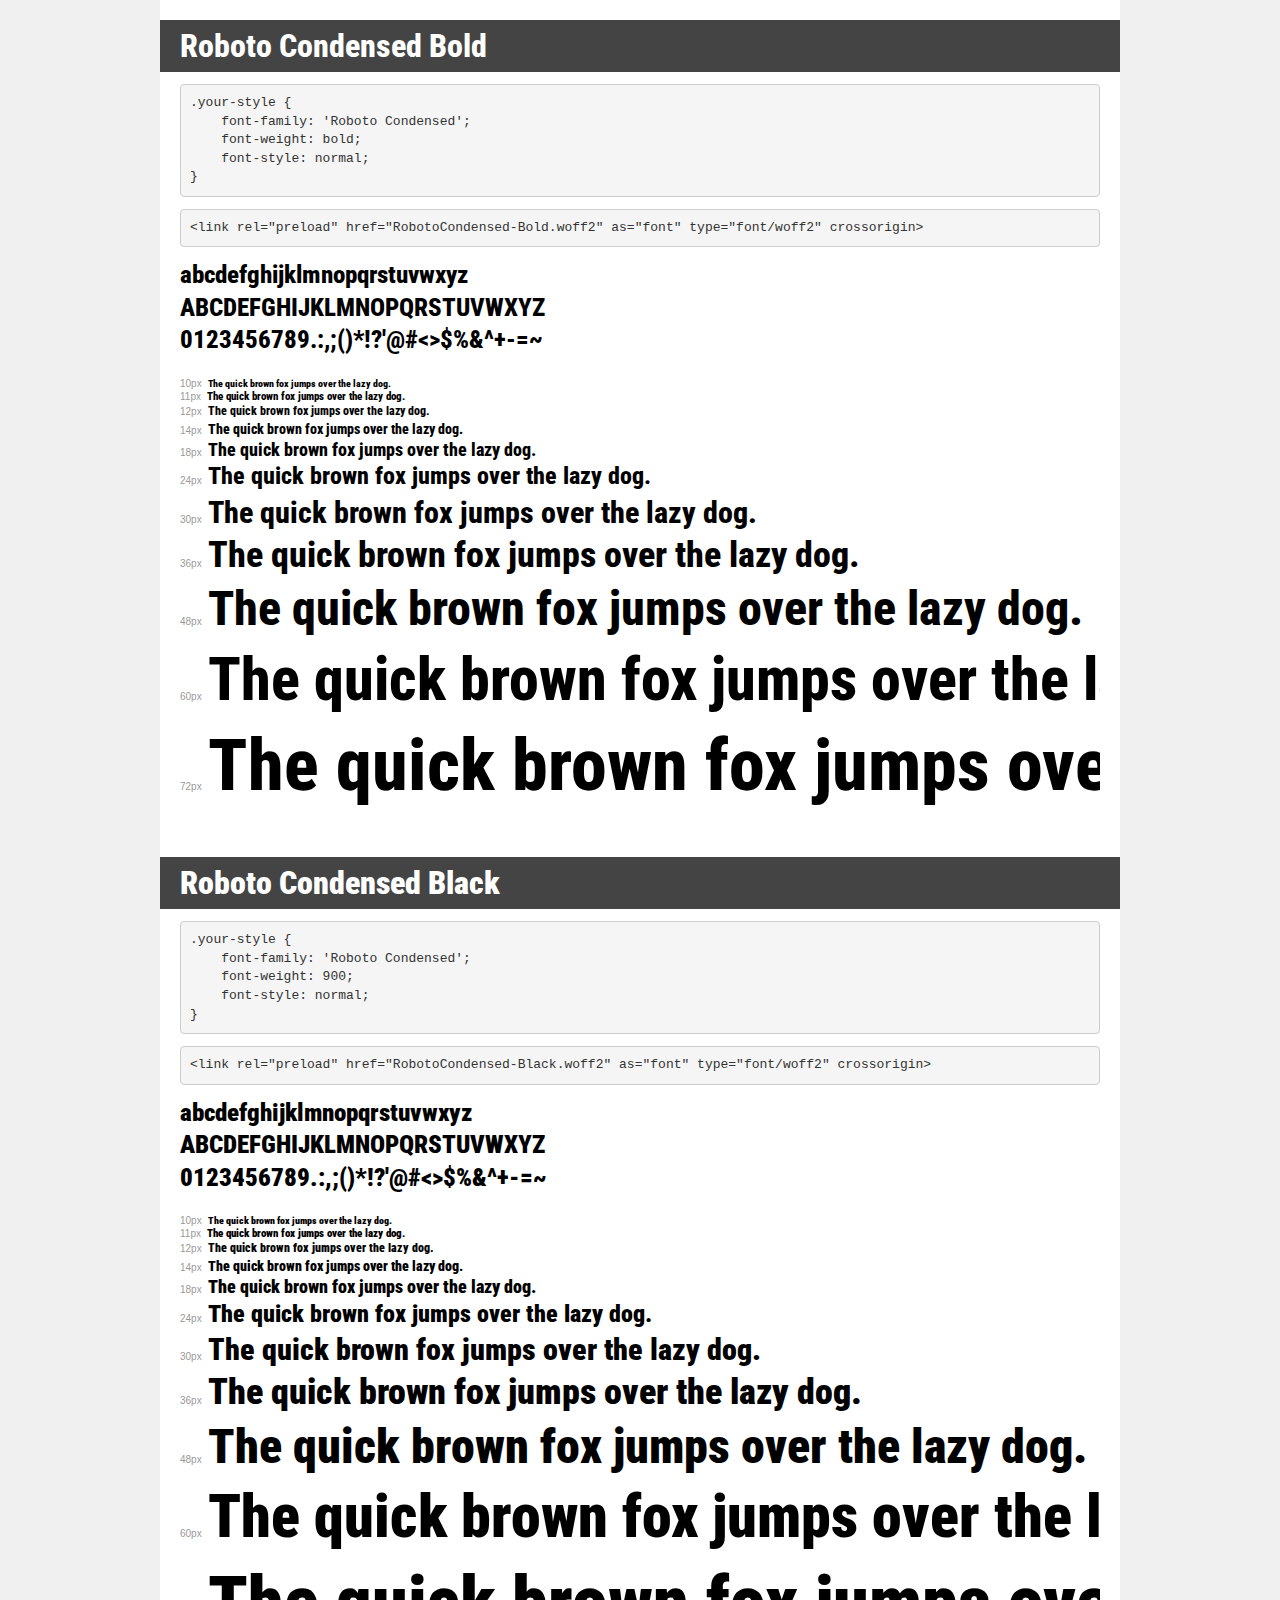
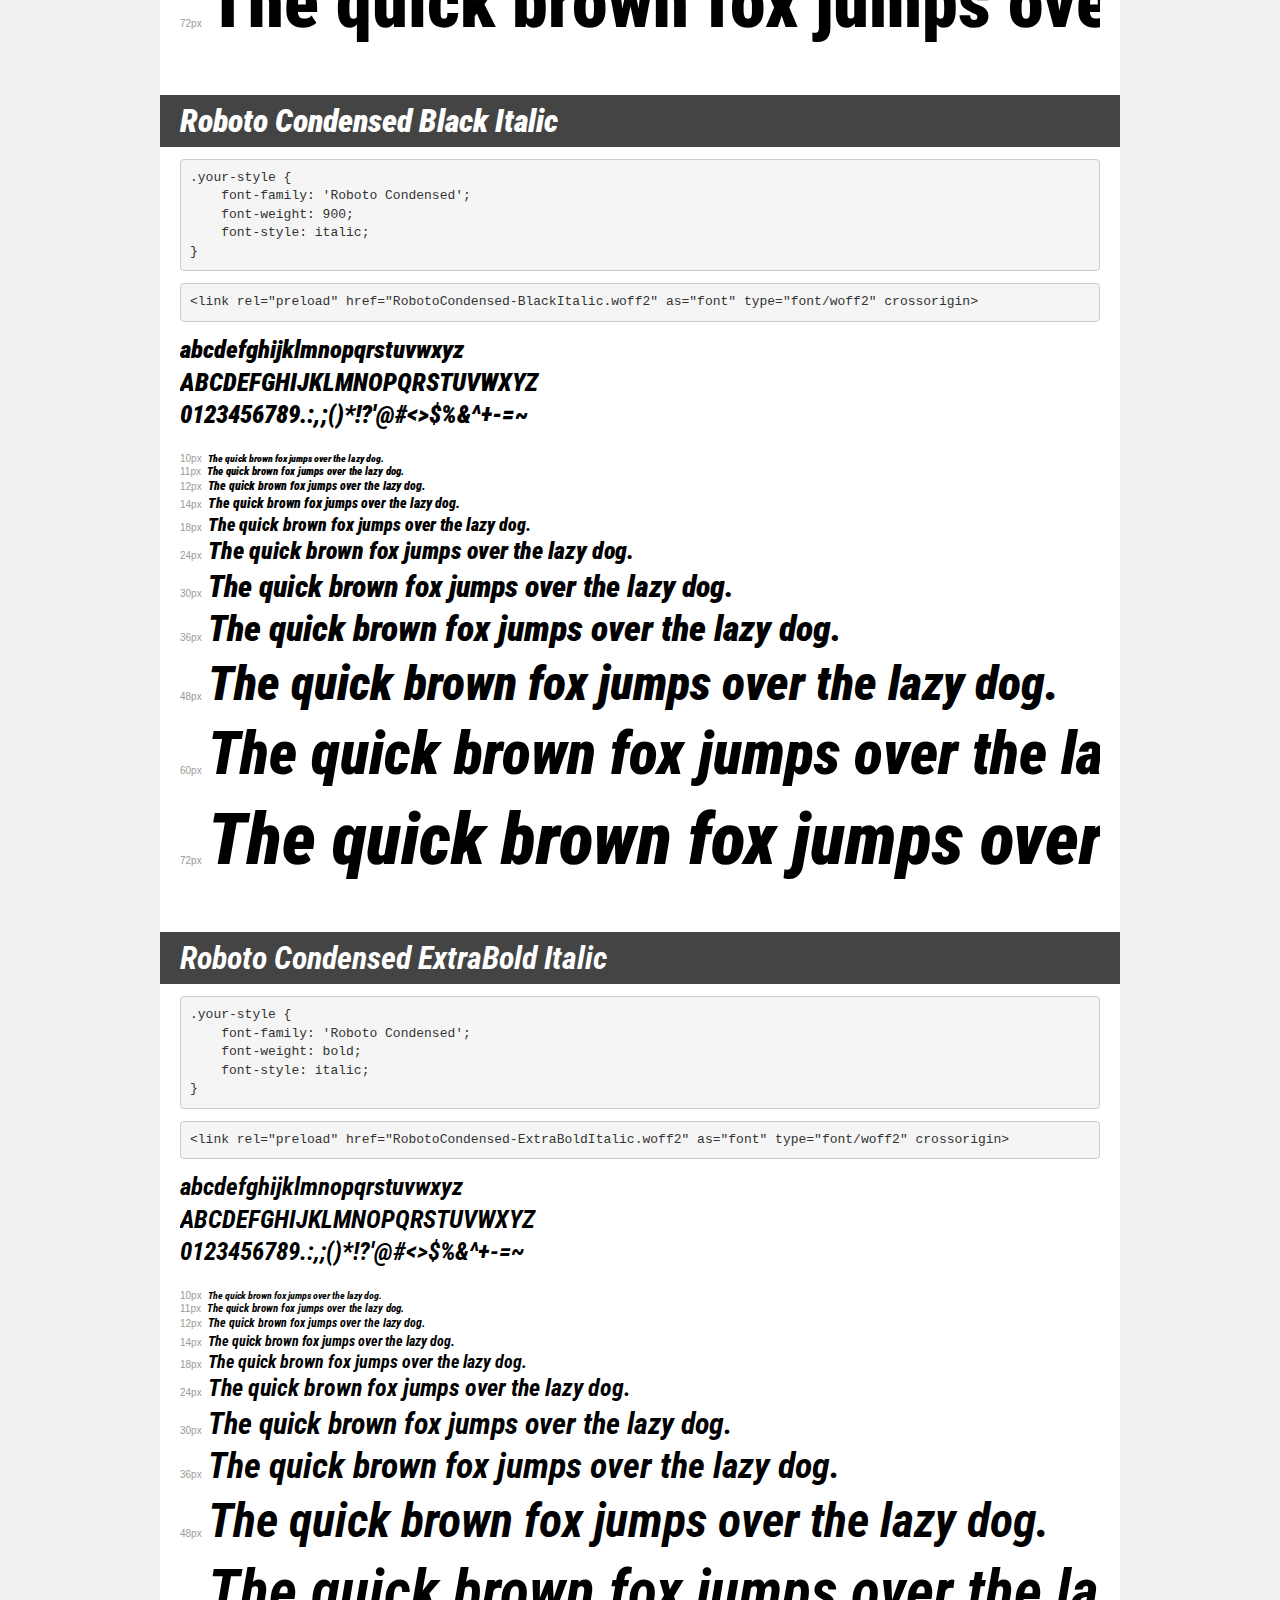
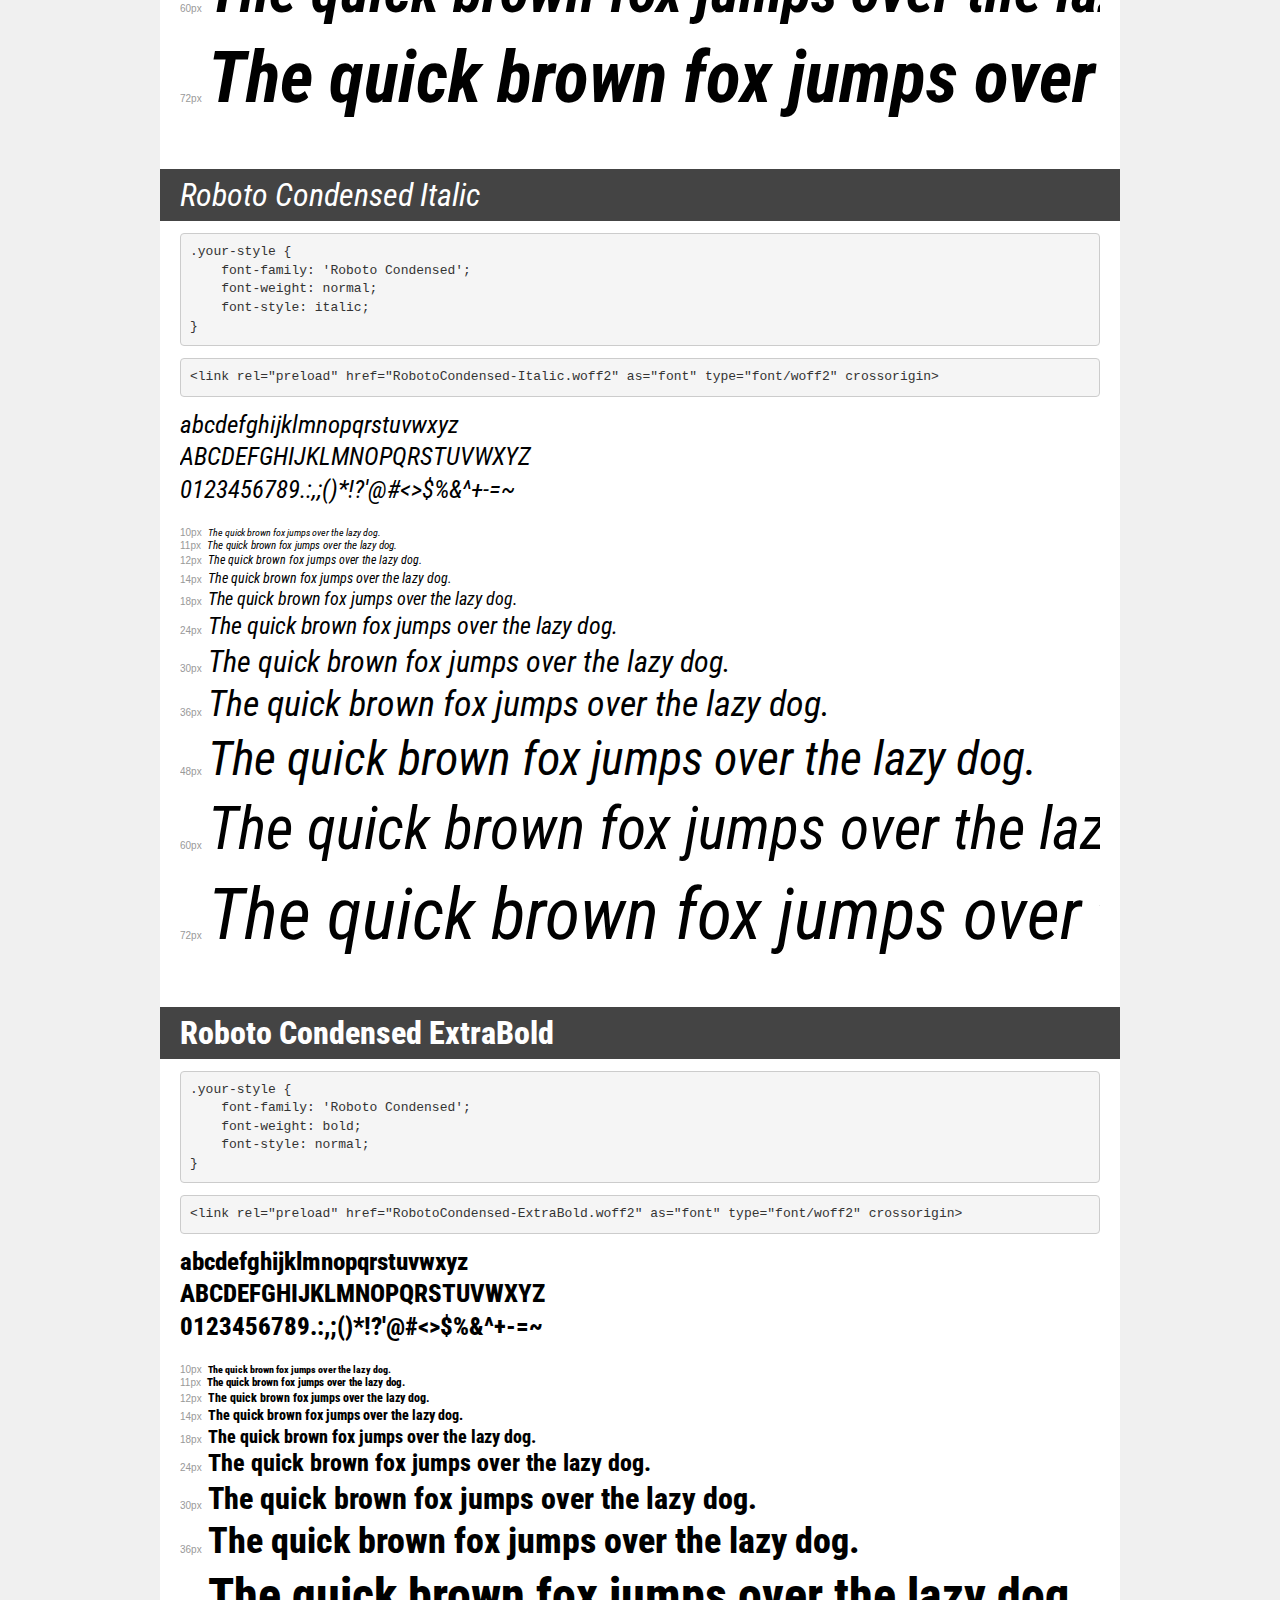
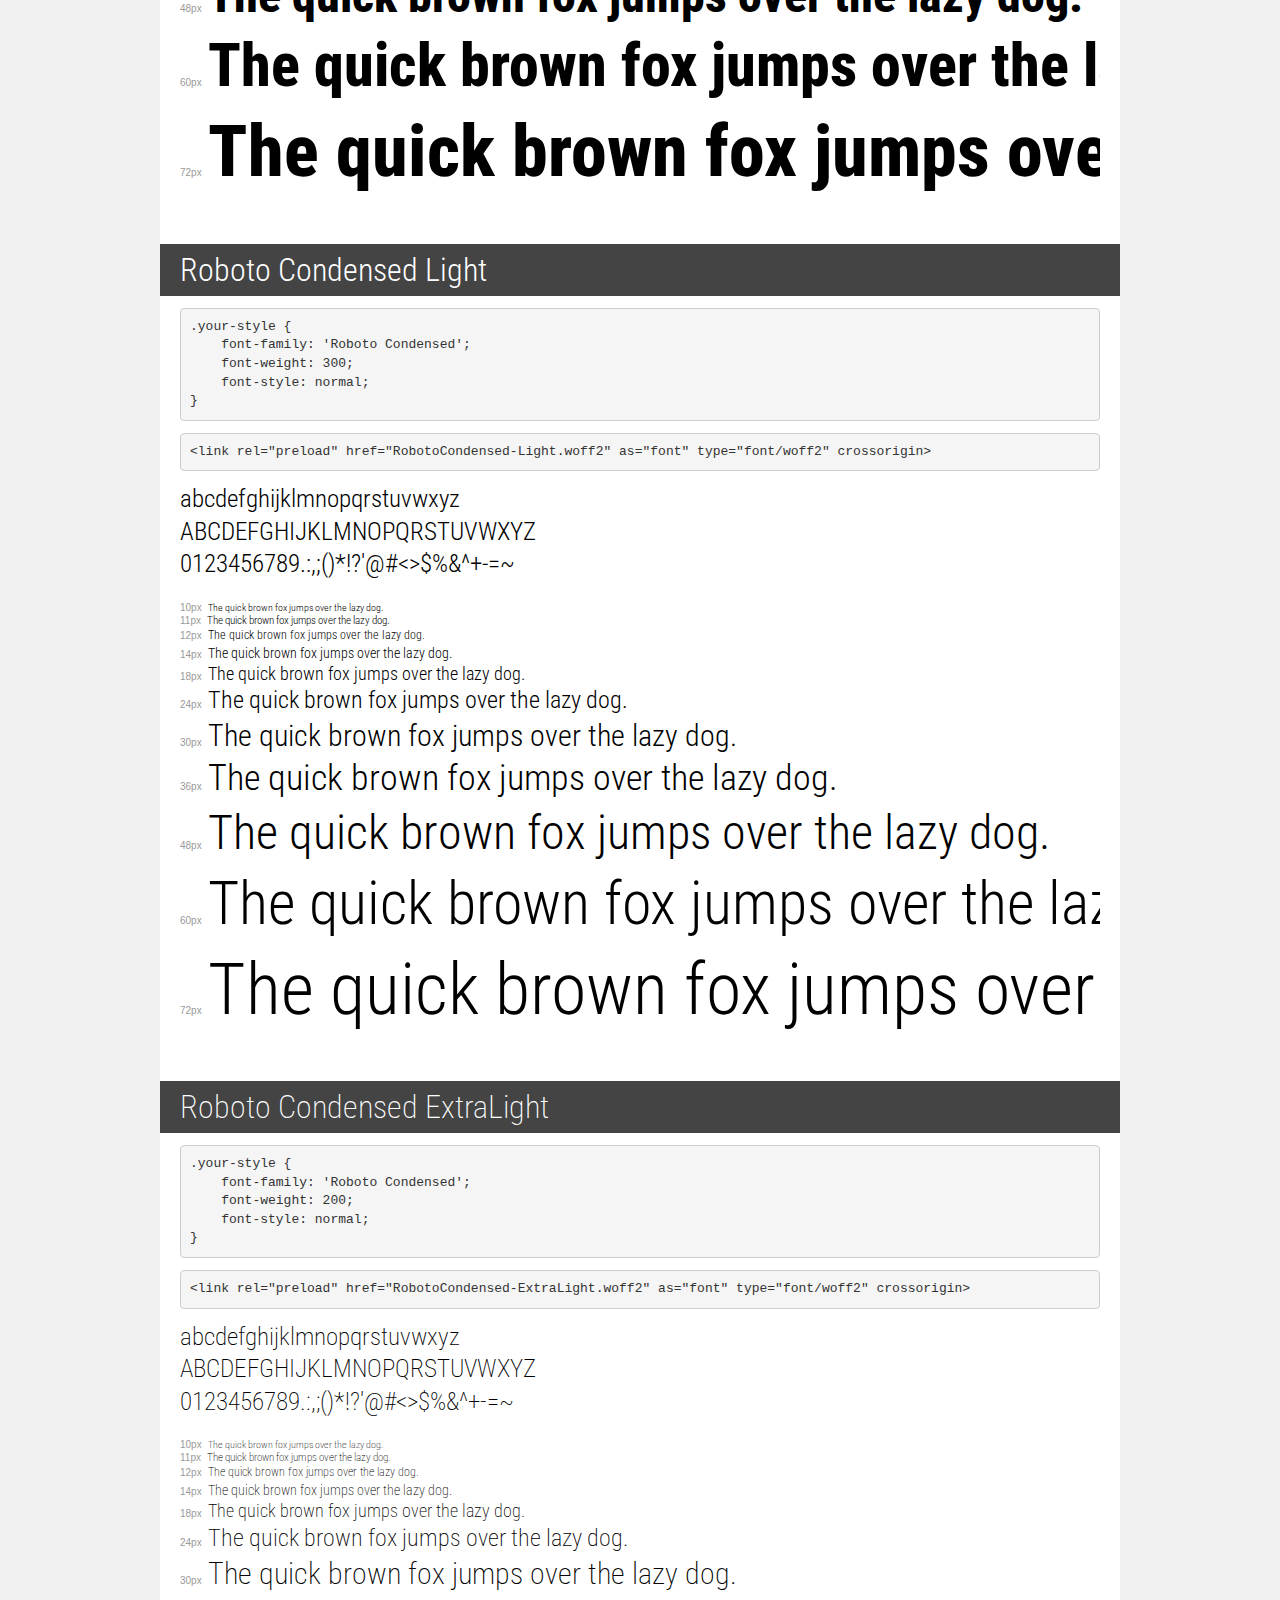
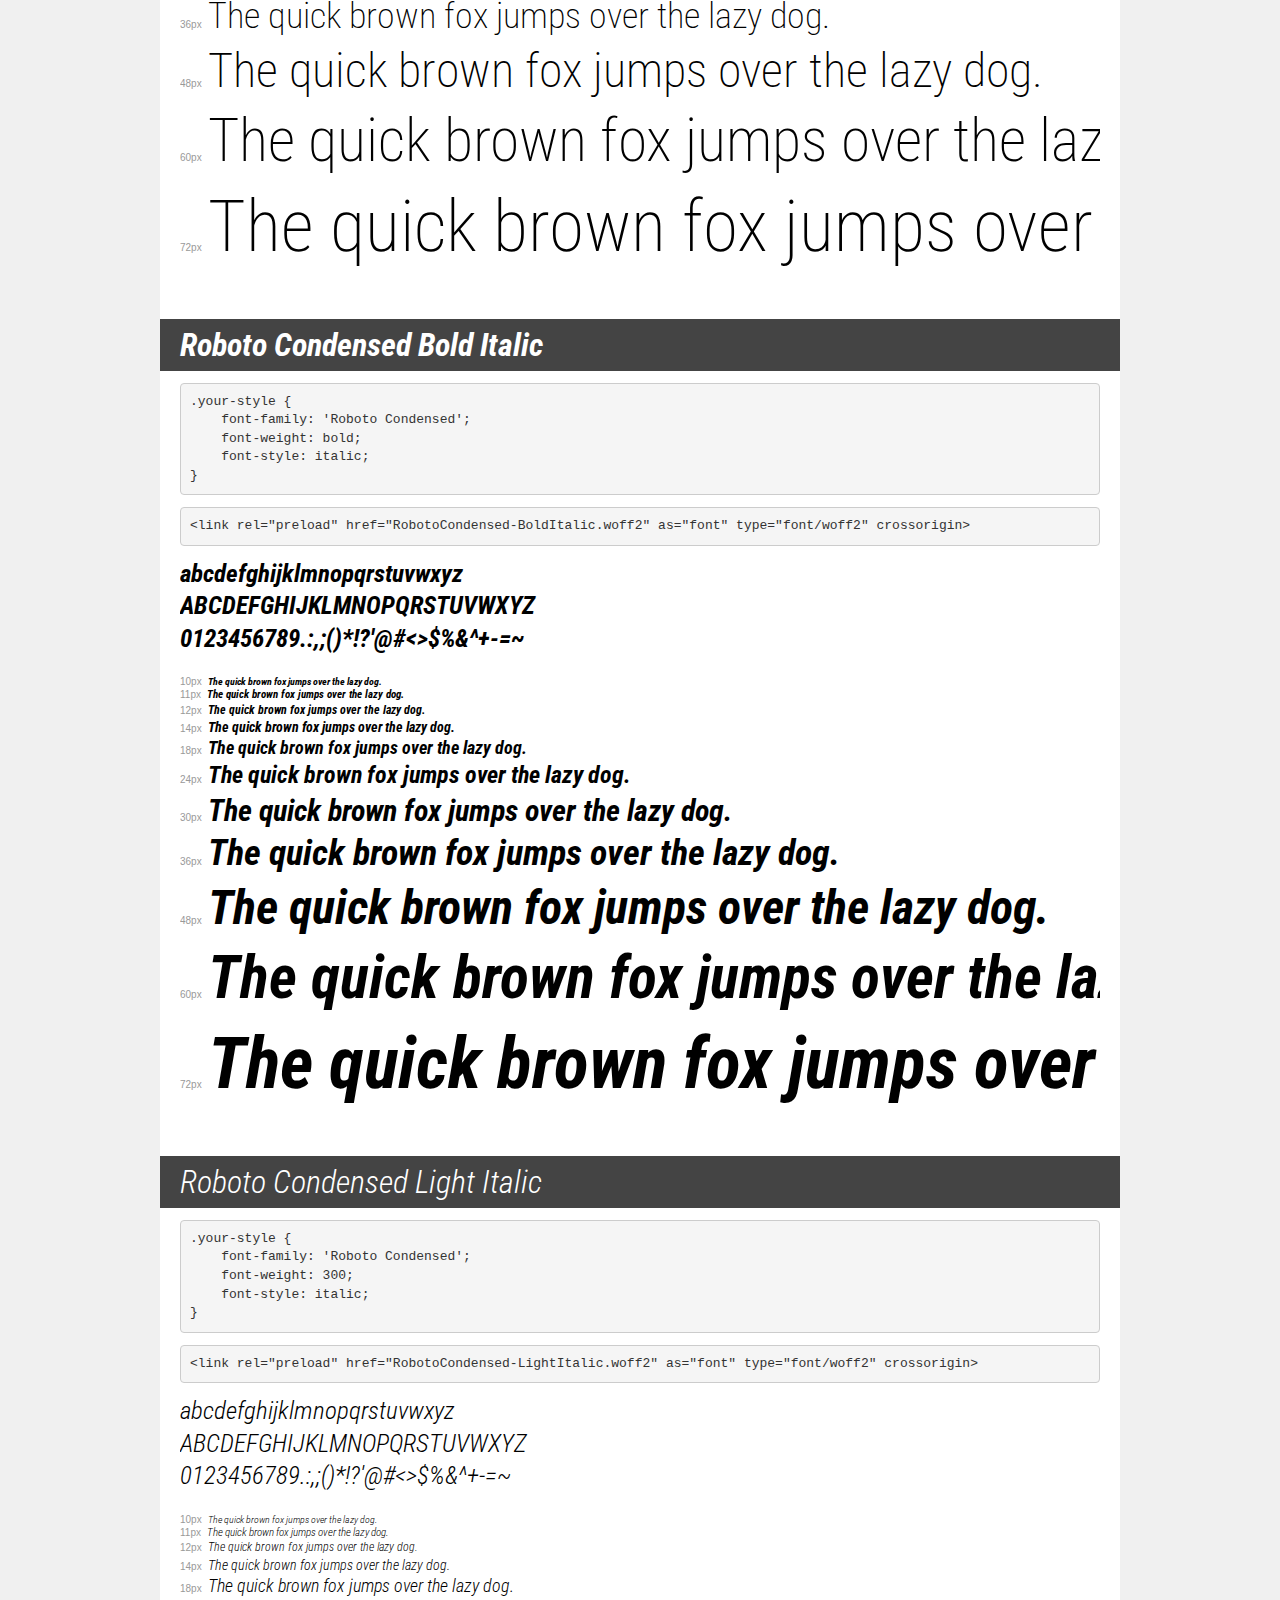
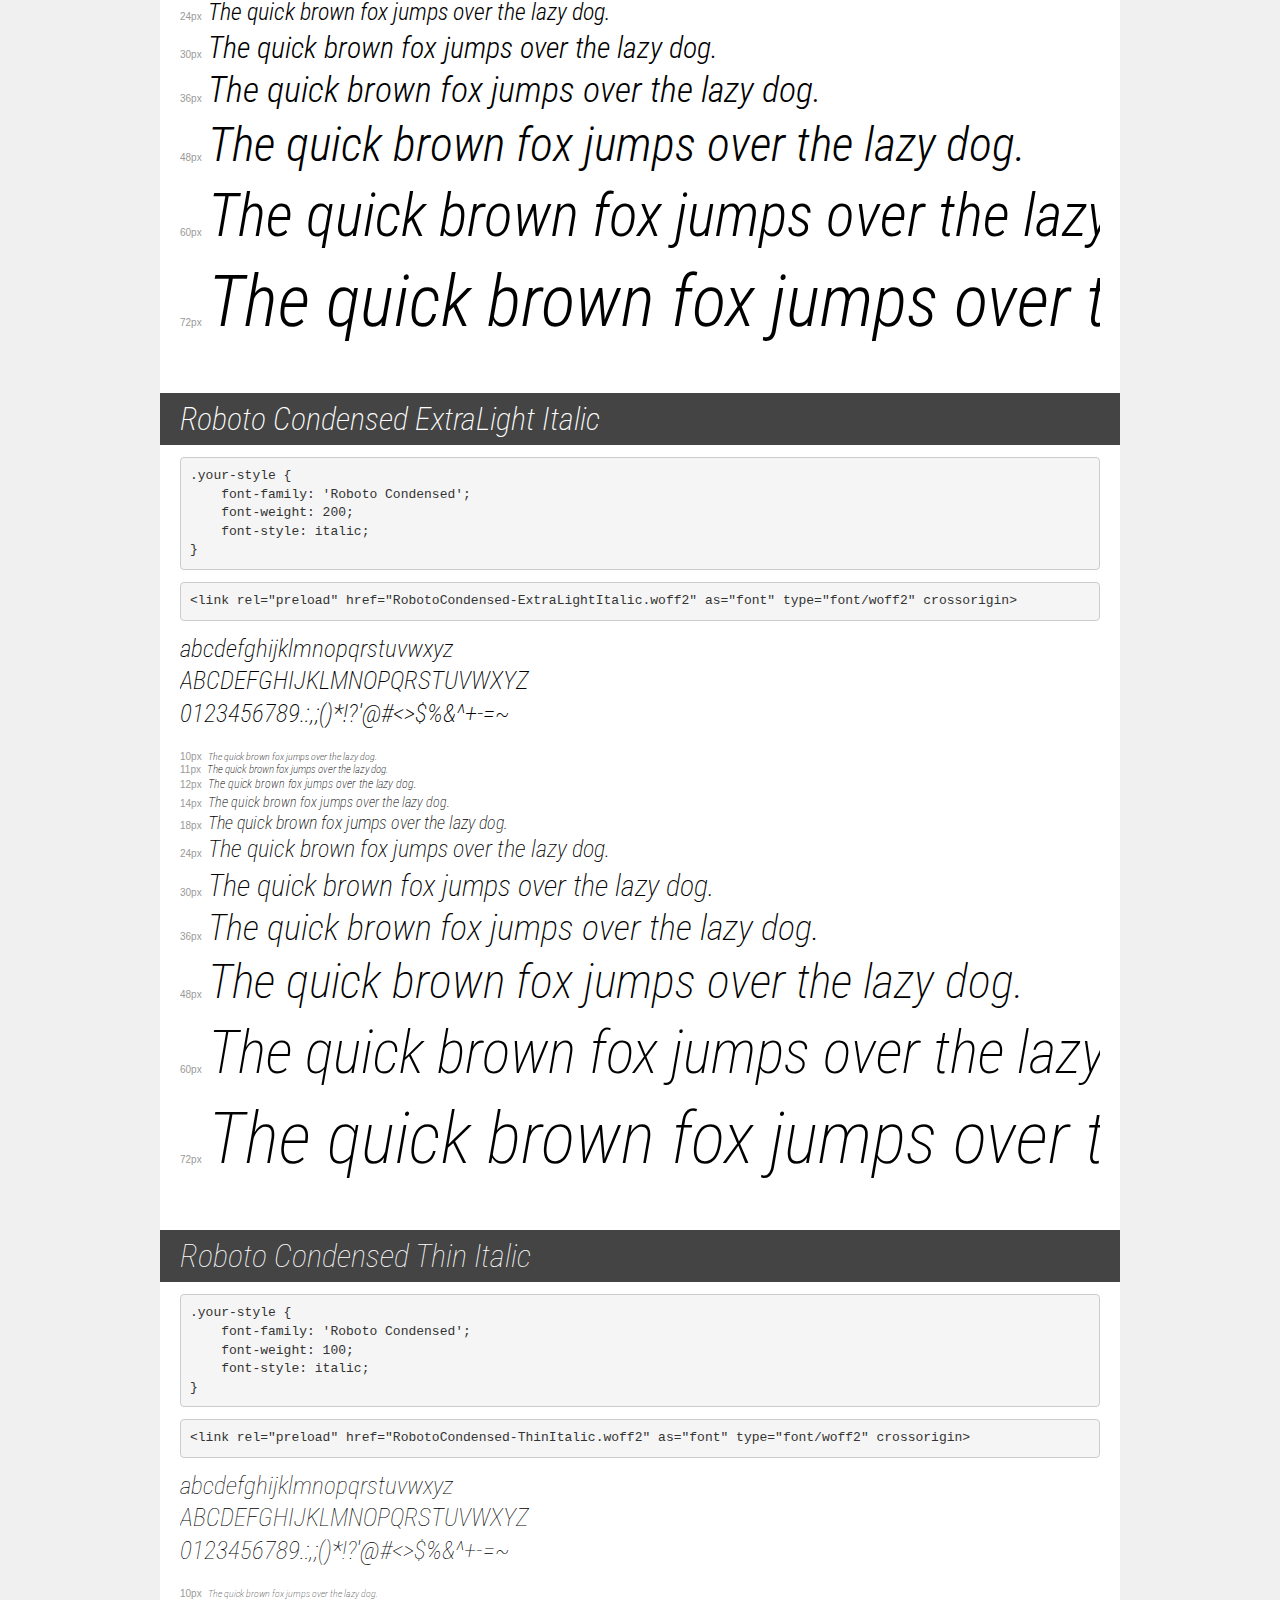
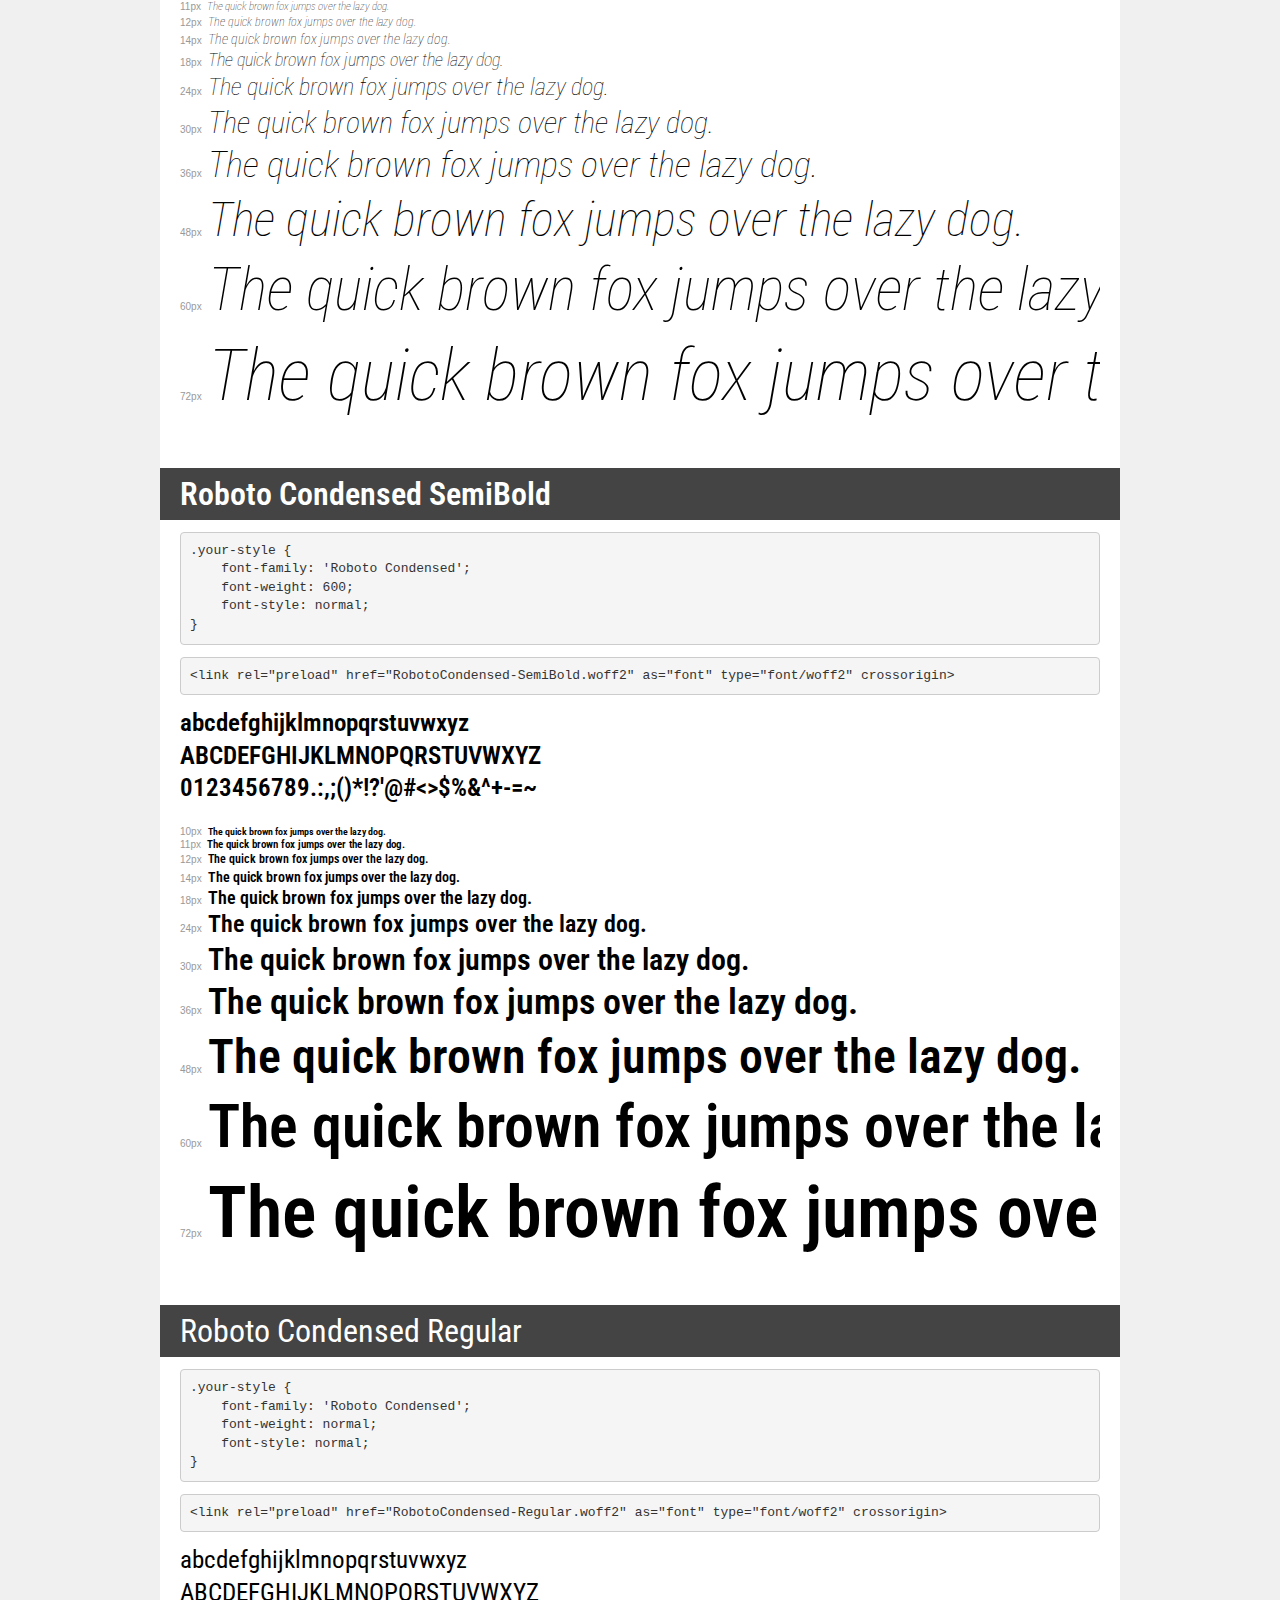
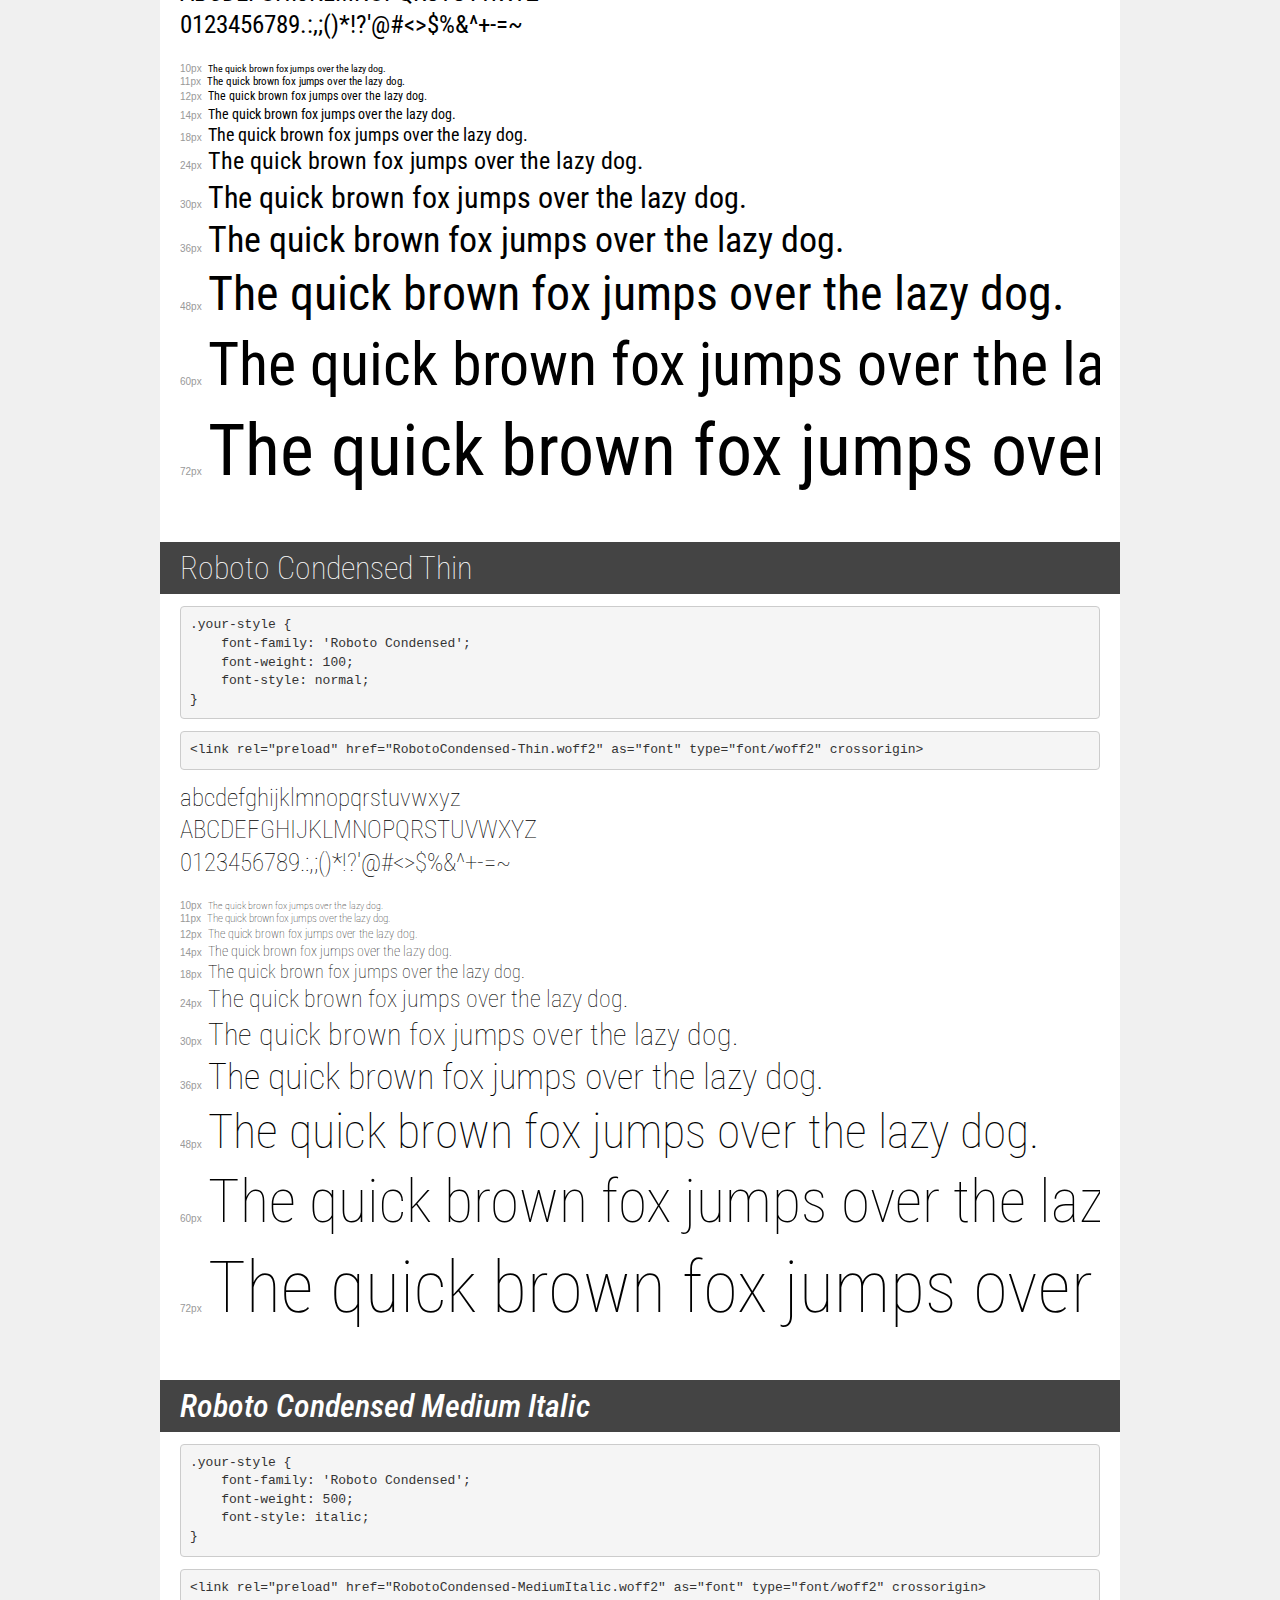
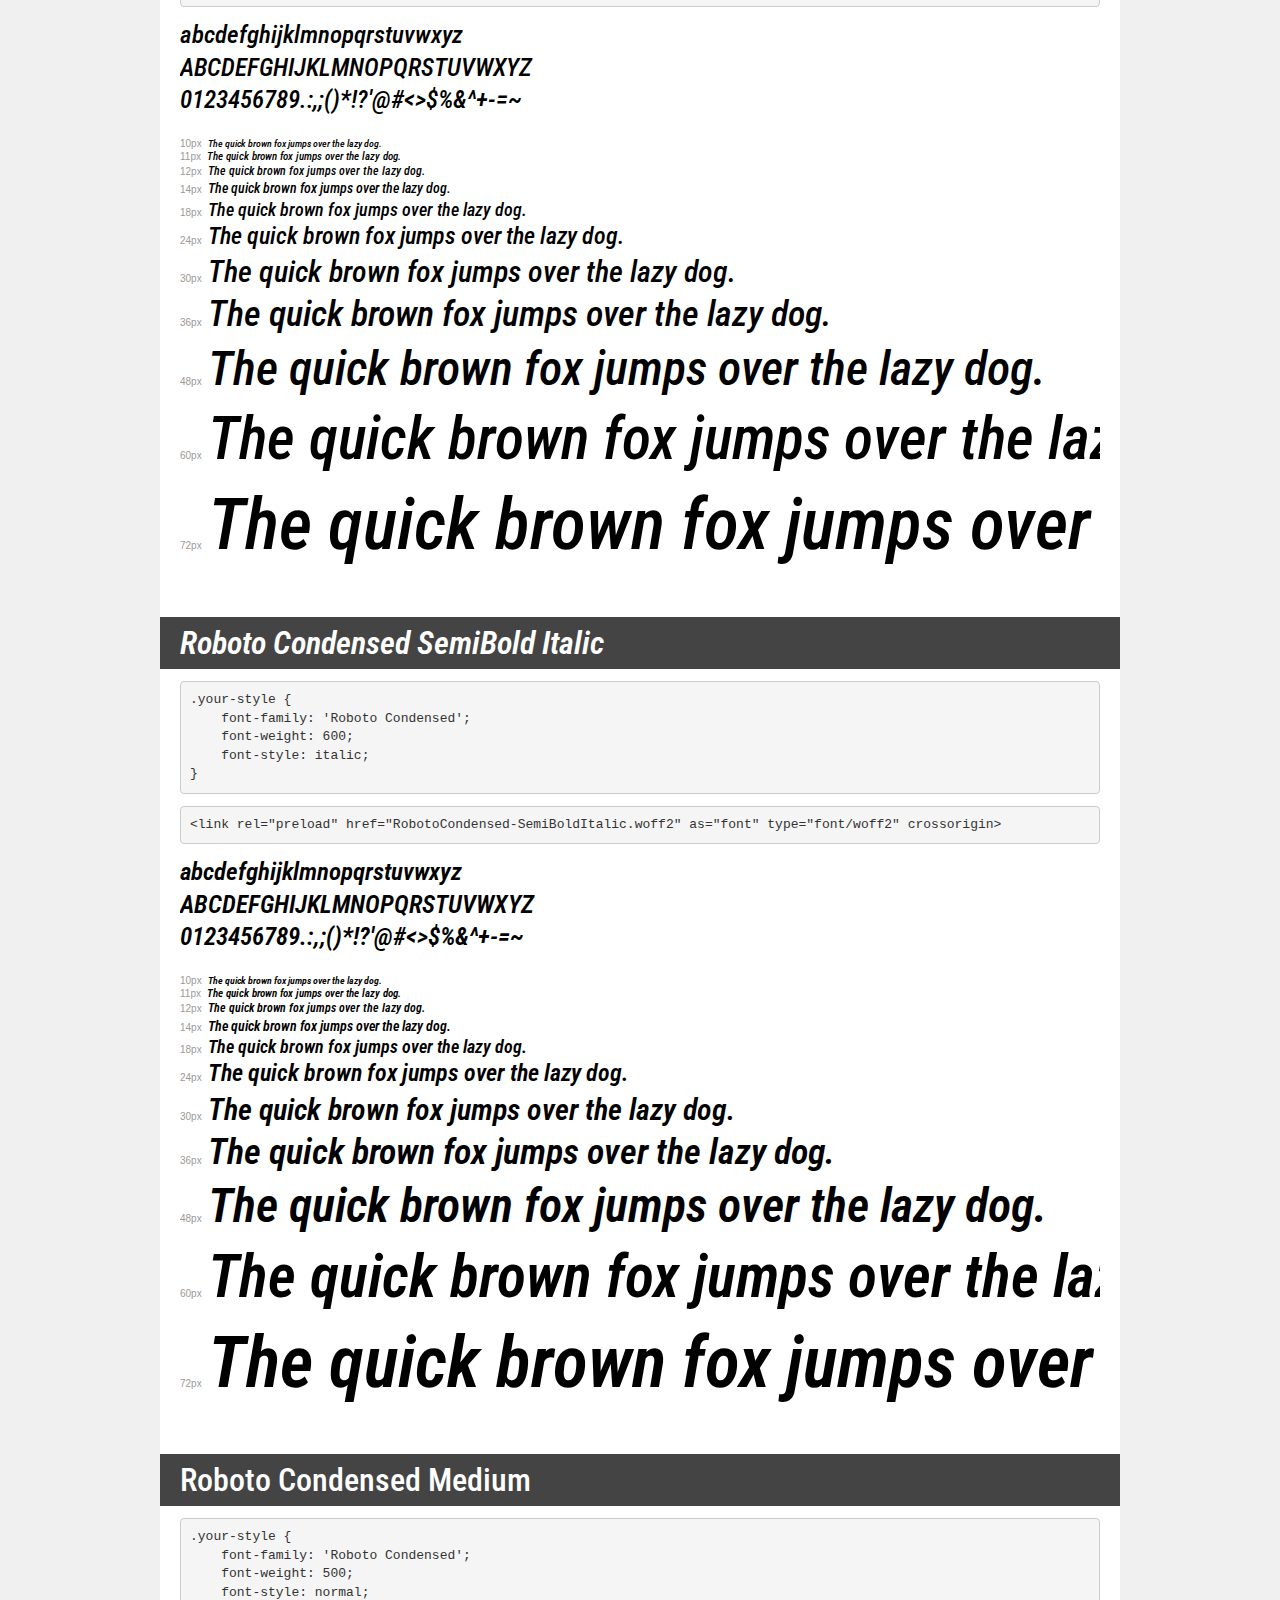
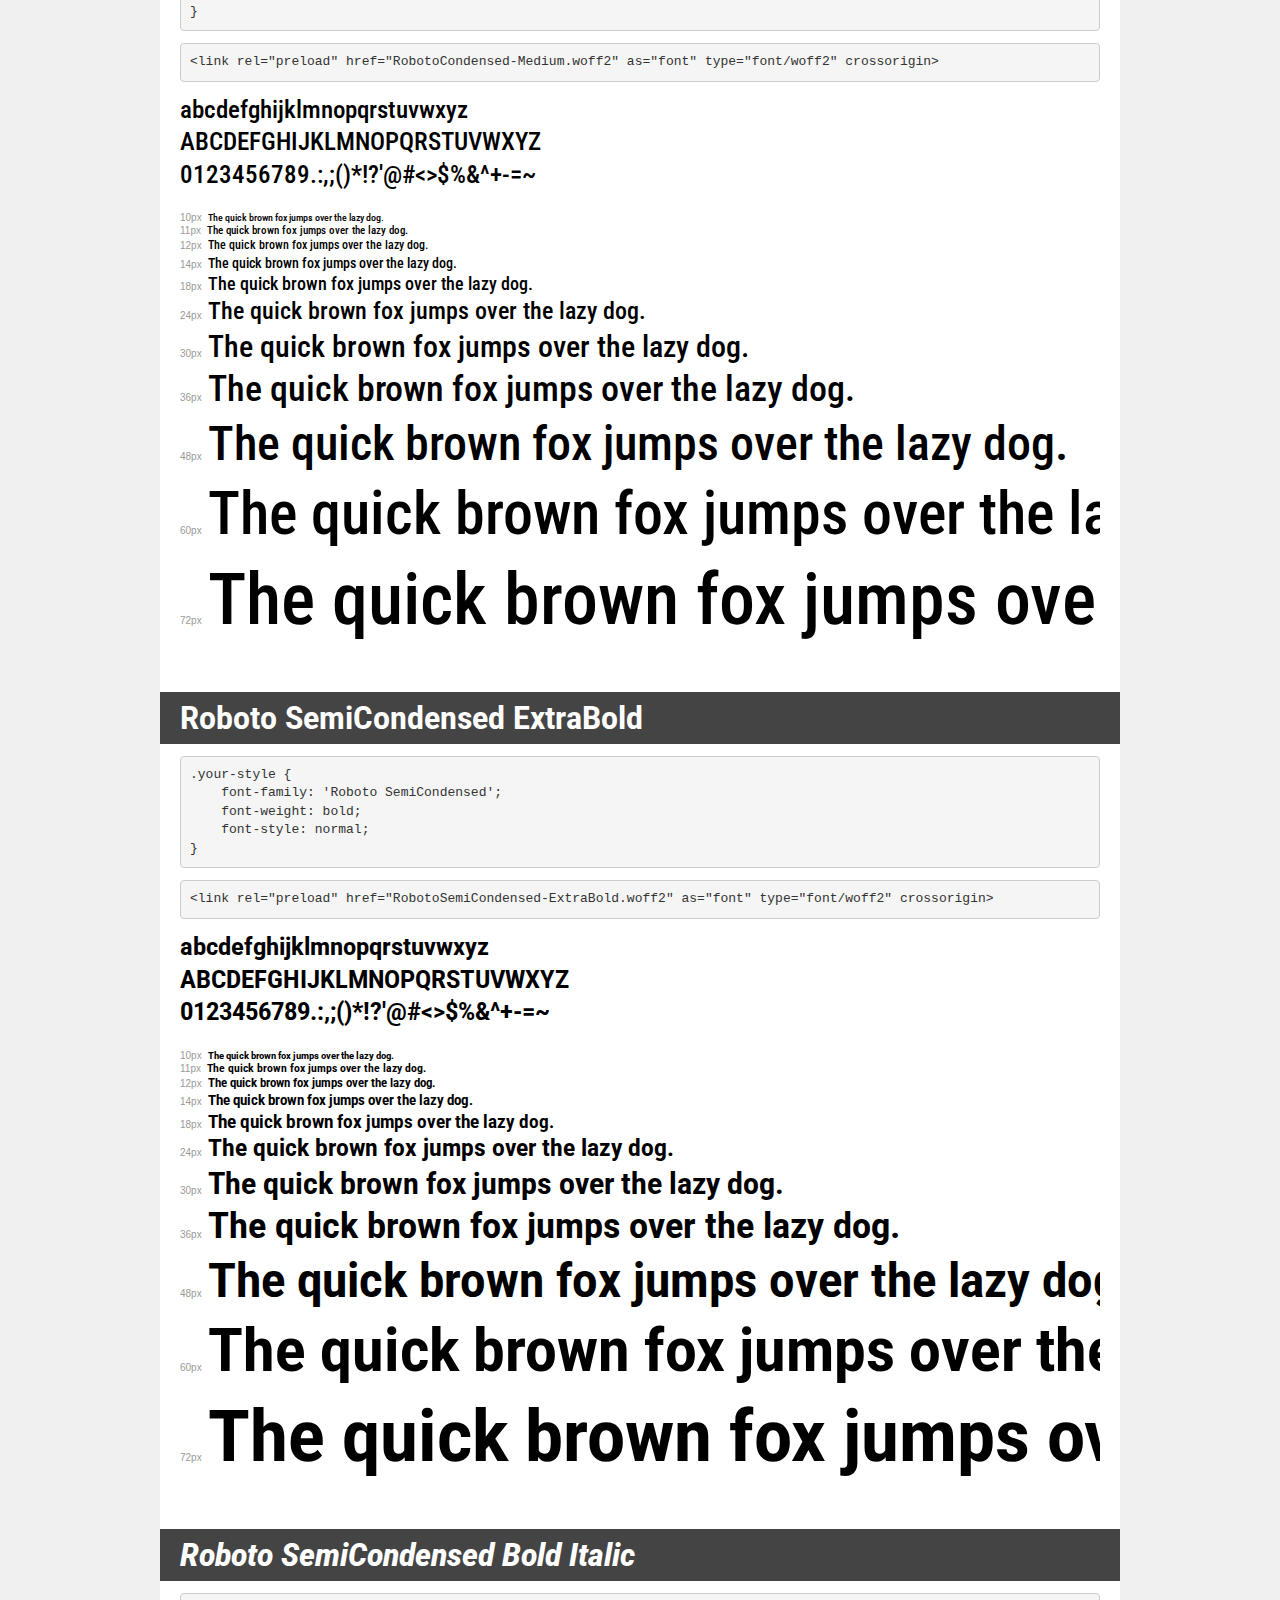
<file: font/Roboto/demo.html>
<!DOCTYPE html>
<html lang="en">
<head>
    <meta charset="utf-8">
    <meta http-equiv="X-UA-Compatible" content="IE=edge">
    <meta name="viewport" content="width=device-width, initial-scale=1">
    <meta name="robots" content="noindex, noarchive">
    <meta name="format-detection" content="telephone=no">
    <title>Transfonter demo</title>
    <link href="stylesheet.css" rel="stylesheet">
    <style>
        /*
        http://meyerweb.com/eric/tools/css/reset/
        v2.0 | 20110126
        License: none (public domain)
        */
        html, body, div, span, applet, object, iframe,
        h1, h2, h3, h4, h5, h6, p, blockquote, pre,
        a, abbr, acronym, address, big, cite, code,
        del, dfn, em, img, ins, kbd, q, s, samp,
        small, strike, strong, sub, sup, tt, var,
        b, u, i, center,
        dl, dt, dd, ol, ul, li,
        fieldset, form, label, legend,
        table, caption, tbody, tfoot, thead, tr, th, td,
        article, aside, canvas, details, embed,
        figure, figcaption, footer, header, hgroup,
        menu, nav, output, ruby, section, summary,
        time, mark, audio, video {
            margin: 0;
            padding: 0;
            border: 0;
            font-size: 100%;
            font: inherit;
            vertical-align: baseline;
        }
        /* HTML5 display-role reset for older browsers */
        article, aside, details, figcaption, figure,
        footer, header, hgroup, menu, nav, section {
            display: block;
        }
        body {
            line-height: 1;
        }
        ol, ul {
            list-style: none;
        }
        blockquote, q {
            quotes: none;
        }
        blockquote:before, blockquote:after,
        q:before, q:after {
            content: '';
            content: none;
        }
        table {
            border-collapse: collapse;
            border-spacing: 0;
        }
        /* demo styles */
        body {
            background: #f0f0f0;
            color: #000;
        }
        .page {
            background: #fff;
            width: 920px;
            margin: 0 auto;
            padding: 20px 20px 0 20px;
            overflow: hidden;
        }
        .font-container {
            overflow-x: auto;
            overflow-y: hidden;
            margin-bottom: 40px;
            line-height: 1.3;
            white-space: nowrap;
            padding-bottom: 5px;
        }
        h1 {
            position: relative;
            background: #444;
            font-size: 32px;
            color: #fff;
            padding: 10px 20px;
            margin: 0 -20px 12px -20px;
        }
        .letters {
            font-size: 25px;
            margin-bottom: 20px;
        }
        .s10:before {
            content: '10px';
        }
        .s11:before {
            content: '11px';
        }
        .s12:before {
            content: '12px';
        }
        .s14:before {
            content: '14px';
        }
        .s18:before {
            content: '18px';
        }
        .s24:before {
            content: '24px';
        }
        .s30:before {
            content: '30px';
        }
        .s36:before {
            content: '36px';
        }
        .s48:before {
            content: '48px';
        }
        .s60:before {
            content: '60px';
        }
        .s72:before {
            content: '72px';
        }
        .s10:before, .s11:before, .s12:before, .s14:before,
        .s18:before, .s24:before, .s30:before, .s36:before,
        .s48:before, .s60:before, .s72:before {
            font-family: Arial, sans-serif;
            font-size: 10px;
            font-weight: normal;
            font-style: normal;
            color: #999;
            padding-right: 6px;
        }
        pre {
            display: block;
            padding: 9px;
            margin: 0 0 12px;
            font-family: Monaco, Menlo, Consolas, "Courier New", monospace;
            font-size: 13px;
            line-height: 1.428571429;
            color: #333;
            font-weight: normal;
            font-style: normal;
            background-color: #f5f5f5;
            border: 1px solid #ccc;
            overflow-x: auto;
            border-radius: 4px;
        }
        /* responsive */
        @media (max-width: 959px) {
            .page {
                width: auto;
                margin: 0;
            }
        }
    </style>
</head>
<body>
<div class="page">
    <div class="demo">
        <h1 style="font-family: 'Roboto Condensed'; font-weight: bold; font-style: normal;">Roboto Condensed Bold</h1>
        <pre title="Usage">.your-style {
    font-family: 'Roboto Condensed';
    font-weight: bold;
    font-style: normal;
}</pre>
        <pre title="Preload (optional)">
&lt;link rel=&quot;preload&quot; href=&quot;RobotoCondensed-Bold.woff2&quot; as=&quot;font&quot; type=&quot;font/woff2&quot; crossorigin&gt;</pre>
        <div class="font-container" style="font-family: 'Roboto Condensed'; font-weight: bold; font-style: normal;">
            <p class="letters">
                abcdefghijklmnopqrstuvwxyz<br>
ABCDEFGHIJKLMNOPQRSTUVWXYZ<br>
                0123456789.:,;()*!?'@#&lt;&gt;$%&^+-=~
            </p>
            <p class="s10" style="font-size: 10px;">The quick brown fox jumps over the lazy dog.</p>
            <p class="s11" style="font-size: 11px;">The quick brown fox jumps over the lazy dog.</p>
            <p class="s12" style="font-size: 12px;">The quick brown fox jumps over the lazy dog.</p>
            <p class="s14" style="font-size: 14px;">The quick brown fox jumps over the lazy dog.</p>
            <p class="s18" style="font-size: 18px;">The quick brown fox jumps over the lazy dog.</p>
            <p class="s24" style="font-size: 24px;">The quick brown fox jumps over the lazy dog.</p>
            <p class="s30" style="font-size: 30px;">The quick brown fox jumps over the lazy dog.</p>
            <p class="s36" style="font-size: 36px;">The quick brown fox jumps over the lazy dog.</p>
            <p class="s48" style="font-size: 48px;">The quick brown fox jumps over the lazy dog.</p>
            <p class="s60" style="font-size: 60px;">The quick brown fox jumps over the lazy dog.</p>
            <p class="s72" style="font-size: 72px;">The quick brown fox jumps over the lazy dog.</p>
        </div>
    </div>

    <div class="demo">
        <h1 style="font-family: 'Roboto Condensed'; font-weight: 900; font-style: normal;">Roboto Condensed Black</h1>
        <pre title="Usage">.your-style {
    font-family: 'Roboto Condensed';
    font-weight: 900;
    font-style: normal;
}</pre>
        <pre title="Preload (optional)">
&lt;link rel=&quot;preload&quot; href=&quot;RobotoCondensed-Black.woff2&quot; as=&quot;font&quot; type=&quot;font/woff2&quot; crossorigin&gt;</pre>
        <div class="font-container" style="font-family: 'Roboto Condensed'; font-weight: 900; font-style: normal;">
            <p class="letters">
                abcdefghijklmnopqrstuvwxyz<br>
ABCDEFGHIJKLMNOPQRSTUVWXYZ<br>
                0123456789.:,;()*!?'@#&lt;&gt;$%&^+-=~
            </p>
            <p class="s10" style="font-size: 10px;">The quick brown fox jumps over the lazy dog.</p>
            <p class="s11" style="font-size: 11px;">The quick brown fox jumps over the lazy dog.</p>
            <p class="s12" style="font-size: 12px;">The quick brown fox jumps over the lazy dog.</p>
            <p class="s14" style="font-size: 14px;">The quick brown fox jumps over the lazy dog.</p>
            <p class="s18" style="font-size: 18px;">The quick brown fox jumps over the lazy dog.</p>
            <p class="s24" style="font-size: 24px;">The quick brown fox jumps over the lazy dog.</p>
            <p class="s30" style="font-size: 30px;">The quick brown fox jumps over the lazy dog.</p>
            <p class="s36" style="font-size: 36px;">The quick brown fox jumps over the lazy dog.</p>
            <p class="s48" style="font-size: 48px;">The quick brown fox jumps over the lazy dog.</p>
            <p class="s60" style="font-size: 60px;">The quick brown fox jumps over the lazy dog.</p>
            <p class="s72" style="font-size: 72px;">The quick brown fox jumps over the lazy dog.</p>
        </div>
    </div>

    <div class="demo">
        <h1 style="font-family: 'Roboto Condensed'; font-weight: 900; font-style: italic;">Roboto Condensed Black Italic</h1>
        <pre title="Usage">.your-style {
    font-family: 'Roboto Condensed';
    font-weight: 900;
    font-style: italic;
}</pre>
        <pre title="Preload (optional)">
&lt;link rel=&quot;preload&quot; href=&quot;RobotoCondensed-BlackItalic.woff2&quot; as=&quot;font&quot; type=&quot;font/woff2&quot; crossorigin&gt;</pre>
        <div class="font-container" style="font-family: 'Roboto Condensed'; font-weight: 900; font-style: italic;">
            <p class="letters">
                abcdefghijklmnopqrstuvwxyz<br>
ABCDEFGHIJKLMNOPQRSTUVWXYZ<br>
                0123456789.:,;()*!?'@#&lt;&gt;$%&^+-=~
            </p>
            <p class="s10" style="font-size: 10px;">The quick brown fox jumps over the lazy dog.</p>
            <p class="s11" style="font-size: 11px;">The quick brown fox jumps over the lazy dog.</p>
            <p class="s12" style="font-size: 12px;">The quick brown fox jumps over the lazy dog.</p>
            <p class="s14" style="font-size: 14px;">The quick brown fox jumps over the lazy dog.</p>
            <p class="s18" style="font-size: 18px;">The quick brown fox jumps over the lazy dog.</p>
            <p class="s24" style="font-size: 24px;">The quick brown fox jumps over the lazy dog.</p>
            <p class="s30" style="font-size: 30px;">The quick brown fox jumps over the lazy dog.</p>
            <p class="s36" style="font-size: 36px;">The quick brown fox jumps over the lazy dog.</p>
            <p class="s48" style="font-size: 48px;">The quick brown fox jumps over the lazy dog.</p>
            <p class="s60" style="font-size: 60px;">The quick brown fox jumps over the lazy dog.</p>
            <p class="s72" style="font-size: 72px;">The quick brown fox jumps over the lazy dog.</p>
        </div>
    </div>

    <div class="demo">
        <h1 style="font-family: 'Roboto Condensed'; font-weight: bold; font-style: italic;">Roboto Condensed ExtraBold Italic</h1>
        <pre title="Usage">.your-style {
    font-family: 'Roboto Condensed';
    font-weight: bold;
    font-style: italic;
}</pre>
        <pre title="Preload (optional)">
&lt;link rel=&quot;preload&quot; href=&quot;RobotoCondensed-ExtraBoldItalic.woff2&quot; as=&quot;font&quot; type=&quot;font/woff2&quot; crossorigin&gt;</pre>
        <div class="font-container" style="font-family: 'Roboto Condensed'; font-weight: bold; font-style: italic;">
            <p class="letters">
                abcdefghijklmnopqrstuvwxyz<br>
ABCDEFGHIJKLMNOPQRSTUVWXYZ<br>
                0123456789.:,;()*!?'@#&lt;&gt;$%&^+-=~
            </p>
            <p class="s10" style="font-size: 10px;">The quick brown fox jumps over the lazy dog.</p>
            <p class="s11" style="font-size: 11px;">The quick brown fox jumps over the lazy dog.</p>
            <p class="s12" style="font-size: 12px;">The quick brown fox jumps over the lazy dog.</p>
            <p class="s14" style="font-size: 14px;">The quick brown fox jumps over the lazy dog.</p>
            <p class="s18" style="font-size: 18px;">The quick brown fox jumps over the lazy dog.</p>
            <p class="s24" style="font-size: 24px;">The quick brown fox jumps over the lazy dog.</p>
            <p class="s30" style="font-size: 30px;">The quick brown fox jumps over the lazy dog.</p>
            <p class="s36" style="font-size: 36px;">The quick brown fox jumps over the lazy dog.</p>
            <p class="s48" style="font-size: 48px;">The quick brown fox jumps over the lazy dog.</p>
            <p class="s60" style="font-size: 60px;">The quick brown fox jumps over the lazy dog.</p>
            <p class="s72" style="font-size: 72px;">The quick brown fox jumps over the lazy dog.</p>
        </div>
    </div>

    <div class="demo">
        <h1 style="font-family: 'Roboto Condensed'; font-weight: normal; font-style: italic;">Roboto Condensed Italic</h1>
        <pre title="Usage">.your-style {
    font-family: 'Roboto Condensed';
    font-weight: normal;
    font-style: italic;
}</pre>
        <pre title="Preload (optional)">
&lt;link rel=&quot;preload&quot; href=&quot;RobotoCondensed-Italic.woff2&quot; as=&quot;font&quot; type=&quot;font/woff2&quot; crossorigin&gt;</pre>
        <div class="font-container" style="font-family: 'Roboto Condensed'; font-weight: normal; font-style: italic;">
            <p class="letters">
                abcdefghijklmnopqrstuvwxyz<br>
ABCDEFGHIJKLMNOPQRSTUVWXYZ<br>
                0123456789.:,;()*!?'@#&lt;&gt;$%&^+-=~
            </p>
            <p class="s10" style="font-size: 10px;">The quick brown fox jumps over the lazy dog.</p>
            <p class="s11" style="font-size: 11px;">The quick brown fox jumps over the lazy dog.</p>
            <p class="s12" style="font-size: 12px;">The quick brown fox jumps over the lazy dog.</p>
            <p class="s14" style="font-size: 14px;">The quick brown fox jumps over the lazy dog.</p>
            <p class="s18" style="font-size: 18px;">The quick brown fox jumps over the lazy dog.</p>
            <p class="s24" style="font-size: 24px;">The quick brown fox jumps over the lazy dog.</p>
            <p class="s30" style="font-size: 30px;">The quick brown fox jumps over the lazy dog.</p>
            <p class="s36" style="font-size: 36px;">The quick brown fox jumps over the lazy dog.</p>
            <p class="s48" style="font-size: 48px;">The quick brown fox jumps over the lazy dog.</p>
            <p class="s60" style="font-size: 60px;">The quick brown fox jumps over the lazy dog.</p>
            <p class="s72" style="font-size: 72px;">The quick brown fox jumps over the lazy dog.</p>
        </div>
    </div>

    <div class="demo">
        <h1 style="font-family: 'Roboto Condensed'; font-weight: bold; font-style: normal;">Roboto Condensed ExtraBold</h1>
        <pre title="Usage">.your-style {
    font-family: 'Roboto Condensed';
    font-weight: bold;
    font-style: normal;
}</pre>
        <pre title="Preload (optional)">
&lt;link rel=&quot;preload&quot; href=&quot;RobotoCondensed-ExtraBold.woff2&quot; as=&quot;font&quot; type=&quot;font/woff2&quot; crossorigin&gt;</pre>
        <div class="font-container" style="font-family: 'Roboto Condensed'; font-weight: bold; font-style: normal;">
            <p class="letters">
                abcdefghijklmnopqrstuvwxyz<br>
ABCDEFGHIJKLMNOPQRSTUVWXYZ<br>
                0123456789.:,;()*!?'@#&lt;&gt;$%&^+-=~
            </p>
            <p class="s10" style="font-size: 10px;">The quick brown fox jumps over the lazy dog.</p>
            <p class="s11" style="font-size: 11px;">The quick brown fox jumps over the lazy dog.</p>
            <p class="s12" style="font-size: 12px;">The quick brown fox jumps over the lazy dog.</p>
            <p class="s14" style="font-size: 14px;">The quick brown fox jumps over the lazy dog.</p>
            <p class="s18" style="font-size: 18px;">The quick brown fox jumps over the lazy dog.</p>
            <p class="s24" style="font-size: 24px;">The quick brown fox jumps over the lazy dog.</p>
            <p class="s30" style="font-size: 30px;">The quick brown fox jumps over the lazy dog.</p>
            <p class="s36" style="font-size: 36px;">The quick brown fox jumps over the lazy dog.</p>
            <p class="s48" style="font-size: 48px;">The quick brown fox jumps over the lazy dog.</p>
            <p class="s60" style="font-size: 60px;">The quick brown fox jumps over the lazy dog.</p>
            <p class="s72" style="font-size: 72px;">The quick brown fox jumps over the lazy dog.</p>
        </div>
    </div>

    <div class="demo">
        <h1 style="font-family: 'Roboto Condensed'; font-weight: 300; font-style: normal;">Roboto Condensed Light</h1>
        <pre title="Usage">.your-style {
    font-family: 'Roboto Condensed';
    font-weight: 300;
    font-style: normal;
}</pre>
        <pre title="Preload (optional)">
&lt;link rel=&quot;preload&quot; href=&quot;RobotoCondensed-Light.woff2&quot; as=&quot;font&quot; type=&quot;font/woff2&quot; crossorigin&gt;</pre>
        <div class="font-container" style="font-family: 'Roboto Condensed'; font-weight: 300; font-style: normal;">
            <p class="letters">
                abcdefghijklmnopqrstuvwxyz<br>
ABCDEFGHIJKLMNOPQRSTUVWXYZ<br>
                0123456789.:,;()*!?'@#&lt;&gt;$%&^+-=~
            </p>
            <p class="s10" style="font-size: 10px;">The quick brown fox jumps over the lazy dog.</p>
            <p class="s11" style="font-size: 11px;">The quick brown fox jumps over the lazy dog.</p>
            <p class="s12" style="font-size: 12px;">The quick brown fox jumps over the lazy dog.</p>
            <p class="s14" style="font-size: 14px;">The quick brown fox jumps over the lazy dog.</p>
            <p class="s18" style="font-size: 18px;">The quick brown fox jumps over the lazy dog.</p>
            <p class="s24" style="font-size: 24px;">The quick brown fox jumps over the lazy dog.</p>
            <p class="s30" style="font-size: 30px;">The quick brown fox jumps over the lazy dog.</p>
            <p class="s36" style="font-size: 36px;">The quick brown fox jumps over the lazy dog.</p>
            <p class="s48" style="font-size: 48px;">The quick brown fox jumps over the lazy dog.</p>
            <p class="s60" style="font-size: 60px;">The quick brown fox jumps over the lazy dog.</p>
            <p class="s72" style="font-size: 72px;">The quick brown fox jumps over the lazy dog.</p>
        </div>
    </div>

    <div class="demo">
        <h1 style="font-family: 'Roboto Condensed'; font-weight: 200; font-style: normal;">Roboto Condensed ExtraLight</h1>
        <pre title="Usage">.your-style {
    font-family: 'Roboto Condensed';
    font-weight: 200;
    font-style: normal;
}</pre>
        <pre title="Preload (optional)">
&lt;link rel=&quot;preload&quot; href=&quot;RobotoCondensed-ExtraLight.woff2&quot; as=&quot;font&quot; type=&quot;font/woff2&quot; crossorigin&gt;</pre>
        <div class="font-container" style="font-family: 'Roboto Condensed'; font-weight: 200; font-style: normal;">
            <p class="letters">
                abcdefghijklmnopqrstuvwxyz<br>
ABCDEFGHIJKLMNOPQRSTUVWXYZ<br>
                0123456789.:,;()*!?'@#&lt;&gt;$%&^+-=~
            </p>
            <p class="s10" style="font-size: 10px;">The quick brown fox jumps over the lazy dog.</p>
            <p class="s11" style="font-size: 11px;">The quick brown fox jumps over the lazy dog.</p>
            <p class="s12" style="font-size: 12px;">The quick brown fox jumps over the lazy dog.</p>
            <p class="s14" style="font-size: 14px;">The quick brown fox jumps over the lazy dog.</p>
            <p class="s18" style="font-size: 18px;">The quick brown fox jumps over the lazy dog.</p>
            <p class="s24" style="font-size: 24px;">The quick brown fox jumps over the lazy dog.</p>
            <p class="s30" style="font-size: 30px;">The quick brown fox jumps over the lazy dog.</p>
            <p class="s36" style="font-size: 36px;">The quick brown fox jumps over the lazy dog.</p>
            <p class="s48" style="font-size: 48px;">The quick brown fox jumps over the lazy dog.</p>
            <p class="s60" style="font-size: 60px;">The quick brown fox jumps over the lazy dog.</p>
            <p class="s72" style="font-size: 72px;">The quick brown fox jumps over the lazy dog.</p>
        </div>
    </div>

    <div class="demo">
        <h1 style="font-family: 'Roboto Condensed'; font-weight: bold; font-style: italic;">Roboto Condensed Bold Italic</h1>
        <pre title="Usage">.your-style {
    font-family: 'Roboto Condensed';
    font-weight: bold;
    font-style: italic;
}</pre>
        <pre title="Preload (optional)">
&lt;link rel=&quot;preload&quot; href=&quot;RobotoCondensed-BoldItalic.woff2&quot; as=&quot;font&quot; type=&quot;font/woff2&quot; crossorigin&gt;</pre>
        <div class="font-container" style="font-family: 'Roboto Condensed'; font-weight: bold; font-style: italic;">
            <p class="letters">
                abcdefghijklmnopqrstuvwxyz<br>
ABCDEFGHIJKLMNOPQRSTUVWXYZ<br>
                0123456789.:,;()*!?'@#&lt;&gt;$%&^+-=~
            </p>
            <p class="s10" style="font-size: 10px;">The quick brown fox jumps over the lazy dog.</p>
            <p class="s11" style="font-size: 11px;">The quick brown fox jumps over the lazy dog.</p>
            <p class="s12" style="font-size: 12px;">The quick brown fox jumps over the lazy dog.</p>
            <p class="s14" style="font-size: 14px;">The quick brown fox jumps over the lazy dog.</p>
            <p class="s18" style="font-size: 18px;">The quick brown fox jumps over the lazy dog.</p>
            <p class="s24" style="font-size: 24px;">The quick brown fox jumps over the lazy dog.</p>
            <p class="s30" style="font-size: 30px;">The quick brown fox jumps over the lazy dog.</p>
            <p class="s36" style="font-size: 36px;">The quick brown fox jumps over the lazy dog.</p>
            <p class="s48" style="font-size: 48px;">The quick brown fox jumps over the lazy dog.</p>
            <p class="s60" style="font-size: 60px;">The quick brown fox jumps over the lazy dog.</p>
            <p class="s72" style="font-size: 72px;">The quick brown fox jumps over the lazy dog.</p>
        </div>
    </div>

    <div class="demo">
        <h1 style="font-family: 'Roboto Condensed'; font-weight: 300; font-style: italic;">Roboto Condensed Light Italic</h1>
        <pre title="Usage">.your-style {
    font-family: 'Roboto Condensed';
    font-weight: 300;
    font-style: italic;
}</pre>
        <pre title="Preload (optional)">
&lt;link rel=&quot;preload&quot; href=&quot;RobotoCondensed-LightItalic.woff2&quot; as=&quot;font&quot; type=&quot;font/woff2&quot; crossorigin&gt;</pre>
        <div class="font-container" style="font-family: 'Roboto Condensed'; font-weight: 300; font-style: italic;">
            <p class="letters">
                abcdefghijklmnopqrstuvwxyz<br>
ABCDEFGHIJKLMNOPQRSTUVWXYZ<br>
                0123456789.:,;()*!?'@#&lt;&gt;$%&^+-=~
            </p>
            <p class="s10" style="font-size: 10px;">The quick brown fox jumps over the lazy dog.</p>
            <p class="s11" style="font-size: 11px;">The quick brown fox jumps over the lazy dog.</p>
            <p class="s12" style="font-size: 12px;">The quick brown fox jumps over the lazy dog.</p>
            <p class="s14" style="font-size: 14px;">The quick brown fox jumps over the lazy dog.</p>
            <p class="s18" style="font-size: 18px;">The quick brown fox jumps over the lazy dog.</p>
            <p class="s24" style="font-size: 24px;">The quick brown fox jumps over the lazy dog.</p>
            <p class="s30" style="font-size: 30px;">The quick brown fox jumps over the lazy dog.</p>
            <p class="s36" style="font-size: 36px;">The quick brown fox jumps over the lazy dog.</p>
            <p class="s48" style="font-size: 48px;">The quick brown fox jumps over the lazy dog.</p>
            <p class="s60" style="font-size: 60px;">The quick brown fox jumps over the lazy dog.</p>
            <p class="s72" style="font-size: 72px;">The quick brown fox jumps over the lazy dog.</p>
        </div>
    </div>

    <div class="demo">
        <h1 style="font-family: 'Roboto Condensed'; font-weight: 200; font-style: italic;">Roboto Condensed ExtraLight Italic</h1>
        <pre title="Usage">.your-style {
    font-family: 'Roboto Condensed';
    font-weight: 200;
    font-style: italic;
}</pre>
        <pre title="Preload (optional)">
&lt;link rel=&quot;preload&quot; href=&quot;RobotoCondensed-ExtraLightItalic.woff2&quot; as=&quot;font&quot; type=&quot;font/woff2&quot; crossorigin&gt;</pre>
        <div class="font-container" style="font-family: 'Roboto Condensed'; font-weight: 200; font-style: italic;">
            <p class="letters">
                abcdefghijklmnopqrstuvwxyz<br>
ABCDEFGHIJKLMNOPQRSTUVWXYZ<br>
                0123456789.:,;()*!?'@#&lt;&gt;$%&^+-=~
            </p>
            <p class="s10" style="font-size: 10px;">The quick brown fox jumps over the lazy dog.</p>
            <p class="s11" style="font-size: 11px;">The quick brown fox jumps over the lazy dog.</p>
            <p class="s12" style="font-size: 12px;">The quick brown fox jumps over the lazy dog.</p>
            <p class="s14" style="font-size: 14px;">The quick brown fox jumps over the lazy dog.</p>
            <p class="s18" style="font-size: 18px;">The quick brown fox jumps over the lazy dog.</p>
            <p class="s24" style="font-size: 24px;">The quick brown fox jumps over the lazy dog.</p>
            <p class="s30" style="font-size: 30px;">The quick brown fox jumps over the lazy dog.</p>
            <p class="s36" style="font-size: 36px;">The quick brown fox jumps over the lazy dog.</p>
            <p class="s48" style="font-size: 48px;">The quick brown fox jumps over the lazy dog.</p>
            <p class="s60" style="font-size: 60px;">The quick brown fox jumps over the lazy dog.</p>
            <p class="s72" style="font-size: 72px;">The quick brown fox jumps over the lazy dog.</p>
        </div>
    </div>

    <div class="demo">
        <h1 style="font-family: 'Roboto Condensed'; font-weight: 100; font-style: italic;">Roboto Condensed Thin Italic</h1>
        <pre title="Usage">.your-style {
    font-family: 'Roboto Condensed';
    font-weight: 100;
    font-style: italic;
}</pre>
        <pre title="Preload (optional)">
&lt;link rel=&quot;preload&quot; href=&quot;RobotoCondensed-ThinItalic.woff2&quot; as=&quot;font&quot; type=&quot;font/woff2&quot; crossorigin&gt;</pre>
        <div class="font-container" style="font-family: 'Roboto Condensed'; font-weight: 100; font-style: italic;">
            <p class="letters">
                abcdefghijklmnopqrstuvwxyz<br>
ABCDEFGHIJKLMNOPQRSTUVWXYZ<br>
                0123456789.:,;()*!?'@#&lt;&gt;$%&^+-=~
            </p>
            <p class="s10" style="font-size: 10px;">The quick brown fox jumps over the lazy dog.</p>
            <p class="s11" style="font-size: 11px;">The quick brown fox jumps over the lazy dog.</p>
            <p class="s12" style="font-size: 12px;">The quick brown fox jumps over the lazy dog.</p>
            <p class="s14" style="font-size: 14px;">The quick brown fox jumps over the lazy dog.</p>
            <p class="s18" style="font-size: 18px;">The quick brown fox jumps over the lazy dog.</p>
            <p class="s24" style="font-size: 24px;">The quick brown fox jumps over the lazy dog.</p>
            <p class="s30" style="font-size: 30px;">The quick brown fox jumps over the lazy dog.</p>
            <p class="s36" style="font-size: 36px;">The quick brown fox jumps over the lazy dog.</p>
            <p class="s48" style="font-size: 48px;">The quick brown fox jumps over the lazy dog.</p>
            <p class="s60" style="font-size: 60px;">The quick brown fox jumps over the lazy dog.</p>
            <p class="s72" style="font-size: 72px;">The quick brown fox jumps over the lazy dog.</p>
        </div>
    </div>

    <div class="demo">
        <h1 style="font-family: 'Roboto Condensed'; font-weight: 600; font-style: normal;">Roboto Condensed SemiBold</h1>
        <pre title="Usage">.your-style {
    font-family: 'Roboto Condensed';
    font-weight: 600;
    font-style: normal;
}</pre>
        <pre title="Preload (optional)">
&lt;link rel=&quot;preload&quot; href=&quot;RobotoCondensed-SemiBold.woff2&quot; as=&quot;font&quot; type=&quot;font/woff2&quot; crossorigin&gt;</pre>
        <div class="font-container" style="font-family: 'Roboto Condensed'; font-weight: 600; font-style: normal;">
            <p class="letters">
                abcdefghijklmnopqrstuvwxyz<br>
ABCDEFGHIJKLMNOPQRSTUVWXYZ<br>
                0123456789.:,;()*!?'@#&lt;&gt;$%&^+-=~
            </p>
            <p class="s10" style="font-size: 10px;">The quick brown fox jumps over the lazy dog.</p>
            <p class="s11" style="font-size: 11px;">The quick brown fox jumps over the lazy dog.</p>
            <p class="s12" style="font-size: 12px;">The quick brown fox jumps over the lazy dog.</p>
            <p class="s14" style="font-size: 14px;">The quick brown fox jumps over the lazy dog.</p>
            <p class="s18" style="font-size: 18px;">The quick brown fox jumps over the lazy dog.</p>
            <p class="s24" style="font-size: 24px;">The quick brown fox jumps over the lazy dog.</p>
            <p class="s30" style="font-size: 30px;">The quick brown fox jumps over the lazy dog.</p>
            <p class="s36" style="font-size: 36px;">The quick brown fox jumps over the lazy dog.</p>
            <p class="s48" style="font-size: 48px;">The quick brown fox jumps over the lazy dog.</p>
            <p class="s60" style="font-size: 60px;">The quick brown fox jumps over the lazy dog.</p>
            <p class="s72" style="font-size: 72px;">The quick brown fox jumps over the lazy dog.</p>
        </div>
    </div>

    <div class="demo">
        <h1 style="font-family: 'Roboto Condensed'; font-weight: normal; font-style: normal;">Roboto Condensed Regular</h1>
        <pre title="Usage">.your-style {
    font-family: 'Roboto Condensed';
    font-weight: normal;
    font-style: normal;
}</pre>
        <pre title="Preload (optional)">
&lt;link rel=&quot;preload&quot; href=&quot;RobotoCondensed-Regular.woff2&quot; as=&quot;font&quot; type=&quot;font/woff2&quot; crossorigin&gt;</pre>
        <div class="font-container" style="font-family: 'Roboto Condensed'; font-weight: normal; font-style: normal;">
            <p class="letters">
                abcdefghijklmnopqrstuvwxyz<br>
ABCDEFGHIJKLMNOPQRSTUVWXYZ<br>
                0123456789.:,;()*!?'@#&lt;&gt;$%&^+-=~
            </p>
            <p class="s10" style="font-size: 10px;">The quick brown fox jumps over the lazy dog.</p>
            <p class="s11" style="font-size: 11px;">The quick brown fox jumps over the lazy dog.</p>
            <p class="s12" style="font-size: 12px;">The quick brown fox jumps over the lazy dog.</p>
            <p class="s14" style="font-size: 14px;">The quick brown fox jumps over the lazy dog.</p>
            <p class="s18" style="font-size: 18px;">The quick brown fox jumps over the lazy dog.</p>
            <p class="s24" style="font-size: 24px;">The quick brown fox jumps over the lazy dog.</p>
            <p class="s30" style="font-size: 30px;">The quick brown fox jumps over the lazy dog.</p>
            <p class="s36" style="font-size: 36px;">The quick brown fox jumps over the lazy dog.</p>
            <p class="s48" style="font-size: 48px;">The quick brown fox jumps over the lazy dog.</p>
            <p class="s60" style="font-size: 60px;">The quick brown fox jumps over the lazy dog.</p>
            <p class="s72" style="font-size: 72px;">The quick brown fox jumps over the lazy dog.</p>
        </div>
    </div>

    <div class="demo">
        <h1 style="font-family: 'Roboto Condensed'; font-weight: 100; font-style: normal;">Roboto Condensed Thin</h1>
        <pre title="Usage">.your-style {
    font-family: 'Roboto Condensed';
    font-weight: 100;
    font-style: normal;
}</pre>
        <pre title="Preload (optional)">
&lt;link rel=&quot;preload&quot; href=&quot;RobotoCondensed-Thin.woff2&quot; as=&quot;font&quot; type=&quot;font/woff2&quot; crossorigin&gt;</pre>
        <div class="font-container" style="font-family: 'Roboto Condensed'; font-weight: 100; font-style: normal;">
            <p class="letters">
                abcdefghijklmnopqrstuvwxyz<br>
ABCDEFGHIJKLMNOPQRSTUVWXYZ<br>
                0123456789.:,;()*!?'@#&lt;&gt;$%&^+-=~
            </p>
            <p class="s10" style="font-size: 10px;">The quick brown fox jumps over the lazy dog.</p>
            <p class="s11" style="font-size: 11px;">The quick brown fox jumps over the lazy dog.</p>
            <p class="s12" style="font-size: 12px;">The quick brown fox jumps over the lazy dog.</p>
            <p class="s14" style="font-size: 14px;">The quick brown fox jumps over the lazy dog.</p>
            <p class="s18" style="font-size: 18px;">The quick brown fox jumps over the lazy dog.</p>
            <p class="s24" style="font-size: 24px;">The quick brown fox jumps over the lazy dog.</p>
            <p class="s30" style="font-size: 30px;">The quick brown fox jumps over the lazy dog.</p>
            <p class="s36" style="font-size: 36px;">The quick brown fox jumps over the lazy dog.</p>
            <p class="s48" style="font-size: 48px;">The quick brown fox jumps over the lazy dog.</p>
            <p class="s60" style="font-size: 60px;">The quick brown fox jumps over the lazy dog.</p>
            <p class="s72" style="font-size: 72px;">The quick brown fox jumps over the lazy dog.</p>
        </div>
    </div>

    <div class="demo">
        <h1 style="font-family: 'Roboto Condensed'; font-weight: 500; font-style: italic;">Roboto Condensed Medium Italic</h1>
        <pre title="Usage">.your-style {
    font-family: 'Roboto Condensed';
    font-weight: 500;
    font-style: italic;
}</pre>
        <pre title="Preload (optional)">
&lt;link rel=&quot;preload&quot; href=&quot;RobotoCondensed-MediumItalic.woff2&quot; as=&quot;font&quot; type=&quot;font/woff2&quot; crossorigin&gt;</pre>
        <div class="font-container" style="font-family: 'Roboto Condensed'; font-weight: 500; font-style: italic;">
            <p class="letters">
                abcdefghijklmnopqrstuvwxyz<br>
ABCDEFGHIJKLMNOPQRSTUVWXYZ<br>
                0123456789.:,;()*!?'@#&lt;&gt;$%&^+-=~
            </p>
            <p class="s10" style="font-size: 10px;">The quick brown fox jumps over the lazy dog.</p>
            <p class="s11" style="font-size: 11px;">The quick brown fox jumps over the lazy dog.</p>
            <p class="s12" style="font-size: 12px;">The quick brown fox jumps over the lazy dog.</p>
            <p class="s14" style="font-size: 14px;">The quick brown fox jumps over the lazy dog.</p>
            <p class="s18" style="font-size: 18px;">The quick brown fox jumps over the lazy dog.</p>
            <p class="s24" style="font-size: 24px;">The quick brown fox jumps over the lazy dog.</p>
            <p class="s30" style="font-size: 30px;">The quick brown fox jumps over the lazy dog.</p>
            <p class="s36" style="font-size: 36px;">The quick brown fox jumps over the lazy dog.</p>
            <p class="s48" style="font-size: 48px;">The quick brown fox jumps over the lazy dog.</p>
            <p class="s60" style="font-size: 60px;">The quick brown fox jumps over the lazy dog.</p>
            <p class="s72" style="font-size: 72px;">The quick brown fox jumps over the lazy dog.</p>
        </div>
    </div>

    <div class="demo">
        <h1 style="font-family: 'Roboto Condensed'; font-weight: 600; font-style: italic;">Roboto Condensed SemiBold Italic</h1>
        <pre title="Usage">.your-style {
    font-family: 'Roboto Condensed';
    font-weight: 600;
    font-style: italic;
}</pre>
        <pre title="Preload (optional)">
&lt;link rel=&quot;preload&quot; href=&quot;RobotoCondensed-SemiBoldItalic.woff2&quot; as=&quot;font&quot; type=&quot;font/woff2&quot; crossorigin&gt;</pre>
        <div class="font-container" style="font-family: 'Roboto Condensed'; font-weight: 600; font-style: italic;">
            <p class="letters">
                abcdefghijklmnopqrstuvwxyz<br>
ABCDEFGHIJKLMNOPQRSTUVWXYZ<br>
                0123456789.:,;()*!?'@#&lt;&gt;$%&^+-=~
            </p>
            <p class="s10" style="font-size: 10px;">The quick brown fox jumps over the lazy dog.</p>
            <p class="s11" style="font-size: 11px;">The quick brown fox jumps over the lazy dog.</p>
            <p class="s12" style="font-size: 12px;">The quick brown fox jumps over the lazy dog.</p>
            <p class="s14" style="font-size: 14px;">The quick brown fox jumps over the lazy dog.</p>
            <p class="s18" style="font-size: 18px;">The quick brown fox jumps over the lazy dog.</p>
            <p class="s24" style="font-size: 24px;">The quick brown fox jumps over the lazy dog.</p>
            <p class="s30" style="font-size: 30px;">The quick brown fox jumps over the lazy dog.</p>
            <p class="s36" style="font-size: 36px;">The quick brown fox jumps over the lazy dog.</p>
            <p class="s48" style="font-size: 48px;">The quick brown fox jumps over the lazy dog.</p>
            <p class="s60" style="font-size: 60px;">The quick brown fox jumps over the lazy dog.</p>
            <p class="s72" style="font-size: 72px;">The quick brown fox jumps over the lazy dog.</p>
        </div>
    </div>

    <div class="demo">
        <h1 style="font-family: 'Roboto Condensed'; font-weight: 500; font-style: normal;">Roboto Condensed Medium</h1>
        <pre title="Usage">.your-style {
    font-family: 'Roboto Condensed';
    font-weight: 500;
    font-style: normal;
}</pre>
        <pre title="Preload (optional)">
&lt;link rel=&quot;preload&quot; href=&quot;RobotoCondensed-Medium.woff2&quot; as=&quot;font&quot; type=&quot;font/woff2&quot; crossorigin&gt;</pre>
        <div class="font-container" style="font-family: 'Roboto Condensed'; font-weight: 500; font-style: normal;">
            <p class="letters">
                abcdefghijklmnopqrstuvwxyz<br>
ABCDEFGHIJKLMNOPQRSTUVWXYZ<br>
                0123456789.:,;()*!?'@#&lt;&gt;$%&^+-=~
            </p>
            <p class="s10" style="font-size: 10px;">The quick brown fox jumps over the lazy dog.</p>
            <p class="s11" style="font-size: 11px;">The quick brown fox jumps over the lazy dog.</p>
            <p class="s12" style="font-size: 12px;">The quick brown fox jumps over the lazy dog.</p>
            <p class="s14" style="font-size: 14px;">The quick brown fox jumps over the lazy dog.</p>
            <p class="s18" style="font-size: 18px;">The quick brown fox jumps over the lazy dog.</p>
            <p class="s24" style="font-size: 24px;">The quick brown fox jumps over the lazy dog.</p>
            <p class="s30" style="font-size: 30px;">The quick brown fox jumps over the lazy dog.</p>
            <p class="s36" style="font-size: 36px;">The quick brown fox jumps over the lazy dog.</p>
            <p class="s48" style="font-size: 48px;">The quick brown fox jumps over the lazy dog.</p>
            <p class="s60" style="font-size: 60px;">The quick brown fox jumps over the lazy dog.</p>
            <p class="s72" style="font-size: 72px;">The quick brown fox jumps over the lazy dog.</p>
        </div>
    </div>

    <div class="demo">
        <h1 style="font-family: 'Roboto SemiCondensed'; font-weight: bold; font-style: normal;">Roboto SemiCondensed ExtraBold</h1>
        <pre title="Usage">.your-style {
    font-family: 'Roboto SemiCondensed';
    font-weight: bold;
    font-style: normal;
}</pre>
        <pre title="Preload (optional)">
&lt;link rel=&quot;preload&quot; href=&quot;RobotoSemiCondensed-ExtraBold.woff2&quot; as=&quot;font&quot; type=&quot;font/woff2&quot; crossorigin&gt;</pre>
        <div class="font-container" style="font-family: 'Roboto SemiCondensed'; font-weight: bold; font-style: normal;">
            <p class="letters">
                abcdefghijklmnopqrstuvwxyz<br>
ABCDEFGHIJKLMNOPQRSTUVWXYZ<br>
                0123456789.:,;()*!?'@#&lt;&gt;$%&^+-=~
            </p>
            <p class="s10" style="font-size: 10px;">The quick brown fox jumps over the lazy dog.</p>
            <p class="s11" style="font-size: 11px;">The quick brown fox jumps over the lazy dog.</p>
            <p class="s12" style="font-size: 12px;">The quick brown fox jumps over the lazy dog.</p>
            <p class="s14" style="font-size: 14px;">The quick brown fox jumps over the lazy dog.</p>
            <p class="s18" style="font-size: 18px;">The quick brown fox jumps over the lazy dog.</p>
            <p class="s24" style="font-size: 24px;">The quick brown fox jumps over the lazy dog.</p>
            <p class="s30" style="font-size: 30px;">The quick brown fox jumps over the lazy dog.</p>
            <p class="s36" style="font-size: 36px;">The quick brown fox jumps over the lazy dog.</p>
            <p class="s48" style="font-size: 48px;">The quick brown fox jumps over the lazy dog.</p>
            <p class="s60" style="font-size: 60px;">The quick brown fox jumps over the lazy dog.</p>
            <p class="s72" style="font-size: 72px;">The quick brown fox jumps over the lazy dog.</p>
        </div>
    </div>

    <div class="demo">
        <h1 style="font-family: 'Roboto SemiCondensed'; font-weight: bold; font-style: italic;">Roboto SemiCondensed Bold Italic</h1>
        <pre title="Usage">.your-style {
    font-family: 'Roboto SemiCondensed';
    font-weight: bold;
    font-style: italic;
}</pre>
        <pre title="Preload (optional)">
&lt;link rel=&quot;preload&quot; href=&quot;RobotoSemiCondensed-BoldItalic.woff2&quot; as=&quot;font&quot; type=&quot;font/woff2&quot; crossorigin&gt;</pre>
        <div class="font-container" style="font-family: 'Roboto SemiCondensed'; font-weight: bold; font-style: italic;">
            <p class="letters">
                abcdefghijklmnopqrstuvwxyz<br>
ABCDEFGHIJKLMNOPQRSTUVWXYZ<br>
                0123456789.:,;()*!?'@#&lt;&gt;$%&^+-=~
            </p>
            <p class="s10" style="font-size: 10px;">The quick brown fox jumps over the lazy dog.</p>
            <p class="s11" style="font-size: 11px;">The quick brown fox jumps over the lazy dog.</p>
            <p class="s12" style="font-size: 12px;">The quick brown fox jumps over the lazy dog.</p>
            <p class="s14" style="font-size: 14px;">The quick brown fox jumps over the lazy dog.</p>
            <p class="s18" style="font-size: 18px;">The quick brown fox jumps over the lazy dog.</p>
            <p class="s24" style="font-size: 24px;">The quick brown fox jumps over the lazy dog.</p>
            <p class="s30" style="font-size: 30px;">The quick brown fox jumps over the lazy dog.</p>
            <p class="s36" style="font-size: 36px;">The quick brown fox jumps over the lazy dog.</p>
            <p class="s48" style="font-size: 48px;">The quick brown fox jumps over the lazy dog.</p>
            <p class="s60" style="font-size: 60px;">The quick brown fox jumps over the lazy dog.</p>
            <p class="s72" style="font-size: 72px;">The quick brown fox jumps over the lazy dog.</p>
        </div>
    </div>

    <div class="demo">
        <h1 style="font-family: 'Roboto SemiCondensed'; font-weight: bold; font-style: italic;">Roboto SemiCondensed ExtraBold Italic</h1>
        <pre title="Usage">.your-style {
    font-family: 'Roboto SemiCondensed';
    font-weight: bold;
    font-style: italic;
}</pre>
        <pre title="Preload (optional)">
&lt;link rel=&quot;preload&quot; href=&quot;RobotoSemiCondensed-ExtraBoldItalic.woff2&quot; as=&quot;font&quot; type=&quot;font/woff2&quot; crossorigin&gt;</pre>
        <div class="font-container" style="font-family: 'Roboto SemiCondensed'; font-weight: bold; font-style: italic;">
            <p class="letters">
                abcdefghijklmnopqrstuvwxyz<br>
ABCDEFGHIJKLMNOPQRSTUVWXYZ<br>
                0123456789.:,;()*!?'@#&lt;&gt;$%&^+-=~
            </p>
            <p class="s10" style="font-size: 10px;">The quick brown fox jumps over the lazy dog.</p>
            <p class="s11" style="font-size: 11px;">The quick brown fox jumps over the lazy dog.</p>
            <p class="s12" style="font-size: 12px;">The quick brown fox jumps over the lazy dog.</p>
            <p class="s14" style="font-size: 14px;">The quick brown fox jumps over the lazy dog.</p>
            <p class="s18" style="font-size: 18px;">The quick brown fox jumps over the lazy dog.</p>
            <p class="s24" style="font-size: 24px;">The quick brown fox jumps over the lazy dog.</p>
            <p class="s30" style="font-size: 30px;">The quick brown fox jumps over the lazy dog.</p>
            <p class="s36" style="font-size: 36px;">The quick brown fox jumps over the lazy dog.</p>
            <p class="s48" style="font-size: 48px;">The quick brown fox jumps over the lazy dog.</p>
            <p class="s60" style="font-size: 60px;">The quick brown fox jumps over the lazy dog.</p>
            <p class="s72" style="font-size: 72px;">The quick brown fox jumps over the lazy dog.</p>
        </div>
    </div>

    <div class="demo">
        <h1 style="font-family: 'Roboto SemiCondensed'; font-weight: 900; font-style: italic;">Roboto SemiCondensed Black Italic</h1>
        <pre title="Usage">.your-style {
    font-family: 'Roboto SemiCondensed';
    font-weight: 900;
    font-style: italic;
}</pre>
        <pre title="Preload (optional)">
&lt;link rel=&quot;preload&quot; href=&quot;RobotoSemiCondensed-BlackItalic.woff2&quot; as=&quot;font&quot; type=&quot;font/woff2&quot; crossorigin&gt;</pre>
        <div class="font-container" style="font-family: 'Roboto SemiCondensed'; font-weight: 900; font-style: italic;">
            <p class="letters">
                abcdefghijklmnopqrstuvwxyz<br>
ABCDEFGHIJKLMNOPQRSTUVWXYZ<br>
                0123456789.:,;()*!?'@#&lt;&gt;$%&^+-=~
            </p>
            <p class="s10" style="font-size: 10px;">The quick brown fox jumps over the lazy dog.</p>
            <p class="s11" style="font-size: 11px;">The quick brown fox jumps over the lazy dog.</p>
            <p class="s12" style="font-size: 12px;">The quick brown fox jumps over the lazy dog.</p>
            <p class="s14" style="font-size: 14px;">The quick brown fox jumps over the lazy dog.</p>
            <p class="s18" style="font-size: 18px;">The quick brown fox jumps over the lazy dog.</p>
            <p class="s24" style="font-size: 24px;">The quick brown fox jumps over the lazy dog.</p>
            <p class="s30" style="font-size: 30px;">The quick brown fox jumps over the lazy dog.</p>
            <p class="s36" style="font-size: 36px;">The quick brown fox jumps over the lazy dog.</p>
            <p class="s48" style="font-size: 48px;">The quick brown fox jumps over the lazy dog.</p>
            <p class="s60" style="font-size: 60px;">The quick brown fox jumps over the lazy dog.</p>
            <p class="s72" style="font-size: 72px;">The quick brown fox jumps over the lazy dog.</p>
        </div>
    </div>

    <div class="demo">
        <h1 style="font-family: 'Roboto SemiCondensed'; font-weight: 900; font-style: normal;">Roboto SemiCondensed Black</h1>
        <pre title="Usage">.your-style {
    font-family: 'Roboto SemiCondensed';
    font-weight: 900;
    font-style: normal;
}</pre>
        <pre title="Preload (optional)">
&lt;link rel=&quot;preload&quot; href=&quot;RobotoSemiCondensed-Black.woff2&quot; as=&quot;font&quot; type=&quot;font/woff2&quot; crossorigin&gt;</pre>
        <div class="font-container" style="font-family: 'Roboto SemiCondensed'; font-weight: 900; font-style: normal;">
            <p class="letters">
                abcdefghijklmnopqrstuvwxyz<br>
ABCDEFGHIJKLMNOPQRSTUVWXYZ<br>
                0123456789.:,;()*!?'@#&lt;&gt;$%&^+-=~
            </p>
            <p class="s10" style="font-size: 10px;">The quick brown fox jumps over the lazy dog.</p>
            <p class="s11" style="font-size: 11px;">The quick brown fox jumps over the lazy dog.</p>
            <p class="s12" style="font-size: 12px;">The quick brown fox jumps over the lazy dog.</p>
            <p class="s14" style="font-size: 14px;">The quick brown fox jumps over the lazy dog.</p>
            <p class="s18" style="font-size: 18px;">The quick brown fox jumps over the lazy dog.</p>
            <p class="s24" style="font-size: 24px;">The quick brown fox jumps over the lazy dog.</p>
            <p class="s30" style="font-size: 30px;">The quick brown fox jumps over the lazy dog.</p>
            <p class="s36" style="font-size: 36px;">The quick brown fox jumps over the lazy dog.</p>
            <p class="s48" style="font-size: 48px;">The quick brown fox jumps over the lazy dog.</p>
            <p class="s60" style="font-size: 60px;">The quick brown fox jumps over the lazy dog.</p>
            <p class="s72" style="font-size: 72px;">The quick brown fox jumps over the lazy dog.</p>
        </div>
    </div>

    <div class="demo">
        <h1 style="font-family: 'Roboto SemiCondensed'; font-weight: bold; font-style: normal;">Roboto SemiCondensed Bold</h1>
        <pre title="Usage">.your-style {
    font-family: 'Roboto SemiCondensed';
    font-weight: bold;
    font-style: normal;
}</pre>
        <pre title="Preload (optional)">
&lt;link rel=&quot;preload&quot; href=&quot;RobotoSemiCondensed-Bold.woff2&quot; as=&quot;font&quot; type=&quot;font/woff2&quot; crossorigin&gt;</pre>
        <div class="font-container" style="font-family: 'Roboto SemiCondensed'; font-weight: bold; font-style: normal;">
            <p class="letters">
                abcdefghijklmnopqrstuvwxyz<br>
ABCDEFGHIJKLMNOPQRSTUVWXYZ<br>
                0123456789.:,;()*!?'@#&lt;&gt;$%&^+-=~
            </p>
            <p class="s10" style="font-size: 10px;">The quick brown fox jumps over the lazy dog.</p>
            <p class="s11" style="font-size: 11px;">The quick brown fox jumps over the lazy dog.</p>
            <p class="s12" style="font-size: 12px;">The quick brown fox jumps over the lazy dog.</p>
            <p class="s14" style="font-size: 14px;">The quick brown fox jumps over the lazy dog.</p>
            <p class="s18" style="font-size: 18px;">The quick brown fox jumps over the lazy dog.</p>
            <p class="s24" style="font-size: 24px;">The quick brown fox jumps over the lazy dog.</p>
            <p class="s30" style="font-size: 30px;">The quick brown fox jumps over the lazy dog.</p>
            <p class="s36" style="font-size: 36px;">The quick brown fox jumps over the lazy dog.</p>
            <p class="s48" style="font-size: 48px;">The quick brown fox jumps over the lazy dog.</p>
            <p class="s60" style="font-size: 60px;">The quick brown fox jumps over the lazy dog.</p>
            <p class="s72" style="font-size: 72px;">The quick brown fox jumps over the lazy dog.</p>
        </div>
    </div>

    <div class="demo">
        <h1 style="font-family: 'Roboto SemiCondensed'; font-weight: 300; font-style: italic;">Roboto SemiCondensed Light Italic</h1>
        <pre title="Usage">.your-style {
    font-family: 'Roboto SemiCondensed';
    font-weight: 300;
    font-style: italic;
}</pre>
        <pre title="Preload (optional)">
&lt;link rel=&quot;preload&quot; href=&quot;RobotoSemiCondensed-LightItalic.woff2&quot; as=&quot;font&quot; type=&quot;font/woff2&quot; crossorigin&gt;</pre>
        <div class="font-container" style="font-family: 'Roboto SemiCondensed'; font-weight: 300; font-style: italic;">
            <p class="letters">
                abcdefghijklmnopqrstuvwxyz<br>
ABCDEFGHIJKLMNOPQRSTUVWXYZ<br>
                0123456789.:,;()*!?'@#&lt;&gt;$%&^+-=~
            </p>
            <p class="s10" style="font-size: 10px;">The quick brown fox jumps over the lazy dog.</p>
            <p class="s11" style="font-size: 11px;">The quick brown fox jumps over the lazy dog.</p>
            <p class="s12" style="font-size: 12px;">The quick brown fox jumps over the lazy dog.</p>
            <p class="s14" style="font-size: 14px;">The quick brown fox jumps over the lazy dog.</p>
            <p class="s18" style="font-size: 18px;">The quick brown fox jumps over the lazy dog.</p>
            <p class="s24" style="font-size: 24px;">The quick brown fox jumps over the lazy dog.</p>
            <p class="s30" style="font-size: 30px;">The quick brown fox jumps over the lazy dog.</p>
            <p class="s36" style="font-size: 36px;">The quick brown fox jumps over the lazy dog.</p>
            <p class="s48" style="font-size: 48px;">The quick brown fox jumps over the lazy dog.</p>
            <p class="s60" style="font-size: 60px;">The quick brown fox jumps over the lazy dog.</p>
            <p class="s72" style="font-size: 72px;">The quick brown fox jumps over the lazy dog.</p>
        </div>
    </div>

    <div class="demo">
        <h1 style="font-family: 'Roboto SemiCondensed'; font-weight: 200; font-style: normal;">Roboto SemiCondensed ExtraLight</h1>
        <pre title="Usage">.your-style {
    font-family: 'Roboto SemiCondensed';
    font-weight: 200;
    font-style: normal;
}</pre>
        <pre title="Preload (optional)">
&lt;link rel=&quot;preload&quot; href=&quot;RobotoSemiCondensed-ExtraLight.woff2&quot; as=&quot;font&quot; type=&quot;font/woff2&quot; crossorigin&gt;</pre>
        <div class="font-container" style="font-family: 'Roboto SemiCondensed'; font-weight: 200; font-style: normal;">
            <p class="letters">
                abcdefghijklmnopqrstuvwxyz<br>
ABCDEFGHIJKLMNOPQRSTUVWXYZ<br>
                0123456789.:,;()*!?'@#&lt;&gt;$%&^+-=~
            </p>
            <p class="s10" style="font-size: 10px;">The quick brown fox jumps over the lazy dog.</p>
            <p class="s11" style="font-size: 11px;">The quick brown fox jumps over the lazy dog.</p>
            <p class="s12" style="font-size: 12px;">The quick brown fox jumps over the lazy dog.</p>
            <p class="s14" style="font-size: 14px;">The quick brown fox jumps over the lazy dog.</p>
            <p class="s18" style="font-size: 18px;">The quick brown fox jumps over the lazy dog.</p>
            <p class="s24" style="font-size: 24px;">The quick brown fox jumps over the lazy dog.</p>
            <p class="s30" style="font-size: 30px;">The quick brown fox jumps over the lazy dog.</p>
            <p class="s36" style="font-size: 36px;">The quick brown fox jumps over the lazy dog.</p>
            <p class="s48" style="font-size: 48px;">The quick brown fox jumps over the lazy dog.</p>
            <p class="s60" style="font-size: 60px;">The quick brown fox jumps over the lazy dog.</p>
            <p class="s72" style="font-size: 72px;">The quick brown fox jumps over the lazy dog.</p>
        </div>
    </div>

    <div class="demo">
        <h1 style="font-family: 'Roboto SemiCondensed'; font-weight: normal; font-style: italic;">Roboto SemiCondensed Italic</h1>
        <pre title="Usage">.your-style {
    font-family: 'Roboto SemiCondensed';
    font-weight: normal;
    font-style: italic;
}</pre>
        <pre title="Preload (optional)">
&lt;link rel=&quot;preload&quot; href=&quot;RobotoSemiCondensed-Italic.woff2&quot; as=&quot;font&quot; type=&quot;font/woff2&quot; crossorigin&gt;</pre>
        <div class="font-container" style="font-family: 'Roboto SemiCondensed'; font-weight: normal; font-style: italic;">
            <p class="letters">
                abcdefghijklmnopqrstuvwxyz<br>
ABCDEFGHIJKLMNOPQRSTUVWXYZ<br>
                0123456789.:,;()*!?'@#&lt;&gt;$%&^+-=~
            </p>
            <p class="s10" style="font-size: 10px;">The quick brown fox jumps over the lazy dog.</p>
            <p class="s11" style="font-size: 11px;">The quick brown fox jumps over the lazy dog.</p>
            <p class="s12" style="font-size: 12px;">The quick brown fox jumps over the lazy dog.</p>
            <p class="s14" style="font-size: 14px;">The quick brown fox jumps over the lazy dog.</p>
            <p class="s18" style="font-size: 18px;">The quick brown fox jumps over the lazy dog.</p>
            <p class="s24" style="font-size: 24px;">The quick brown fox jumps over the lazy dog.</p>
            <p class="s30" style="font-size: 30px;">The quick brown fox jumps over the lazy dog.</p>
            <p class="s36" style="font-size: 36px;">The quick brown fox jumps over the lazy dog.</p>
            <p class="s48" style="font-size: 48px;">The quick brown fox jumps over the lazy dog.</p>
            <p class="s60" style="font-size: 60px;">The quick brown fox jumps over the lazy dog.</p>
            <p class="s72" style="font-size: 72px;">The quick brown fox jumps over the lazy dog.</p>
        </div>
    </div>

    <div class="demo">
        <h1 style="font-family: 'Roboto SemiCondensed'; font-weight: 300; font-style: normal;">Roboto SemiCondensed Light</h1>
        <pre title="Usage">.your-style {
    font-family: 'Roboto SemiCondensed';
    font-weight: 300;
    font-style: normal;
}</pre>
        <pre title="Preload (optional)">
&lt;link rel=&quot;preload&quot; href=&quot;RobotoSemiCondensed-Light.woff2&quot; as=&quot;font&quot; type=&quot;font/woff2&quot; crossorigin&gt;</pre>
        <div class="font-container" style="font-family: 'Roboto SemiCondensed'; font-weight: 300; font-style: normal;">
            <p class="letters">
                abcdefghijklmnopqrstuvwxyz<br>
ABCDEFGHIJKLMNOPQRSTUVWXYZ<br>
                0123456789.:,;()*!?'@#&lt;&gt;$%&^+-=~
            </p>
            <p class="s10" style="font-size: 10px;">The quick brown fox jumps over the lazy dog.</p>
            <p class="s11" style="font-size: 11px;">The quick brown fox jumps over the lazy dog.</p>
            <p class="s12" style="font-size: 12px;">The quick brown fox jumps over the lazy dog.</p>
            <p class="s14" style="font-size: 14px;">The quick brown fox jumps over the lazy dog.</p>
            <p class="s18" style="font-size: 18px;">The quick brown fox jumps over the lazy dog.</p>
            <p class="s24" style="font-size: 24px;">The quick brown fox jumps over the lazy dog.</p>
            <p class="s30" style="font-size: 30px;">The quick brown fox jumps over the lazy dog.</p>
            <p class="s36" style="font-size: 36px;">The quick brown fox jumps over the lazy dog.</p>
            <p class="s48" style="font-size: 48px;">The quick brown fox jumps over the lazy dog.</p>
            <p class="s60" style="font-size: 60px;">The quick brown fox jumps over the lazy dog.</p>
            <p class="s72" style="font-size: 72px;">The quick brown fox jumps over the lazy dog.</p>
        </div>
    </div>

    <div class="demo">
        <h1 style="font-family: 'Roboto SemiCondensed'; font-weight: 200; font-style: italic;">Roboto SemiCondensed ExtraLight Italic</h1>
        <pre title="Usage">.your-style {
    font-family: 'Roboto SemiCondensed';
    font-weight: 200;
    font-style: italic;
}</pre>
        <pre title="Preload (optional)">
&lt;link rel=&quot;preload&quot; href=&quot;RobotoSemiCondensed-ExtraLightItalic.woff2&quot; as=&quot;font&quot; type=&quot;font/woff2&quot; crossorigin&gt;</pre>
        <div class="font-container" style="font-family: 'Roboto SemiCondensed'; font-weight: 200; font-style: italic;">
            <p class="letters">
                abcdefghijklmnopqrstuvwxyz<br>
ABCDEFGHIJKLMNOPQRSTUVWXYZ<br>
                0123456789.:,;()*!?'@#&lt;&gt;$%&^+-=~
            </p>
            <p class="s10" style="font-size: 10px;">The quick brown fox jumps over the lazy dog.</p>
            <p class="s11" style="font-size: 11px;">The quick brown fox jumps over the lazy dog.</p>
            <p class="s12" style="font-size: 12px;">The quick brown fox jumps over the lazy dog.</p>
            <p class="s14" style="font-size: 14px;">The quick brown fox jumps over the lazy dog.</p>
            <p class="s18" style="font-size: 18px;">The quick brown fox jumps over the lazy dog.</p>
            <p class="s24" style="font-size: 24px;">The quick brown fox jumps over the lazy dog.</p>
            <p class="s30" style="font-size: 30px;">The quick brown fox jumps over the lazy dog.</p>
            <p class="s36" style="font-size: 36px;">The quick brown fox jumps over the lazy dog.</p>
            <p class="s48" style="font-size: 48px;">The quick brown fox jumps over the lazy dog.</p>
            <p class="s60" style="font-size: 60px;">The quick brown fox jumps over the lazy dog.</p>
            <p class="s72" style="font-size: 72px;">The quick brown fox jumps over the lazy dog.</p>
        </div>
    </div>

    <div class="demo">
        <h1 style="font-family: 'Roboto SemiCondensed'; font-weight: 500; font-style: normal;">Roboto SemiCondensed Medium</h1>
        <pre title="Usage">.your-style {
    font-family: 'Roboto SemiCondensed';
    font-weight: 500;
    font-style: normal;
}</pre>
        <pre title="Preload (optional)">
&lt;link rel=&quot;preload&quot; href=&quot;RobotoSemiCondensed-Medium.woff2&quot; as=&quot;font&quot; type=&quot;font/woff2&quot; crossorigin&gt;</pre>
        <div class="font-container" style="font-family: 'Roboto SemiCondensed'; font-weight: 500; font-style: normal;">
            <p class="letters">
                abcdefghijklmnopqrstuvwxyz<br>
ABCDEFGHIJKLMNOPQRSTUVWXYZ<br>
                0123456789.:,;()*!?'@#&lt;&gt;$%&^+-=~
            </p>
            <p class="s10" style="font-size: 10px;">The quick brown fox jumps over the lazy dog.</p>
            <p class="s11" style="font-size: 11px;">The quick brown fox jumps over the lazy dog.</p>
            <p class="s12" style="font-size: 12px;">The quick brown fox jumps over the lazy dog.</p>
            <p class="s14" style="font-size: 14px;">The quick brown fox jumps over the lazy dog.</p>
            <p class="s18" style="font-size: 18px;">The quick brown fox jumps over the lazy dog.</p>
            <p class="s24" style="font-size: 24px;">The quick brown fox jumps over the lazy dog.</p>
            <p class="s30" style="font-size: 30px;">The quick brown fox jumps over the lazy dog.</p>
            <p class="s36" style="font-size: 36px;">The quick brown fox jumps over the lazy dog.</p>
            <p class="s48" style="font-size: 48px;">The quick brown fox jumps over the lazy dog.</p>
            <p class="s60" style="font-size: 60px;">The quick brown fox jumps over the lazy dog.</p>
            <p class="s72" style="font-size: 72px;">The quick brown fox jumps over the lazy dog.</p>
        </div>
    </div>

</div>
</body>
</html>
</file>
<file: font/Inter/stylesheet.css>
@font-face {
    font-family: 'Inter 18pt';
    src: url('Inter18pt-BlackItalic.woff2') format('woff2'),
        url('Inter18pt-BlackItalic.woff') format('woff');
    font-weight: 900;
    font-style: italic;
    font-display: swap;
}

@font-face {
    font-family: 'Inter 18pt';
    src: url('Inter18pt-Bold.woff2') format('woff2'),
        url('Inter18pt-Bold.woff') format('woff');
    font-weight: bold;
    font-style: normal;
    font-display: swap;
}

@font-face {
    font-family: 'Inter 18pt';
    src: url('Inter18pt-Black.woff2') format('woff2'),
        url('Inter18pt-Black.woff') format('woff');
    font-weight: 900;
    font-style: normal;
    font-display: swap;
}

@font-face {
    font-family: 'Inter 18pt';
    src: url('Inter18pt-ExtraBold.woff2') format('woff2'),
        url('Inter18pt-ExtraBold.woff') format('woff');
    font-weight: bold;
    font-style: normal;
    font-display: swap;
}

@font-face {
    font-family: 'Inter 18pt';
    src: url('Inter18pt-ExtraBoldItalic.woff2') format('woff2'),
        url('Inter18pt-ExtraBoldItalic.woff') format('woff');
    font-weight: bold;
    font-style: italic;
    font-display: swap;
}

@font-face {
    font-family: 'Inter 18pt';
    src: url('Inter18pt-BoldItalic.woff2') format('woff2'),
        url('Inter18pt-BoldItalic.woff') format('woff');
    font-weight: bold;
    font-style: italic;
    font-display: swap;
}

@font-face {
    font-family: 'Inter 18pt';
    src: url('Inter18pt-ExtraLight.woff2') format('woff2'),
        url('Inter18pt-ExtraLight.woff') format('woff');
    font-weight: 200;
    font-style: normal;
    font-display: swap;
}

@font-face {
    font-family: 'Inter 18pt';
    src: url('Inter18pt-Italic.woff2') format('woff2'),
        url('Inter18pt-Italic.woff') format('woff');
    font-weight: normal;
    font-style: italic;
    font-display: swap;
}

@font-face {
    font-family: 'Inter 18pt';
    src: url('Inter18pt-ExtraLightItalic.woff2') format('woff2'),
        url('Inter18pt-ExtraLightItalic.woff') format('woff');
    font-weight: 200;
    font-style: italic;
    font-display: swap;
}

@font-face {
    font-family: 'Inter 18pt';
    src: url('Inter18pt-Light.woff2') format('woff2'),
        url('Inter18pt-Light.woff') format('woff');
    font-weight: 300;
    font-style: normal;
    font-display: swap;
}

@font-face {
    font-family: 'Inter 18pt';
    src: url('Inter18pt-Medium.woff2') format('woff2'),
        url('Inter18pt-Medium.woff') format('woff');
    font-weight: 500;
    font-style: normal;
    font-display: swap;
}

@font-face {
    font-family: 'Inter 18pt';
    src: url('Inter18pt-LightItalic.woff2') format('woff2'),
        url('Inter18pt-LightItalic.woff') format('woff');
    font-weight: 300;
    font-style: italic;
    font-display: swap;
}

@font-face {
    font-family: 'Inter 18pt';
    src: url('Inter18pt-SemiBoldItalic.woff2') format('woff2'),
        url('Inter18pt-SemiBoldItalic.woff') format('woff');
    font-weight: 600;
    font-style: italic;
    font-display: swap;
}

@font-face {
    font-family: 'Inter 18pt';
    src: url('Inter18pt-SemiBold.woff2') format('woff2'),
        url('Inter18pt-SemiBold.woff') format('woff');
    font-weight: 600;
    font-style: normal;
    font-display: swap;
}

@font-face {
    font-family: 'Inter 18pt';
    src: url('Inter18pt-Regular.woff2') format('woff2'),
        url('Inter18pt-Regular.woff') format('woff');
    font-weight: normal;
    font-style: normal;
    font-display: swap;
}

@font-face {
    font-family: 'Inter 18pt';
    src: url('Inter18pt-ThinItalic.woff2') format('woff2'),
        url('Inter18pt-ThinItalic.woff') format('woff');
    font-weight: 100;
    font-style: italic;
    font-display: swap;
}

@font-face {
    font-family: 'Inter 18pt';
    src: url('Inter18pt-Thin.woff2') format('woff2'),
        url('Inter18pt-Thin.woff') format('woff');
    font-weight: 100;
    font-style: normal;
    font-display: swap;
}

@font-face {
    font-family: 'Inter 18pt';
    src: url('Inter18pt-MediumItalic.woff2') format('woff2'),
        url('Inter18pt-MediumItalic.woff') format('woff');
    font-weight: 500;
    font-style: italic;
    font-display: swap;
}

@font-face {
    font-family: 'Inter 24pt';
    src: url('Inter24pt-BlackItalic.woff2') format('woff2'),
        url('Inter24pt-BlackItalic.woff') format('woff');
    font-weight: 900;
    font-style: italic;
    font-display: swap;
}

@font-face {
    font-family: 'Inter 24pt';
    src: url('Inter24pt-Black.woff2') format('woff2'),
        url('Inter24pt-Black.woff') format('woff');
    font-weight: 900;
    font-style: normal;
    font-display: swap;
}

@font-face {
    font-family: 'Inter 24pt';
    src: url('Inter24pt-Bold.woff2') format('woff2'),
        url('Inter24pt-Bold.woff') format('woff');
    font-weight: bold;
    font-style: normal;
    font-display: swap;
}

@font-face {
    font-family: 'Inter 24pt';
    src: url('Inter24pt-BoldItalic.woff2') format('woff2'),
        url('Inter24pt-BoldItalic.woff') format('woff');
    font-weight: bold;
    font-style: italic;
    font-display: swap;
}

@font-face {
    font-family: 'Inter 24pt';
    src: url('Inter24pt-ExtraBoldItalic.woff2') format('woff2'),
        url('Inter24pt-ExtraBoldItalic.woff') format('woff');
    font-weight: bold;
    font-style: italic;
    font-display: swap;
}

@font-face {
    font-family: 'Inter 24pt';
    src: url('Inter24pt-ExtraBold.woff2') format('woff2'),
        url('Inter24pt-ExtraBold.woff') format('woff');
    font-weight: bold;
    font-style: normal;
    font-display: swap;
}

@font-face {
    font-family: 'Inter 24pt';
    src: url('Inter24pt-ExtraLightItalic.woff2') format('woff2'),
        url('Inter24pt-ExtraLightItalic.woff') format('woff');
    font-weight: 200;
    font-style: italic;
    font-display: swap;
}

@font-face {
    font-family: 'Inter 24pt';
    src: url('Inter24pt-ExtraLight.woff2') format('woff2'),
        url('Inter24pt-ExtraLight.woff') format('woff');
    font-weight: 200;
    font-style: normal;
    font-display: swap;
}

@font-face {
    font-family: 'Inter 24pt';
    src: url('Inter24pt-Italic.woff2') format('woff2'),
        url('Inter24pt-Italic.woff') format('woff');
    font-weight: normal;
    font-style: italic;
    font-display: swap;
}

@font-face {
    font-family: 'Inter 24pt';
    src: url('Inter24pt-Medium.woff2') format('woff2'),
        url('Inter24pt-Medium.woff') format('woff');
    font-weight: 500;
    font-style: normal;
    font-display: swap;
}

@font-face {
    font-family: 'Inter 24pt';
    src: url('Inter24pt-LightItalic.woff2') format('woff2'),
        url('Inter24pt-LightItalic.woff') format('woff');
    font-weight: 300;
    font-style: italic;
    font-display: swap;
}

@font-face {
    font-family: 'Inter 24pt';
    src: url('Inter24pt-Light.woff2') format('woff2'),
        url('Inter24pt-Light.woff') format('woff');
    font-weight: 300;
    font-style: normal;
    font-display: swap;
}
</file>
<file: font/Raleway/stylesheet.css>
@font-face {
    font-family: 'Raleway';
    src: url('Raleway-Bold.woff2') format('woff2'),
        url('Raleway-Bold.woff') format('woff');
    font-weight: bold;
    font-style: normal;
    font-display: swap;
}

@font-face {
    font-family: 'Raleway';
    src: url('Raleway-Black.woff2') format('woff2'),
        url('Raleway-Black.woff') format('woff');
    font-weight: 900;
    font-style: normal;
    font-display: swap;
}

@font-face {
    font-family: 'Raleway';
    src: url('Raleway-BlackItalic.woff2') format('woff2'),
        url('Raleway-BlackItalic.woff') format('woff');
    font-weight: 900;
    font-style: italic;
    font-display: swap;
}

@font-face {
    font-family: 'Raleway';
    src: url('Raleway-ExtraBold.woff2') format('woff2'),
        url('Raleway-ExtraBold.woff') format('woff');
    font-weight: bold;
    font-style: normal;
    font-display: swap;
}

@font-face {
    font-family: 'Raleway';
    src: url('Raleway-Italic.woff2') format('woff2'),
        url('Raleway-Italic.woff') format('woff');
    font-weight: normal;
    font-style: italic;
    font-display: swap;
}

@font-face {
    font-family: 'Raleway';
    src: url('Raleway-ExtraBoldItalic.woff2') format('woff2'),
        url('Raleway-ExtraBoldItalic.woff') format('woff');
    font-weight: bold;
    font-style: italic;
    font-display: swap;
}

@font-face {
    font-family: 'Raleway';
    src: url('Raleway-ExtraLightItalic.woff2') format('woff2'),
        url('Raleway-ExtraLightItalic.woff') format('woff');
    font-weight: 200;
    font-style: italic;
    font-display: swap;
}

@font-face {
    font-family: 'Raleway';
    src: url('Raleway-ExtraLight.woff2') format('woff2'),
        url('Raleway-ExtraLight.woff') format('woff');
    font-weight: 200;
    font-style: normal;
    font-display: swap;
}

@font-face {
    font-family: 'Raleway';
    src: url('Raleway-BoldItalic.woff2') format('woff2'),
        url('Raleway-BoldItalic.woff') format('woff');
    font-weight: bold;
    font-style: italic;
    font-display: swap;
}

@font-face {
    font-family: 'Raleway';
    src: url('Raleway-LightItalic.woff2') format('woff2'),
        url('Raleway-LightItalic.woff') format('woff');
    font-weight: 300;
    font-style: italic;
    font-display: swap;
}

@font-face {
    font-family: 'Raleway';
    src: url('Raleway-SemiBold.woff2') format('woff2'),
        url('Raleway-SemiBold.woff') format('woff');
    font-weight: 600;
    font-style: normal;
    font-display: swap;
}

@font-face {
    font-family: 'Raleway';
    src: url('Raleway-Light.woff2') format('woff2'),
        url('Raleway-Light.woff') format('woff');
    font-weight: 300;
    font-style: normal;
    font-display: swap;
}

@font-face {
    font-family: 'Raleway';
    src: url('Raleway-MediumItalic.woff2') format('woff2'),
        url('Raleway-MediumItalic.woff') format('woff');
    font-weight: 500;
    font-style: italic;
    font-display: swap;
}

@font-face {
    font-family: 'Raleway';
    src: url('Raleway-Regular.woff2') format('woff2'),
        url('Raleway-Regular.woff') format('woff');
    font-weight: normal;
    font-style: normal;
    font-display: swap;
}

@font-face {
    font-family: 'Raleway';
    src: url('Raleway-Medium.woff2') format('woff2'),
        url('Raleway-Medium.woff') format('woff');
    font-weight: 500;
    font-style: normal;
    font-display: swap;
}

@font-face {
    font-family: 'Raleway';
    src: url('Raleway-Thin.woff2') format('woff2'),
        url('Raleway-Thin.woff') format('woff');
    font-weight: 100;
    font-style: normal;
    font-display: swap;
}

@font-face {
    font-family: 'Raleway';
    src: url('Raleway-ThinItalic.woff2') format('woff2'),
        url('Raleway-ThinItalic.woff') format('woff');
    font-weight: 100;
    font-style: italic;
    font-display: swap;
}

@font-face {
    font-family: 'Raleway';
    src: url('Raleway-SemiBoldItalic.woff2') format('woff2'),
        url('Raleway-SemiBoldItalic.woff') format('woff');
    font-weight: 600;
    font-style: italic;
    font-display: swap;
}
</file>
<file: font/Roboto/stylesheet.css>
@font-face {
    font-family: 'Roboto Condensed';
    src: url('RobotoCondensed-Bold.woff2') format('woff2'),
        url('RobotoCondensed-Bold.woff') format('woff');
    font-weight: bold;
    font-style: normal;
    font-display: swap;
}

@font-face {
    font-family: 'Roboto Condensed';
    src: url('RobotoCondensed-Black.woff2') format('woff2'),
        url('RobotoCondensed-Black.woff') format('woff');
    font-weight: 900;
    font-style: normal;
    font-display: swap;
}

@font-face {
    font-family: 'Roboto Condensed';
    src: url('RobotoCondensed-BlackItalic.woff2') format('woff2'),
        url('RobotoCondensed-BlackItalic.woff') format('woff');
    font-weight: 900;
    font-style: italic;
    font-display: swap;
}

@font-face {
    font-family: 'Roboto Condensed';
    src: url('RobotoCondensed-ExtraBoldItalic.woff2') format('woff2'),
        url('RobotoCondensed-ExtraBoldItalic.woff') format('woff');
    font-weight: bold;
    font-style: italic;
    font-display: swap;
}

@font-face {
    font-family: 'Roboto Condensed';
    src: url('RobotoCondensed-Italic.woff2') format('woff2'),
        url('RobotoCondensed-Italic.woff') format('woff');
    font-weight: normal;
    font-style: italic;
    font-display: swap;
}

@font-face {
    font-family: 'Roboto Condensed';
    src: url('RobotoCondensed-ExtraBold.woff2') format('woff2'),
        url('RobotoCondensed-ExtraBold.woff') format('woff');
    font-weight: bold;
    font-style: normal;
    font-display: swap;
}

@font-face {
    font-family: 'Roboto Condensed';
    src: url('RobotoCondensed-Light.woff2') format('woff2'),
        url('RobotoCondensed-Light.woff') format('woff');
    font-weight: 300;
    font-style: normal;
    font-display: swap;
}

@font-face {
    font-family: 'Roboto Condensed';
    src: url('RobotoCondensed-ExtraLight.woff2') format('woff2'),
        url('RobotoCondensed-ExtraLight.woff') format('woff');
    font-weight: 200;
    font-style: normal;
    font-display: swap;
}

@font-face {
    font-family: 'Roboto Condensed';
    src: url('RobotoCondensed-BoldItalic.woff2') format('woff2'),
        url('RobotoCondensed-BoldItalic.woff') format('woff');
    font-weight: bold;
    font-style: italic;
    font-display: swap;
}

@font-face {
    font-family: 'Roboto Condensed';
    src: url('RobotoCondensed-LightItalic.woff2') format('woff2'),
        url('RobotoCondensed-LightItalic.woff') format('woff');
    font-weight: 300;
    font-style: italic;
    font-display: swap;
}

@font-face {
    font-family: 'Roboto Condensed';
    src: url('RobotoCondensed-ExtraLightItalic.woff2') format('woff2'),
        url('RobotoCondensed-ExtraLightItalic.woff') format('woff');
    font-weight: 200;
    font-style: italic;
    font-display: swap;
}

@font-face {
    font-family: 'Roboto Condensed';
    src: url('RobotoCondensed-ThinItalic.woff2') format('woff2'),
        url('RobotoCondensed-ThinItalic.woff') format('woff');
    font-weight: 100;
    font-style: italic;
    font-display: swap;
}

@font-face {
    font-family: 'Roboto Condensed';
    src: url('RobotoCondensed-SemiBold.woff2') format('woff2'),
        url('RobotoCondensed-SemiBold.woff') format('woff');
    font-weight: 600;
    font-style: normal;
    font-display: swap;
}

@font-face {
    font-family: 'Roboto Condensed';
    src: url('RobotoCondensed-Regular.woff2') format('woff2'),
        url('RobotoCondensed-Regular.woff') format('woff');
    font-weight: normal;
    font-style: normal;
    font-display: swap;
}

@font-face {
    font-family: 'Roboto Condensed';
    src: url('RobotoCondensed-Thin.woff2') format('woff2'),
        url('RobotoCondensed-Thin.woff') format('woff');
    font-weight: 100;
    font-style: normal;
    font-display: swap;
}

@font-face {
    font-family: 'Roboto Condensed';
    src: url('RobotoCondensed-MediumItalic.woff2') format('woff2'),
        url('RobotoCondensed-MediumItalic.woff') format('woff');
    font-weight: 500;
    font-style: italic;
    font-display: swap;
}

@font-face {
    font-family: 'Roboto Condensed';
    src: url('RobotoCondensed-SemiBoldItalic.woff2') format('woff2'),
        url('RobotoCondensed-SemiBoldItalic.woff') format('woff');
    font-weight: 600;
    font-style: italic;
    font-display: swap;
}

@font-face {
    font-family: 'Roboto Condensed';
    src: url('RobotoCondensed-Medium.woff2') format('woff2'),
        url('RobotoCondensed-Medium.woff') format('woff');
    font-weight: 500;
    font-style: normal;
    font-display: swap;
}

@font-face {
    font-family: 'Roboto SemiCondensed';
    src: url('RobotoSemiCondensed-ExtraBold.woff2') format('woff2'),
        url('RobotoSemiCondensed-ExtraBold.woff') format('woff');
    font-weight: bold;
    font-style: normal;
    font-display: swap;
}

@font-face {
    font-family: 'Roboto SemiCondensed';
    src: url('RobotoSemiCondensed-BoldItalic.woff2') format('woff2'),
        url('RobotoSemiCondensed-BoldItalic.woff') format('woff');
    font-weight: bold;
    font-style: italic;
    font-display: swap;
}

@font-face {
    font-family: 'Roboto SemiCondensed';
    src: url('RobotoSemiCondensed-ExtraBoldItalic.woff2') format('woff2'),
        url('RobotoSemiCondensed-ExtraBoldItalic.woff') format('woff');
    font-weight: bold;
    font-style: italic;
    font-display: swap;
}

@font-face {
    font-family: 'Roboto SemiCondensed';
    src: url('RobotoSemiCondensed-BlackItalic.woff2') format('woff2'),
        url('RobotoSemiCondensed-BlackItalic.woff') format('woff');
    font-weight: 900;
    font-style: italic;
    font-display: swap;
}

@font-face {
    font-family: 'Roboto SemiCondensed';
    src: url('RobotoSemiCondensed-Black.woff2') format('woff2'),
        url('RobotoSemiCondensed-Black.woff') format('woff');
    font-weight: 900;
    font-style: normal;
    font-display: swap;
}

@font-face {
    font-family: 'Roboto SemiCondensed';
    src: url('RobotoSemiCondensed-Bold.woff2') format('woff2'),
        url('RobotoSemiCondensed-Bold.woff') format('woff');
    font-weight: bold;
    font-style: normal;
    font-display: swap;
}

@font-face {
    font-family: 'Roboto SemiCondensed';
    src: url('RobotoSemiCondensed-LightItalic.woff2') format('woff2'),
        url('RobotoSemiCondensed-LightItalic.woff') format('woff');
    font-weight: 300;
    font-style: italic;
    font-display: swap;
}

@font-face {
    font-family: 'Roboto SemiCondensed';
    src: url('RobotoSemiCondensed-ExtraLight.woff2') format('woff2'),
        url('RobotoSemiCondensed-ExtraLight.woff') format('woff');
    font-weight: 200;
    font-style: normal;
    font-display: swap;
}

@font-face {
    font-family: 'Roboto SemiCondensed';
    src: url('RobotoSemiCondensed-Italic.woff2') format('woff2'),
        url('RobotoSemiCondensed-Italic.woff') format('woff');
    font-weight: normal;
    font-style: italic;
    font-display: swap;
}

@font-face {
    font-family: 'Roboto SemiCondensed';
    src: url('RobotoSemiCondensed-Light.woff2') format('woff2'),
        url('RobotoSemiCondensed-Light.woff') format('woff');
    font-weight: 300;
    font-style: normal;
    font-display: swap;
}

@font-face {
    font-family: 'Roboto SemiCondensed';
    src: url('RobotoSemiCondensed-ExtraLightItalic.woff2') format('woff2'),
        url('RobotoSemiCondensed-ExtraLightItalic.woff') format('woff');
    font-weight: 200;
    font-style: italic;
    font-display: swap;
}

@font-face {
    font-family: 'Roboto SemiCondensed';
    src: url('RobotoSemiCondensed-Medium.woff2') format('woff2'),
        url('RobotoSemiCondensed-Medium.woff') format('woff');
    font-weight: 500;
    font-style: normal;
    font-display: swap;
}
</file>
